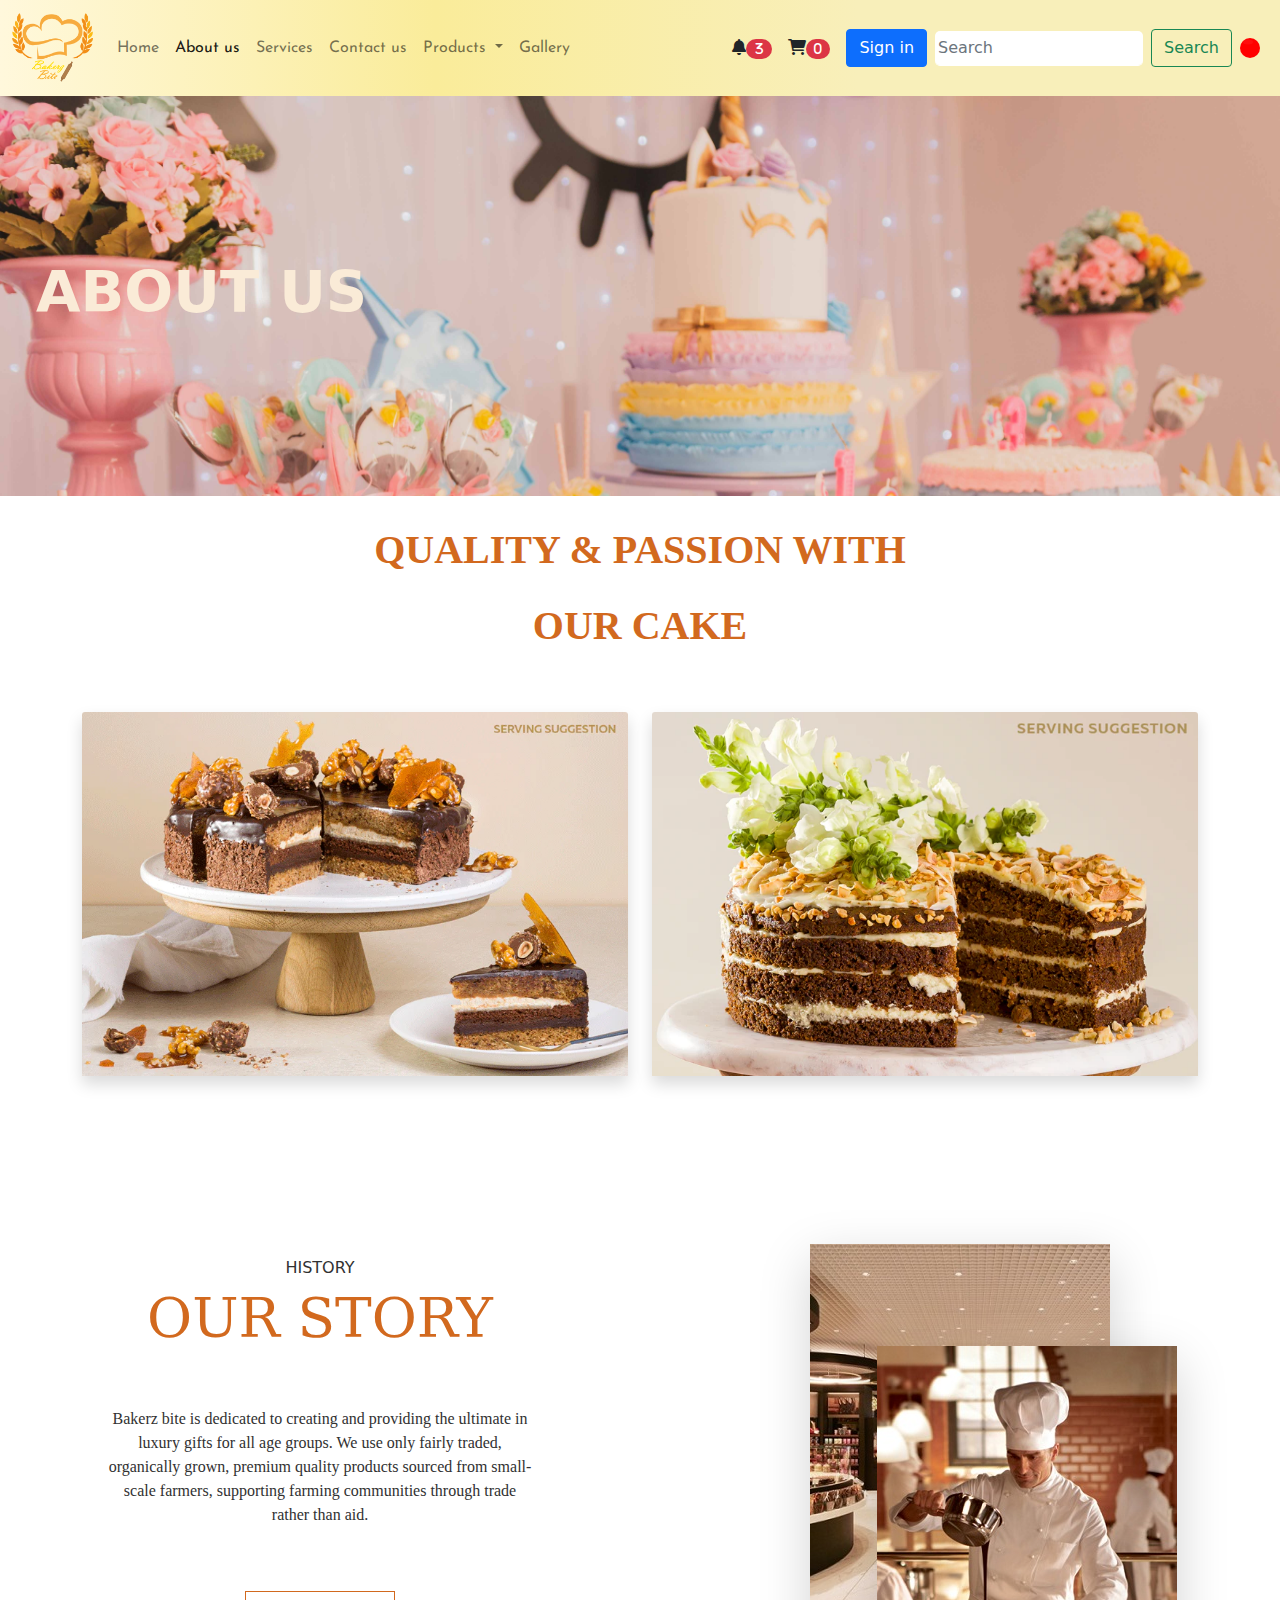
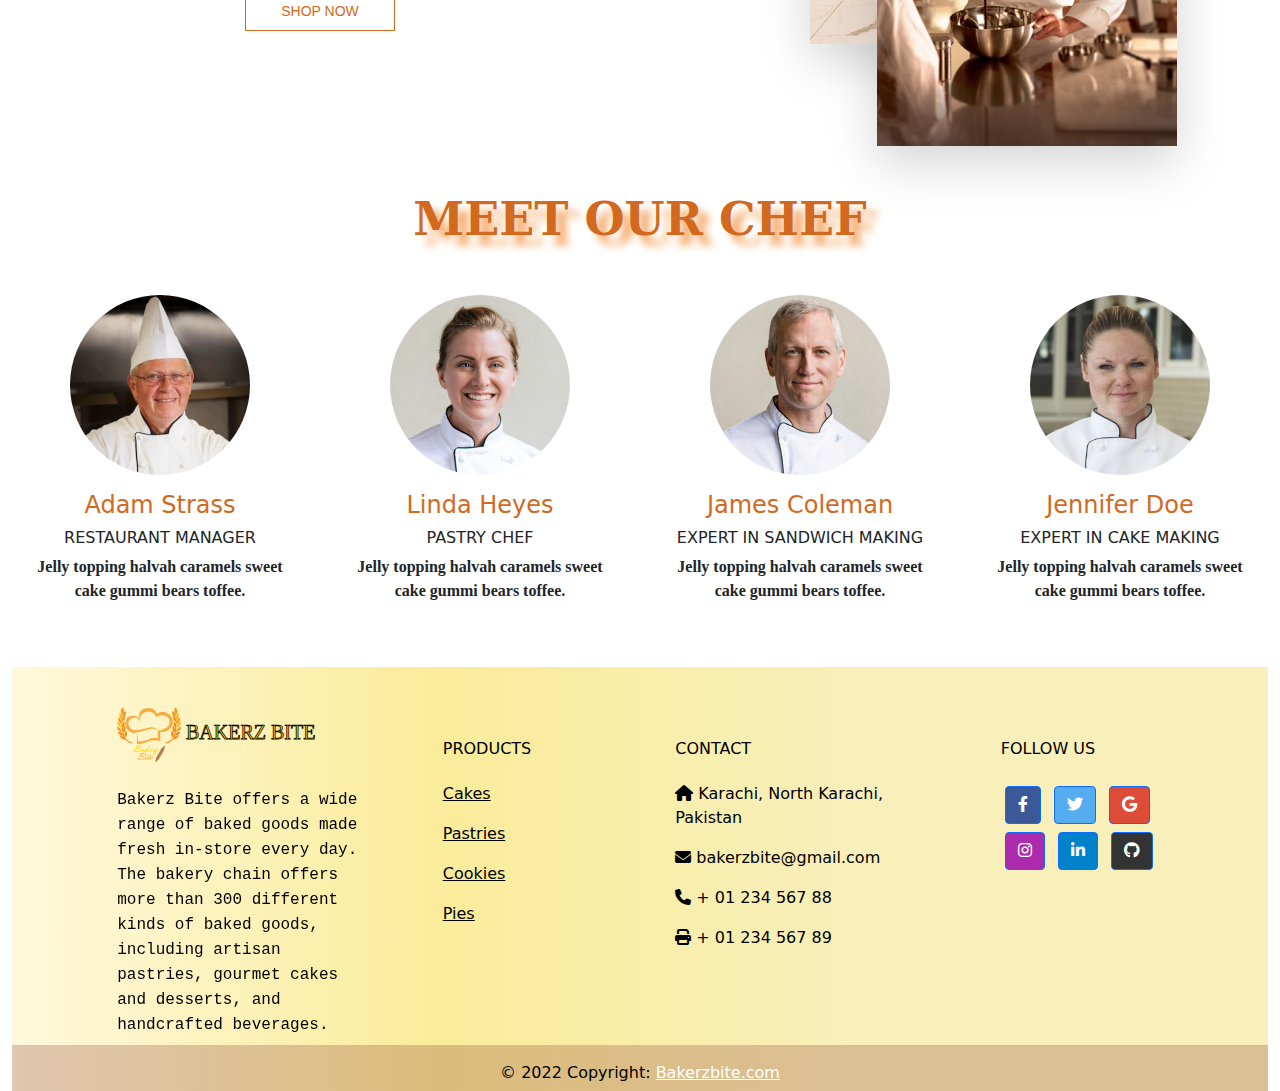
<file: about us.html>
<!doctype html>
<html>
<head>
<meta charset="utf-8">
<meta name="viewport" content="width=device-width, initial-scale=1.0">
<title>Bakerz Bite | About us</title>
     <!--Website icon-->
    <link rel="shortcut icon" href="assets/Images/Bakery logo.png">
    
	<!--This is my Bootstrap CSS File-->
	<link href="assets/Bootstrap/css/bootstrap.min.css" rel="stylesheet">
	
	<!--This is my FontAwesome CSS File-->
	<link href="assets/Font Awesome/css/all.min.css" rel="stylesheet">
	
	<!--This is my Customized CSS File-->
	<link href="assets/styles.css" rel="stylesheet">
    
    <!--This is my WOW CSS File-->
    <link href="assets/WOW/animate.css" rel="stylesheet">
    
    <link rel="preconnect" href="https://fonts.googleapis.com">
<link rel="preconnect" href="https://fonts.gstatic.com" crossorigin>
<link href="https://fonts.googleapis.com/css2?family=Josefin+Sans&display=swap" rel="stylesheet">
</head>

<body>
     <!-- Navbar -->
<nav class="navbar navbar-expand-lg navbar-light sticky-top" id="nav">
  <div class="container-fluid">
    <a class="navbar-brand" href="index.html"><img src="assets/Images/Bakery logo.png" alt="" height="70px"></a>
    <button class="navbar-toggler" type="button" data-bs-toggle="collapse" data-bs-target="#navbarSupportedContent" aria-controls="navbarSupportedContent" aria-expanded="false" aria-label="Toggle navigation">
      <span class="navbar-toggler-icon"></span>
    </button>
    <div class="collapse navbar-collapse" id="navbarSupportedContent">
      <ul class="navbar-nav me-auto mb-2 mb-lg-0">
        <li class="nav-item">
          <a class="nav-link" href="index.html">Home</a>
        </li>
        <li class="nav-item">
          <a class="nav-link active" aria-current="page" href="about us.html">About us</a>
        </li>
        <li class="nav-item">
          <a class="nav-link" href="services.html">Services</a>
        </li>
        <li class="nav-item">
          <a class="nav-link" href="contact us.html">Contact us</a>
        </li>
        <li class="nav-item dropdown">
          <a class="nav-link dropdown-toggle" href="#" id="navbarDropdown" role="button" data-bs-toggle="dropdown" aria-expanded="false">
            Products
          </a>
          <ul class="dropdown-menu" aria-labelledby="navbarDropdown">
            <li><a class="dropdown-item" href="cakes.html">Cakes</a></li>
            <li><a class="dropdown-item" href="pastries.html">Pastries</a></li>
			 <li><a class="dropdown-item" href="cookies.html">Cookies</a></li>
			 <li><a class="dropdown-item" href="pies.html">Pies</a></li>
          </ul>
        </li>
        <li class="nav-item">
          <a class="nav-link" href="gallery.html">Gallery</a>
        </li>
      </ul>
        <!-- Right elements -->
    <div class="d-flex align-items-end my-2">
        <!-- Notifications -->
      <div class="dropdown">
        <a class="text-reset me-3" href="#" id="navbarDropdownMenuLink" role="button" data-bs-toggle="dropdown" aria-expanded="false">
          <i class="fas fa-bell"><span class="badge rounded-pill badge-notification bg-danger">3</span></i>
        </a><ul class="dropdown-menu dropdown-menu-sm-start" aria-labelledby="navbarDropdownMenuLink"><li><a class="dropdown-item" href="#">Get discounts</a>
          </li>
          <li>
            <a class="dropdown-item" href="index.html#feature">Featured products</a>
          </li>
          <li>
            <a class="dropdown-item" href="contact us.html#help">Help</a>
          </li>
        </ul> 
        </div>
        <!-- Icon -->
      <a class="text-reset me-3" href="#" type="button" data-bs-toggle="offcanvas" data-bs-target="#offcanvasWithBothOptions" aria-controls="offcanvasWithBothOptions">
        <i class="fas fa-shopping-cart"><span class="badge rounded-pill badge-notification bg-danger">0</span></i>
      </a>
      </div>
        
        
      <form class="d-flex justify-content-center">
          
          <div class="modal fade" id="ModalForm" tabindex="-1" aria-labelledby="ModalFormLabel" aria-hidden="true">
    <div class="modal-dialog modal-dialog-centered">
      <div class="modal-content">
        <div class="modal-body">
            <button type="button" class="btn-close btn-close-white" data-bs-dismiss="modal" aria-label="Close"></button>
            <div class="myform bg-dark">
                <h1 class="text-center">Login Form</h1>
                <form>
                    <div class="mb-3 mt-4">
                        <label for="exampleInputEmail1" class="form-label">Email address</label>
                        <input type="email" class="form-control" id="exampleInputEmail1" aria-describedby="emailHelp">
                    </div>
                    <div class="mb-3">
                        <label for="exampleInputPassword1" class="form-label">Password</label>
                        <input type="password" class="form-control" id="exampleInputPassword1">
                    </div>
                    <button type="submit" class="btn btn-light mt-3">LOGIN</button>
                    <p class="p">Not a member? <a href="#">Signup now</a></p>
                </form>
            </div>
        </div>
      </div>
    </div>
</div>
          
          <button class="btn btn-primary me-2 my-2"  data-bs-toggle="modal" data-bs-target="#ModalForm">Sign in</button>
        <input class="form-control me-2 w-auto my-2" type="search" placeholder="Search" aria-label="Search" style="background-color: white;padding: 5px;border-radius: 5px;padding-left: 3px;">
        <button class="btn btn-outline-success my-2" type="submit">Search</button>
      </form>
        <section class="sphere m-2">
         <div class="sphere-box">
             <div class="shine"></div>
         </div>
    </section>
    </div>
  </div>
</nav>
    <!--This is the 'add to cart' offcanvas-->
    <div class="offcanvas offcanvas-end w-50" data-bs-scroll="true" tabindex="-1" id="offcanvasWithBothOptions" aria-labelledby="offcanvasWithBothOptionsLabel" style="min-width: 100px;max-width: 300px;">
  <div class="offcanvas-header">
    <h5 class="offcanvas-title" id="offcanvasWithBothOptionsLabel"><i class="fa-solid fa-cart-shopping"></i></h5>
    <button type="button" class="btn-close text-reset m-3" data-bs-dismiss="offcanvas" aria-label="Close"></button>
  </div>
        <hr>
  <div class="offcanvas-body text-center">
    <p>No products in the cart.</p>
  </div>
</div>
    <!--This is the 'add to cart' offcanvas-->
<!-- Navbar -->
   
    <!--Content section start here-->
	<div class="container-fluid cover-img d-flex align-items-center"> 
	<div class="ms-4 about-us "><h1> ABOUT US</h1> </div>
	</div>
	
	
	<div class="container-fluid our-cake">
		<div class="row mt-4">
		<div class="our-cake-heading col text-center "> <p> QUALITY &amp; PASSION WITH  </p>  </div></div>
		<div class="row">
		<div class="our-cake-heading col text-center"> <p>  OUR CAKE </p>  </div>
		</div>
		</div>
	
	<div class="container">
		<div class="row row-cols-lg-2 row-cols-md-1 row-cols-sm-1 row-cols-1 mt-3 justify-content-center">
	<div class="card my-4">
  <img src="assets/Images/Walnut Truffle.png" class="card-img-top shadow" alt="..." style="">
</div>
	<div class="card my-4">
  <img src="assets/Images/products cakes images/Swiss Carrot Cake2.png" class="card-img-top shadow" alt="...">
</div>
		</div>
		</div>
	
	
	<div class="container-fluid mb-5 mt-5">
	<div class="row row-cols-lg-2 row-cols-md-1 row-cols-sm-1 row-cols-1">
		<div class="col-lg-6 store-discription text-center"> <h6>HISTORY</h6> <h1>OUR STORY</h1> <p class="p-5 ms-5 
			me-5">Bakerz bite is dedicated to creating and providing the ultimate in luxury gifts for all age groups. We use only fairly traded, organically grown, premium quality products sourced from small-scale farmers, supporting farming communities through trade rather than aid.</p> <button id="shop-btn">SHOP NOW</button>  </div>
		
		<div class="col-lg-6 store-imge d-flex justify-content-center my-5"> 
		
			<div class="img3"><img src="assets/Images/Bakery.jpg" class="img-h position-absolute mt-5 shadow-lg img-fluid" alt="..."></div>
			<div class="img4"><img src="assets/Images/Chef.jpg" class="imge2 img-h position-relative mb-5 shadow-lg img-fluid" alt="..."></div>
		</div>
	</div>
	</div>
    
    <!--Team Section Starts Here-->
	<div class="container text-center mb-5 " id="headingcontainer">
	<div id="heading-about"><h1> MEET OUR CHEF </h1></div>
	</div>
	
	<div class="container-fluid mt-5 mb-2 ">
	<div class="row row-cols-lg-4 row-cols-md-2 row-cols-sm-2 row-cols-1">
  <div class="col border-5">
    <div class="card bg-transparent">
      <img src="assets/Images/About_TB_04.png" id="team-img" class="card-img-top img-h position-relative " alt="...">
      <div class="card-body">
        <h4 class="card-title text-center" style="color: chocolate;">Adam Strass</h4>
		  <h6 class="card-title text-center">RESTAURANT MANAGER</h6>
        <p class="card-text text-center">Jelly topping halvah caramels sweet cake gummi bears toffee.</p>
		  
      </div>
		
    </div>
  </div>
  <div class="col">
    <div class="card bg-transparent" style="height: 100%;">
       <img src="assets/Images/About_TB_01.png" id="team-img" class="card-img-top img-h" alt="...">
      <div class="card-body">
         <h4 class="card-title text-center" style="color: chocolate;">Linda Heyes</h4>
		  <h6 class="card-title text-center">PASTRY CHEF</h6>
        <p class="card-text text-center">Jelly topping halvah caramels sweet cake gummi bears toffee.</p>
      </div>
		
    </div>
  </div>
  <div class="col">
    <div class="card bg-transparent">
      <img src="assets/Images/About_TB_02.png" id="team-img" class="card-img-top img-h" alt="...">
      <div class="card-body">
          <h4 class="card-title text-center" style="color: chocolate;">James Coleman</h4>
		  <h6 class="card-title text-center">EXPERT IN SANDWICH MAKING</h6>
        <p class="card-text text-center">Jelly topping halvah caramels sweet cake gummi bears toffee.</p>
      </div>
		
    </div>
  </div>
  <div class="col">
    <div class="card bg-transparent">
      <img src="assets/Images/About_TB_03.png" id="team-img" class="card-img-top img-h" alt="...">
      <div class="card-body">
        <h4 class="card-title text-center" style="color: chocolate;">Jennifer Doe</h4>
		  <h6 class="card-title text-center">EXPERT IN CAKE MAKING</h6>
        <p class="card-text text-center">Jelly topping halvah caramels sweet cake gummi bears toffee.</p>
      </div>
		
    </div>
  </div>
</div>
		</div>
	<!--Team Section Ends Here-->
	<!--Content section ends here-->
    
     <!--Footer section starts here-->
        <!-- Remove the container if you want to extend the Footer to full width. -->
<div class="container-fluid mt-5">
  <!-- Footer -->
  <footer
          class="text-center text-lg-start text-black"
          style="background-image: linear-gradient(to left,#F8EFBA 33%,#FAEC9A 66%,cornsilk 100%);"
          >
    <!-- Grid container -->
    <div class="container p-4 pb-0">
      <!-- Section: Links -->
      <section class=" mb-2">
        <!--Grid row-->
        <div class="row">
          <!-- Grid column -->
          <div class="col-md-3 col-lg-3 col-xl-3 mx-auto mt-3">
              
            <h6 class="text-uppercase mb-4 font-weight-bold text-warning fs-5 logo" style="font-family: cursive;">
             <img src="assets/Images/Bakery logo.png" alt="" class="w-25"> Bakerz Bite
            </h6>
           <span class="type" style="--n:53">Bakerz Bite offers a wide range of baked goods made fresh in-store every day. The bakery chain offers more than 300 different kinds of baked goods, including artisan pastries, gourmet cakes and desserts, and handcrafted beverages.</span>
          </div>
          <!-- Grid column -->

          <hr class="w-100 clearfix d-md-none" />

          <!-- Grid column -->
          <div class="col-md-2 col-lg-2 col-xl-2 mx-auto mt-5">
            <h6 class="text-uppercase mb-4 font-weight-bold">Products</h6>
            <p>
              <a class="text-black" href="cakes.html" style="text-decoration: underline;">Cakes</a>
            </p>
            <p>
              <a class="text-black" href="pastries.html" style="text-decoration: underline;">Pastries</a>
            </p>
            <p>
              <a class="text-black" href="cookies.html" style="text-decoration: underline;">Cookies</a>
            </p>
            <p>
              <a class="text-black" href="pies.html" style="text-decoration: underline;">Pies</a>
            </p>
          </div>
          <!-- Grid column -->

          <hr class="w-100 clearfix d-md-none" />

          <!-- Grid column -->
          <div class="col-md-4 col-lg-3 col-xl-3 mx-auto">
            <h6 class="text-uppercase mb-4 mt-5 font-weight-bold">Contact</h6>
            <p><i class="fas fa-home mr-3"></i> Karachi, North Karachi, Pakistan</p>
            <p><i class="fas fa-envelope mr-3"></i> bakerzbite@gmail.com</p>
            <p><i class="fas fa-phone mr-3"></i> + 01 234 567 88</p>
            <p><i class="fas fa-print mr-3"></i> + 01 234 567 89</p>
          </div>
          <!-- Grid column -->

          <!-- Grid column -->
          <div class="col-md-3 col-lg-2 col-xl-2 mx-auto mt-5">
            <h6 class="text-uppercase mb-4 font-weight-bold">Follow us</h6>

            <!-- Facebook -->
            <a
               class="btn btn-primary btn-floating m-1"
               style="background-color: #3b5998"
               href="https://facebook.com/"
               target="_blank"
               role="button"
               ><i class="fab fa-facebook-f"></i
              ></a>

            <!-- Twitter -->
            <a
               class="btn btn-primary btn-floating m-1"
               style="background-color: #55acee"
               href="https://twitter.com/"
               target="_blank"
               role="button"
               ><i class="fab fa-twitter"></i
              ></a>

            <!-- Google -->
            <a
               class="btn btn-primary btn-floating m-1"
               style="background-color: #dd4b39"
               href="https://google.com/"
               target="_blank"
               role="button"
               ><i class="fab fa-google"></i
              ></a>

            <!-- Instagram -->
            <a
               class="btn btn-primary btn-floating m-1"
               style="background-color: #ac2bac"
               href="https://instagram.com/"
               target="_blank"
               role="button"
               ><i class="fab fa-instagram"></i
              ></a>

            <!-- Linkedin -->
            <a
               class="btn btn-primary btn-floating m-1"
               style="background-color: #0082ca"
               href="https://linkedin.com/"
               target="_blank"
               role="button"
               ><i class="fab fa-linkedin-in"></i
              ></a>
            <!-- Github -->
            <a
               class="btn btn-primary btn-floating m-1"
               style="background-color: #333333"
               href="https://github.com/"
               target="_blank"
               role="button"
               ><i class="fab fa-github"></i
              ></a>
          </div>
        </div>
        <!--Grid row-->
      </section>
      <!-- Section: Links -->
    </div>
    <!-- Grid container -->

    <!-- Copyright -->
    <div
         class="text-center p-3"
         style="background-color: rgba(100, 0, 0, 0.2)"
         >
      © 2022 Copyright:
      <a class="text-white" href="index.html"
         >Bakerzbite.com</a
        >
    </div>
    <!-- Copyright -->
  </footer>
  <!-- Footer -->
</div>
<!-- End of .container -->
    
    <!--Footer section ends here-->

</body>
    <!--This is my Bootstrap Javascript File-->
    <script src="assets/Bootstrap/js/bootstrap.min.js"></script>
    
    <!--This is my jQuery File-->
    <script src="assets/jquery/jquery.js"></script>
    
    <!--This is my WOW Javascript File-->
    <script src="assets/WOW/wow.min.js"></script>
    <script>
        new WOW().init();
    </script>
</html>
</file>
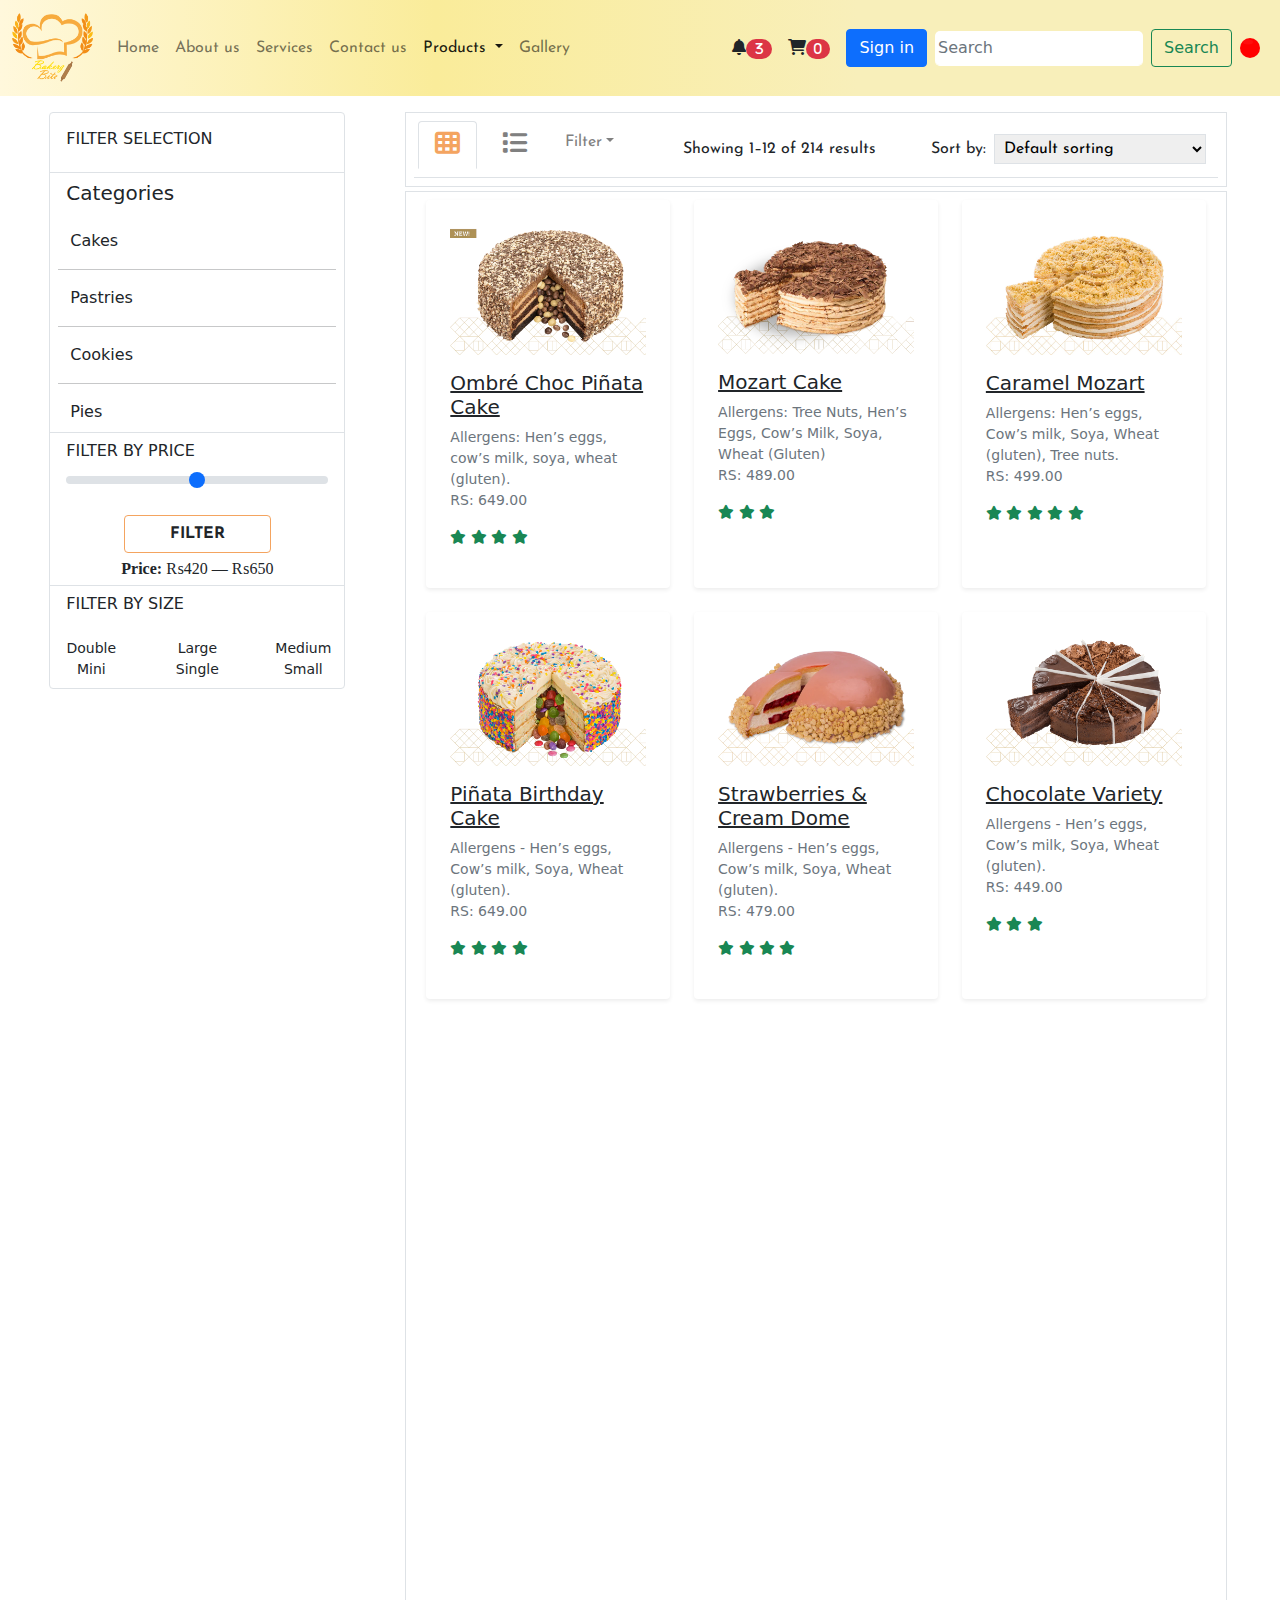
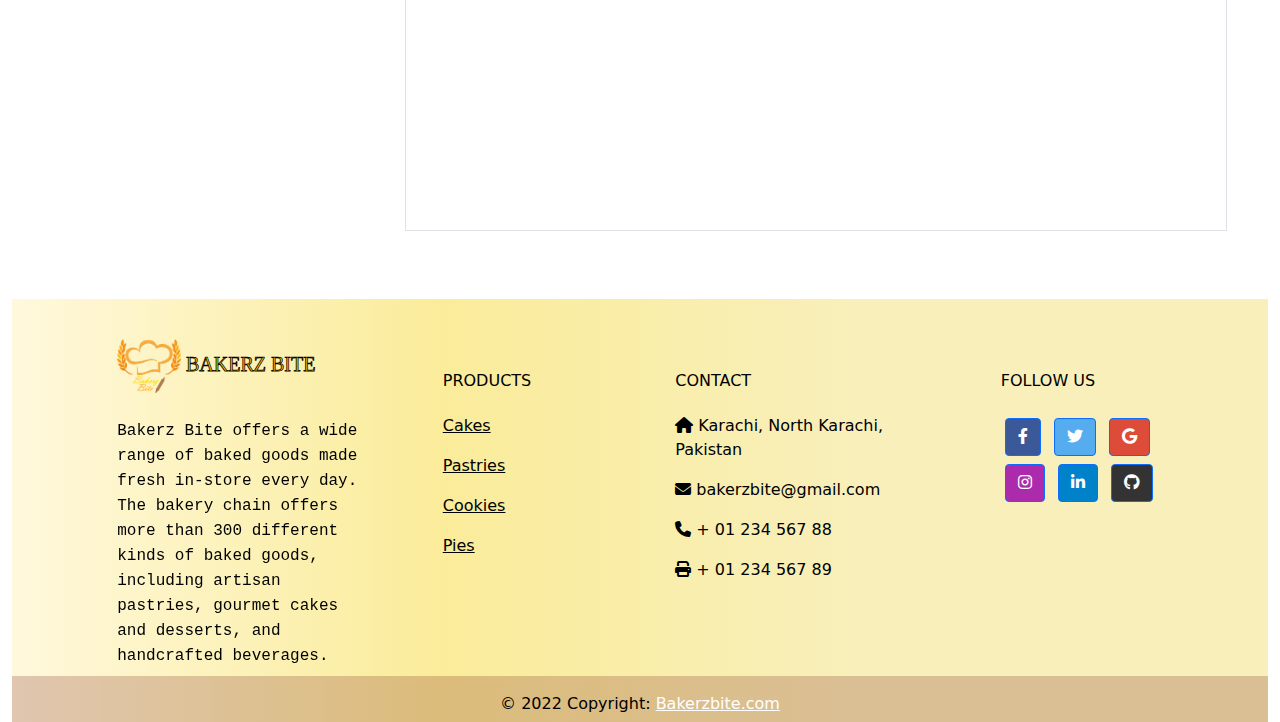
<file: cakes.html>
<!doctype html>
<html>
<head>
<meta charset="utf-8">
<meta name="viewport" content="width=device-width, initial-scale=1.0">
<title>Bakerz Bite | Cakes</title>
     <!--Website icon-->
    <link rel="shortcut icon" href="assets/Images/Bakery logo.png">
    
	<!--This is my Bootstrap CSS File-->
	<link href="assets/Bootstrap/css/bootstrap.min.css" rel="stylesheet">
	
	<!--This is my FontAwesome CSS File-->
	<link href="assets/Font Awesome/css/all.min.css" rel="stylesheet">
	
	<!--This is my Customized CSS File-->
	<link href="assets/styles.css" rel="stylesheet">
    
    <!--This is my WOW CSS File-->
    <link href="assets/WOW/animate.css" rel="stylesheet">
    
    <link rel="preconnect" href="https://fonts.googleapis.com">
<link rel="preconnect" href="https://fonts.gstatic.com" crossorigin>
<link href="https://fonts.googleapis.com/css2?family=Josefin+Sans&display=swap" rel="stylesheet">
</head>

<body>
           <!-- Navbar -->
<nav class="navbar navbar-expand-lg navbar-light sticky-top" id="nav">
  <div class="container-fluid">
    <a class="navbar-brand" href="index.html"><img src="assets/Images/Bakery logo.png" alt="" height="70px"></a>
    <button class="navbar-toggler" type="button" data-bs-toggle="collapse" data-bs-target="#navbarSupportedContent" aria-controls="navbarSupportedContent" aria-expanded="false" aria-label="Toggle navigation">
      <span class="navbar-toggler-icon"></span>
    </button>
    <div class="collapse navbar-collapse" id="navbarSupportedContent">
      <ul class="navbar-nav me-auto mb-2 mb-lg-0">
        <li class="nav-item">
          <a class="nav-link" href="index.html">Home</a>
        </li>
        <li class="nav-item">
          <a class="nav-link" href="about us.html">About us</a>
        </li>
        <li class="nav-item">
          <a class="nav-link" href="services.html">Services</a>
        </li>
        <li class="nav-item">
          <a class="nav-link" href="contact us.html">Contact us</a>
        </li>
        <li class="nav-item dropdown">
          <a class="nav-link dropdown-toggle active" href="#" id="navbarDropdown" role="button" data-bs-toggle="dropdown" aria-expanded="false">
            Products
          </a>
          <ul class="dropdown-menu" aria-labelledby="navbarDropdown">
            <li><a class="dropdown-item active" aria-current="page" href="cakes.html">Cakes</a></li>
            <li><a class="dropdown-item" href="pastries.html">Pastries</a></li>
			 <li><a class="dropdown-item" href="cookies.html">Cookies</a></li>
			 <li><a class="dropdown-item" href="pies.html">Pies</a></li>
          </ul>
        </li>
        <li class="nav-item">
          <a class="nav-link" href="gallery.html">Gallery</a>
        </li>
      </ul>
        <!-- Right elements -->
    <div class="d-flex align-items-end my-2">
        <!-- Notifications -->
      <div class="dropdown">
        <a class="text-reset me-3" href="#" id="navbarDropdownMenuLink" role="button" data-bs-toggle="dropdown" aria-expanded="false">
          <i class="fas fa-bell"><span class="badge rounded-pill badge-notification bg-danger">3</span></i>
        </a><ul class="dropdown-menu dropdown-menu-sm-start" aria-labelledby="navbarDropdownMenuLink"><li><a class="dropdown-item" href="#">Get discounts</a>
          </li>
          <li>
            <a class="dropdown-item" href="index.html#feature">Featured products</a>
          </li>
          <li>
            <a class="dropdown-item" href="contact us.html#help">Help</a>
          </li>
        </ul> 
        </div>
        <!-- Icon -->
      <a class="text-reset me-3" href="#" type="button" data-bs-toggle="offcanvas" data-bs-target="#offcanvasWithBothOptions" aria-controls="offcanvasWithBothOptions">
        <i class="fas fa-shopping-cart"><span class="badge rounded-pill badge-notification bg-danger">0</span></i>
      </a>
      </div>
        
        
      <form class="d-flex justify-content-center">
          
          <div class="modal fade" id="ModalForm" tabindex="-1" aria-labelledby="ModalFormLabel" aria-hidden="true">
    <div class="modal-dialog modal-dialog-centered">
      <div class="modal-content">
        <div class="modal-body">
            <button type="button" class="btn-close btn-close-white" data-bs-dismiss="modal" aria-label="Close"></button>
            <div class="myform bg-dark">
                <h1 class="text-center">Login Form</h1>
                <form>
                    <div class="mb-3 mt-4">
                        <label for="exampleInputEmail1" class="form-label">Email address</label>
                        <input type="email" class="form-control" id="exampleInputEmail1" aria-describedby="emailHelp">
                    </div>
                    <div class="mb-3">
                        <label for="exampleInputPassword1" class="form-label">Password</label>
                        <input type="password" class="form-control" id="exampleInputPassword1">
                    </div>
                    <button type="submit" class="btn btn-light mt-3">LOGIN</button>
                    <p class="p">Not a member? <a href="#">Signup now</a></p>
                </form>
            </div>
        </div>
      </div>
    </div>
</div>
          
          <button class="btn btn-primary me-2 my-2"  data-bs-toggle="modal" data-bs-target="#ModalForm">Sign in</button>
        <input class="form-control me-2 w-auto my-2" type="search" placeholder="Search" aria-label="Search" style="background-color: white;padding: 5px;border-radius: 5px;padding-left: 3px;">
        <button class="btn btn-outline-success my-2" type="submit">Search</button>
      </form>
        <section class="sphere m-2">
         <div class="sphere-box">
             <div class="shine"></div>
         </div>
    </section>
    </div>
  </div>
</nav>
    <!--This is the 'add to cart' offcanvas-->
    <div class="offcanvas offcanvas-end w-50" data-bs-scroll="true" tabindex="-1" id="offcanvasWithBothOptions" aria-labelledby="offcanvasWithBothOptionsLabel" style="min-width: 100px;max-width: 300px;">
  <div class="offcanvas-header">
    <h5 class="offcanvas-title" id="offcanvasWithBothOptionsLabel"><i class="fa-solid fa-cart-shopping"></i></h5>
    <button type="button" class="btn-close text-reset m-3" data-bs-dismiss="offcanvas" aria-label="Close"></button>
  </div>
        <hr>
  <div class="offcanvas-body text-center">
    <p>No products in the cart.</p>
  </div>
</div>
    <!--This is the 'add to cart' offcanvas-->
<!-- Navbar -->
    
    <!--Card section starts here-->
    <div class="container-fluid">
    <div class="row justify-content-center">
    <div class="col-lg-3 col-md-8 col-sm-12 col-12 m-3 wow fadeInUpBig" data-wow-duration="2s">
    <ul class="list-group border py-2">
  <li class="list-group-item card-head pb-3 border-bottom" style="font-weight: 700;border-bottom: none;"><h4 class="fs-6">FILTER SELECTION</h4></li>
    <h5 class="px-3 py-2">Categories</h5>
  <a href="cakes.html" class="text-decoration-none"><li class="list-group-item hover" style="border:none;"><span class="p-1">Cakes</span></li></a><hr class="m-2">
<a href="pastries.html" class="text-decoration-none"><li class="list-group-item hover" style="border:none;"><span class="p-1">Pastries</span></li></a><hr class="m-2">
  <a href="cookies.html" class="text-decoration-none"><li class="list-group-item hover" style="border:none;"><span class="p-1">Cookies</span></li></a><hr class="m-2">
  <a href="pies.html" class="text-decoration-none"><li class="list-group-item hover" style="border:none;"><span class="p-1">Pies</span></li></a>
        <li class="list-group-item card-head pb-3 border-top" style="font-weight: 700;border-bottom: none;"><h4 class="fs-6">FILTER BY PRICE</h4><input type="range" class="form-range" id="customRange1"></li>
        <button class="btn w-50 m-auto btn-up" style="border: 1px solid sandybrown;box-shadow: none !important;font-weight: bold;font-family: 'Josefin Sans', sans-serif;">FILTER</button>
        <p class="text-center my-1" style="font-family: Lato;"><strong>Price:</strong> ₨420 — ₨650</p>
<li class="list-group-item card-head pb-3 border-top" style="font-weight: 700;border-bottom: none;"><h4 class="fs-6">FILTER BY SIZE</h4></li>
        <div class="row text-center" style="font-size: 14px;">
        <div class="col-4 hover-brown">Double</div>
        <div class="col-4 hover-brown">Large</div>
        <div class="col-4 hover-brown">Medium</div>
        <div class="col-4 hover-brown">Mini</div>
        <div class="col-4 hover-brown">Single</div>
        <div class="col-4 hover-brown">Small</div>
        </div>
        </ul>
    </div>
    <div class="col-12 col-lg-8 col-md-12 col-sm-12 m-3">
    <div class="row border mx-1 wow rotateInUpRight" data-wow-duration="2s">
        <div class="col justify-content-center p-2">
            <ul class="nav nav-tabs" style="font-family: 'Josefin Sans', sans-serif;">
  <li class="nav-item mx-1">
    <a class="nav-link active" aria-current="page" href="#" style="color: sandybrown;"><i class="fa-solid fa-table-cells icons active"></i></a>
  </li>
    <li class="nav-item mx-1">
    <a class="nav-link" href="#!"><i class="fa-solid fa-list icons" style="color: gray;"></i></a>
  </li>
  <li class="nav-item dropdown">
    <a class="nav-link dropdown-toggle" data-bs-toggle="dropdown" href="#" role="button" aria-expanded="false" style="color: gray;">Filter</a>
    <ul class="dropdown-menu">
      <li><a class="dropdown-item" href="#">Action</a></li>
      <li><a class="dropdown-item" href="#">Another action</a></li>
      <li><a class="dropdown-item" href="#">Something else here</a></li></ul>
  </li>
    <li class="nav-item mx-1 d-flex align-items-center justify-content-center mx-auto">
        <p class="pt-3">Showing 1–12 of 214 results</p>
  </li>
    <li class="nav-item mx-1 d-flex align-items-center">
    <p class="pt-3">Sort by: </p>
        <select name="" id="" class="mx-2 border select">
        <option value="">Default sorting</option>
        <option value="">Sort by popularity</option>
        <option value="">Sort by average rating</option>
        <option value="">Sort by latest</option>
        <option value="">Sort by price: low to high</option>
        <option value="">Sort by price: high to low</option>
        </select>
  </li>
</ul></div>
    </div>
        <div class="row row-cols-lg-3 row-cols-md-2 row-cols-sm-2 row-cols-1 p-2 m-1 border">
        <div class="col mb-4">
      <!-- Card-->
      <div class="card rounded shadow-sm border-0 wow rotateInUpRight card-hover" style="height: 100%;" data-wow-duration="2s" id="click1">
        <div class="card-body p-4"><img src="assets/Images/products cakes images/Ombré Choc Piñata Cake.png" alt="" class="img-fluid d-block mx-auto mb-3">
          <h5> <a href="#" class="text-dark">Ombré Choc Piñata Cake</a></h5>
          <p class="small text-muted font-italic">Allergens: Hen’s eggs, cow’s milk, soya, wheat (gluten). <br>  RS: 649.00</p>
          <ul class="list-inline small">
            <li class="list-inline-item m-0"><i class="fa fa-star text-success"></i></li>
            <li class="list-inline-item m-0"><i class="fa fa-star text-success"></i></li>
            <li class="list-inline-item m-0"><i class="fa fa-star text-success"></i></li>
            <li class="list-inline-item m-0"><i class="fa fa-star text-success"></i></li>
            <li class="list-inline-item m-0"><i class="fa fa-star-o text-success"></i></li>
          </ul>
        </div>
      </div>
    </div>
    
            
    <div class="col mb-4">
      <!-- Card-->
      <div class="card rounded shadow-sm border-0 wow rotateInUpRight card-hover" style="height: 100%;" data-wow-duration="2s" id="click2">
        <div class="card-body p-4"><img src="assets/Images/products cakes images/Mozart Cake.png" alt="" class="img-fluid d-block mx-auto mb-3">
          <h5> <a href="#" class="text-dark">Mozart Cake</a></h5>
          <p class="small text-muted font-italic">Allergens: Tree Nuts, Hen’s Eggs, Cow’s Milk, Soya, Wheat (Gluten) <br> RS: 489.00</p>
          <ul class="list-inline small">
            <li class="list-inline-item m-0"><i class="fa fa-star text-success"></i></li>
            <li class="list-inline-item m-0"><i class="fa fa-star text-success"></i></li>
            <li class="list-inline-item m-0"><i class="fa fa-star text-success"></i></li>
            <li class="list-inline-item m-0"><i class="fa fa-star-o text-success"></i></li>
            <li class="list-inline-item m-0"><i class="fa fa-star-o text-success"></i></li>
          </ul>
        </div>
      </div>
    </div>

    <div class="col mb-4">
      <!-- Card-->
      <div class="card rounded shadow-sm border-0 wow rotateInUpRight card-hover" style="height: 100%;" data-wow-duration="2s" id="click3">
        <div class="card-body p-4"><img src="assets/Images/products cakes images/Caramel Mozart.png" alt="" class="img-fluid d-block mx-auto mb-3">
          <h5> <a href="#" class="text-dark">Caramel Mozart</a></h5>
          <p class="small text-muted font-italic">Allergens: Hen’s eggs, Cow’s milk, Soya, Wheat (gluten), Tree nuts. <br> RS: 499.00</p>
          <ul class="list-inline small">
            <li class="list-inline-item m-0"><i class="fa fa-star text-success"></i></li>
            <li class="list-inline-item m-0"><i class="fa fa-star text-success"></i></li>
            <li class="list-inline-item m-0"><i class="fa fa-star text-success"></i></li>
            <li class="list-inline-item m-0"><i class="fa fa-star text-success"></i></li>
            <li class="list-inline-item m-0"><i class="fa fa-star text-success"></i></li>
          </ul>
        </div>
      </div>
    </div>

    <div class="col mb-4">
      <!-- Card-->
      <div class="card rounded shadow-sm border-0 wow rotateInUpRight card-hover" style="height: 100%;" data-wow-duration="2s" id="click4">
        <div class="card-body p-4"><img src="assets/Images/products cakes images/Piñata Birthday Cake2.png" alt="" class="img-fluid d-block mx-auto mb-3">
          <h5> <a href="#" class="text-dark">Piñata Birthday Cake</a></h5>
          <p class="small text-muted font-italic">Allergens - Hen’s eggs, Cow’s milk, Soya, Wheat (gluten). <br> RS: 649.00</p>
          <ul class="list-inline small">
            <li class="list-inline-item m-0"><i class="fa fa-star text-success"></i></li>
            <li class="list-inline-item m-0"><i class="fa fa-star text-success"></i></li>
            <li class="list-inline-item m-0"><i class="fa fa-star text-success"></i></li>
            <li class="list-inline-item m-0"><i class="fa fa-star text-success"></i></li>
            <li class="list-inline-item m-0"><i class="fa fa-star-o text-success"></i></li>
          </ul>
        </div>
      </div>
    </div>
         <div class="col mb-4">
      <!-- Card-->
      <div class="card rounded shadow-sm border-0 wow rotateInUpRight card-hover" style="height: 100%;" data-wow-duration="2s" id="click5">
        <div class="card-body p-4"><img src="assets/Images/products cakes images/Strawberries & Cream Dome.png" alt="" class="img-fluid d-block mx-auto mb-3">
          <h5> <a href="#" class="text-dark">Strawberries &amp; Cream Dome</a></h5>
          <p class="small text-muted font-italic">Allergens - Hen’s eggs, Cow’s milk, Soya, Wheat (gluten). <br> RS: 479.00</p>
          <ul class="list-inline small">
            <li class="list-inline-item m-0"><i class="fa fa-star text-success"></i></li>
            <li class="list-inline-item m-0"><i class="fa fa-star text-success"></i></li>
            <li class="list-inline-item m-0"><i class="fa fa-star text-success"></i></li>
            <li class="list-inline-item m-0"><i class="fa fa-star text-success"></i></li>
            <li class="list-inline-item m-0"><i class="fa fa-star-o text-success"></i></li>
          </ul>
        </div>
      </div>
    </div>

    <div class="col mb-4">
      <!-- Card-->
      <div class="card rounded shadow-sm border-0 wow rotateInUpRight card-hover" style="height: 100%;" data-wow-duration="2s" id="click6">
        <div class="card-body p-4"><img src="assets/Images/products cakes images/Chocolate Variety.png" alt="" class="img-fluid d-block mx-auto mb-3">
          <h5> <a href="#" class="text-dark">Chocolate Variety</a></h5>
          <p class="small text-muted font-italic">Allergens - Hen’s eggs, Cow’s milk, Soya, Wheat (gluten). <br> RS: 449.00</p>
          <ul class="list-inline small">
            <li class="list-inline-item m-0"><i class="fa fa-star text-success"></i></li>
            <li class="list-inline-item m-0"><i class="fa fa-star text-success"></i></li>
            <li class="list-inline-item m-0"><i class="fa fa-star text-success"></i></li>
            <li class="list-inline-item m-0"><i class="fa fa-star-o text-success"></i></li>
            <li class="list-inline-item m-0"><i class="fa fa-star-o text-success"></i></li>
          </ul>
        </div>
      </div>
    </div>

    <div class="col mb-4">
      <!-- Card-->
      <div class="card rounded shadow-sm border-0 wow rotateInUpRight card-hover" style="height: 100%;" data-wow-duration="2s" id="click7">
        <div class="card-body p-4"><img src="assets/Images/products cakes images/Caramel Velvet.png" alt="" class="img-fluid d-block mx-auto mb-3">
          <h5> <a href="#" class="text-dark">Caramel Velvet</a></h5>
          <p class="small text-muted font-italic">Allergens: Tree Nuts, Hen’s Eggs, Cow’s Milk, Soya, Wheat (Gluten). <br>RS:499.00</p>
          <ul class="list-inline small">
            <li class="list-inline-item m-0"><i class="fa fa-star text-success"></i></li>
            <li class="list-inline-item m-0"><i class="fa fa-star text-success"></i></li>
            <li class="list-inline-item m-0"><i class="fa fa-star text-success"></i></li>
            <li class="list-inline-item m-0"><i class="fa fa-star text-success"></i></li>
            <li class="list-inline-item m-0"><i class="fa fa-star text-success"></i></li>
          </ul>
        </div>
      </div>
    </div>

    <div class="col mb-4">
      <!-- Card-->
      <div class="card rounded shadow-sm border-0 wow rotateInUpRight card-hover" style="height: 100%;" data-wow-duration="2s" id="click8">
        <div class="card-body p-4"><img src="assets/Images/products cakes images/Fudge Picasso.png" alt="" class="img-fluid d-block mx-auto mb-3">
          <h5> <a href="#" class="text-dark">Fudge Picasso</a></h5>
          <p class="small text-muted font-italic">Allergens: Hen’s Eggs, Cow’s Milk, Soya, Wheat (Gluten). <br> RS: 449.00</p>
          <ul class="list-inline small">
            <li class="list-inline-item m-0"><i class="fa fa-star text-success"></i></li>
            <li class="list-inline-item m-0"><i class="fa fa-star text-success"></i></li>
            <li class="list-inline-item m-0"><i class="fa fa-star text-success"></i></li>
            <li class="list-inline-item m-0"><i class="fa fa-star text-success"></i></li>
            <li class="list-inline-item m-0"><i class="fa fa-star-o text-success"></i></li>
          </ul>
        </div>
      </div>
    </div>
        <div class="col mb-4">
      <!-- Card-->
      <div class="card rounded shadow-sm border-0 wow rotateInUpRight card-hover" style="height: 100%;" data-wow-duration="2s" id="click9">
        <div class="card-body p-4"><img src="assets/Images/products cakes images/Walnut Truffle2.png" alt="" class="img-fluid d-block mx-auto mb-3">
          <h5> <a href="#" class="text-dark">Walnut Truffle</a></h5>
          <p class="small text-muted font-italic">Allergens: Tree Nuts, Hen’s Eggs, Cow’s Milk, Soya, Wheat (Gluten) <br> RS: 489.00</p>
          <ul class="list-inline small">
            <li class="list-inline-item m-0"><i class="fa fa-star text-success"></i></li>
            <li class="list-inline-item m-0"><i class="fa fa-star text-success"></i></li>
            <li class="list-inline-item m-0"><i class="fa fa-star text-success"></i></li>
            <li class="list-inline-item m-0"><i class="fa fa-star text-success"></i></li>
            <li class="list-inline-item m-0"><i class="fa fa-star text-success"></i></li>
          </ul>
        </div>
      </div>
    </div>

    <div class="col mb-4">
      <!-- Card-->
      <div class="card rounded shadow-sm border-0 wow rotateInUpRight card-hover" style="height: 100%;" data-wow-duration="2s" id="click10">
        <div class="card-body p-4"><img src="assets/Images/products cakes images/Swiss Carrot Cake.png" alt="" class="img-fluid d-block mx-auto mb-3">
          <h5> <a href="#" class="text-dark">Swiss Carrot Cake</a></h5>
          <p class="small text-muted font-italic">Allergens: Tree Nuts, Hen’s Eggs, Cow’s Milk, Soya, Wheat (Gluten). <br> RS: 419.00</p>
          <ul class="list-inline small">
            <li class="list-inline-item m-0"><i class="fa fa-star text-success"></i></li>
            <li class="list-inline-item m-0"><i class="fa fa-star text-success"></i></li>
            <li class="list-inline-item m-0"><i class="fa fa-star text-success"></i></li>
            <li class="list-inline-item m-0"><i class="fa fa-star text-success"></i></li>
            <li class="list-inline-item m-0"><i class="fa fa-star-o text-success"></i></li>
          </ul>
        </div>
      </div>
    </div>
            <div class="col mb-4">
      <!-- Card-->
      <div class="card rounded shadow-sm border-0 wow rotateInUpRight card-hover" style="height: 100%;" data-wow-duration="2s" id="click11">
        <div class="card-body p-4"><img src="assets/Images/products cakes images/Choc Chip Cherry Dome.png" alt="" class="img-fluid d-block mx-auto mb-3">
          <h5> <a href="#" class="text-dark">Choc Chip Cherry Dome</a></h5>
          <p class="small text-muted font-italic">Allergens: Hen’s Eggs, Cow’s Milk, Soya, Wheat (Gluten) <br> RS: 479.00</p>
          <ul class="list-inline small">
            <li class="list-inline-item m-0"><i class="fa fa-star text-success"></i></li>
            <li class="list-inline-item m-0"><i class="fa fa-star text-success"></i></li>
            <li class="list-inline-item m-0"><i class="fa fa-star text-success"></i></li>
            <li class="list-inline-item m-0"><i class="fa fa-star text-success"></i></li>
            <li class="list-inline-item m-0"><i class="fa fa-star-o text-success"></i></li>
          </ul>
        </div>
      </div>
    </div>
            <div class="col mb-4">
      <!-- Card-->
      <div class="card rounded shadow-sm border-0 wow rotateInUpRight card-hover" style="height: 100%;" data-wow-duration="2s" id="click12">
        <div class="card-body p-4"><img src="assets/Images/products cakes images/Southern Red Velvet2.png" alt="" class="img-fluid d-block mx-auto mb-3">
          <h5> <a href="#" class="text-dark">Southern Red Velvet</a></h5>
          <p class="small text-muted font-italic">Allergens: Tree Nuts, Hen’s Eggs, Cow’s Milk, Soya, Wheat (Gluten).
<br> RS: 489.00</p>
          <ul class="list-inline small">
            <li class="list-inline-item m-0"><i class="fa fa-star text-success"></i></li>
            <li class="list-inline-item m-0"><i class="fa fa-star text-success"></i></li>
            <li class="list-inline-item m-0"><i class="fa fa-star text-success"></i></li>
            <li class="list-inline-item m-0"><i class="fa fa-star text-success"></i></li>
            <li class="list-inline-item m-0"><i class="fa fa-star-o text-success"></i></li>
          </ul>
        </div>
      </div>
    </div>
        </div>
    </div>
    </div>
    </div>
    <!--Card section ends here-->
	
	<!--Popup section starts here-->
   <div id="main1" class="w-100 h-100 position-fixed top-0 left-0 overflow-auto" style="background-color: rgba(0,0,0,0.4);">
    <div id="content1" class="w-75 h-auto bg-light position-relative justify-content-center" style="left: 15%;top: 25%;bottom: 10%;">
       <button type="button" class="btn-close close" id="close1"></button>
        <div class="row p-5 justify-content-center">
        <div class="col-12 col-lg-6 col-md-6 col-sm-12 my-auto"><img src="assets/Images/products cakes images/Ombré Choc Piñata Cake2.png" class="float-start w-100 h-75 main-img-1" alt="...">
        </div>
        <div class="col-12 col-lg-6 col-md-6 col-sm-12 text-center h-auto" style="font-family: 'Josefin Sans', sans-serif;"><strong>Ombré Choc Piñata Cake</strong><br>Ombré coloured chocolate cake layered and topped with mocha fresh cream, filled with an assortment of chocolate flavoured coated shortbread and jelly candy, decorated with white and dark chocolate flavoured sprinkles.<br> Allergens: Hen’s eggs, cow’s milk, soya, wheat (gluten). <br> RS: 649.00<i class="fa-solid fa-heart ms-3 fs-4" id="heart1"></i><br>
        <button class="btn btn-success my-1" id="cart">Add to Cart &nbsp;<i class="fa-solid fa-cart-shopping"></i></button>  
        <button class="btn btn-danger my-1" id="wish1" type="button">Add to wishlist</button>
        <button class="btn btn-danger my-1" id="notwish1" type="button">Remove from wishlist</button><br>
            <div class="row d-flex justify-content-center align-items-center">
            <div class="col-lg-3 col-md-4 col-sm-4 col-5 my-3"><img src="assets/Images/products cakes images/Ombré Choc Piñata Cake.png" class="float-start w-100 h-100 img-1" alt="..."></div>
       <div class="col-lg-3 col-md-4 col-sm-4 col-5 my-3"> <img src="assets/Images/products cakes images/Ombré Choc Piñata Cake2.png" class="float-start w-100 h-100 img-2" alt="...">  </div>  </div>
        
        </div>
        </div>
       </div>
    </div>
    
    <div id="main2" class="w-100 h-100 position-fixed top-0 left-0 overflow-auto" style="background-color: rgba(0,0,0,0.4);">
    <div id="content2" class="w-75 h-auto bg-light position-relative justify-content-center" style="left: 15%;top: 25%;bottom: 10%;">
       <button type="button" class="btn-close close" id="close2"></button>
        <div class="row p-5 justify-content-center">
        <div class="col-12 col-lg-6 col-md-6 col-sm-12 my-auto"><img src="assets/Images/products cakes images/Mozart Cake2.png" class="float-start w-100 h-75 main-img-2" alt="...">
        </div>
        <div class="col-12 col-lg-6 col-md-6 col-sm-12 text-center h-auto" style="font-family: 'Josefin Sans', sans-serif;"><strong>Mozart Cake</strong><br>Layers of soft meringue and hazelnut praline cream, topped with fine dark chocolate flavoured shavings. <br>
Allergens: Tree Nuts, Hen’s Eggs, Cow’s Milk, Soya, Wheat (Gluten) <br> RS: 489.00
 <i class="fa-solid fa-heart ms-3 fs-4" id="heart2"></i><br>
        <button class="btn btn-success my-1">Add to Cart &nbsp;<i class="fa-solid fa-cart-shopping"></i></button>  
        <button class="btn btn-danger my-1" id="wish2" type="button">Add to wishlist</button>
        <button class="btn btn-danger my-1" id="notwish2" type="button">Remove from wishlist</button><br>
            <div class="row d-flex justify-content-center align-items-center">
            <div class="col-lg-3 col-md-4 col-sm-4 col-5 my-3"><img src="assets/Images/products cakes images/Mozart Cake.png" class="float-start w-100 h-100 img-3" alt="..."></div>
       <div class="col-lg-3 col-md-4 col-sm-4 col-5 my-3"> <img src="assets/Images/products cakes images/Mozart Cake2.png" class="float-start w-100 h-100 img-4" alt="...">  </div>  </div>
        
        </div>
        </div>
       </div>
    </div>
	
	<div id="main3" class="w-100 h-100 position-fixed top-0 left-0 overflow-auto" style="background-color: rgba(0,0,0,0.4);">
    <div id="content3" class="w-75 h-auto bg-light position-relative justify-content-center" style="left: 15%;top: 25%;bottom: 10%;">
       <button type="button" class="btn-close close" id="close3"></button>
        <div class="row p-5 justify-content-center">
        <div class="col-12 col-lg-6 col-md-6 col-sm-12 my-auto"><img src="assets/Images/products cakes images/Caramel Mozart2.png" class="float-start w-100 h-75 main-img-3" alt="...">
        </div>
        <div class="col-12 col-lg-6 col-md-6 col-sm-12 text-center h-auto" style="font-family: 'Josefin Sans', sans-serif;"><strong>Caramel Mozart</strong><br>Layers of soft meringue with shortbread, caramel cream and caramel swirls, topped with shortbread biscuit crumble. <br>
Allergens: Hen’s eggs, Cow’s milk, Soya, Wheat (gluten), Tree nuts. <br> RS: 499.00
 <i class="fa-solid fa-heart ms-3 fs-4" id="heart3"></i><br>
        <button class="btn btn-success my-1">Add to Cart &nbsp;<i class="fa-solid fa-cart-shopping"></i></button>  
        <button class="btn btn-danger my-1" id="wish3" type="button">Add to wishlist</button>
        <button class="btn btn-danger my-1" id="notwish3" type="button">Remove from wishlist</button><br>
            <div class="row d-flex justify-content-center align-items-center">
            <div class="col-lg-3 col-md-4 col-sm-4 col-5 my-3"><img src="assets/Images/products cakes images/Caramel Mozart.png" class="float-start w-100 h-100 img-5" alt="..."></div>
       <div class="col-lg-3 col-md-4 col-sm-4 col-5 my-3"> <img src="assets/Images/products cakes images/Caramel Mozart2.png" class="float-start w-100 h-100 img-6" alt="...">  </div>  </div>
        
        </div>
        </div>
       </div>
    </div>
    
    <div id="main4" class="w-100 h-100 position-fixed top-0 left-0 overflow-auto" style="background-color: rgba(0,0,0,0.4);">
    <div id="content4" class="w-75 h-auto bg-light position-relative justify-content-center" style="left: 15%;top: 25%;bottom: 10%;">
       <button type="button" class="btn-close close" id="close4"></button>
        <div class="row p-5 justify-content-center">
        <div class="col-12 col-lg-6 col-md-6 col-sm-12 my-auto"><img src="assets/Images/products cakes images/Piñata Birthday Cake.png" class="float-start w-100 h-75 main-img-4" alt="...">
        </div>
        <div class="col-12 col-lg-6 col-md-6 col-sm-12 text-center h-auto" style="font-family: 'Josefin Sans', sans-serif;"><strong>Piñata Birthday Cake</strong><br>Sprinkles cake layered and topped with condensed milk flavoured cream cheese frosting, filled with colourful sweet treats and decorated with rainbow confetti.<br>
Allergens - Hen’s eggs, Cow’s milk, Soya, Wheat (gluten).<br> RS: 649.00
 <i class="fa-solid fa-heart ms-3 fs-4" id="heart4"></i><br>
        <button class="btn btn-success my-1">Add to Cart &nbsp;<i class="fa-solid fa-cart-shopping"></i></button>  
        <button class="btn btn-danger my-1" id="wish4" type="button">Add to wishlist</button>
        <button class="btn btn-danger my-1" id="notwish4" type="button">Remove from wishlist</button><br>
            <div class="row d-flex justify-content-center align-items-center">
            <div class="col-lg-3 col-md-4 col-sm-4 col-5 my-3"><img src="assets/Images/products cakes images/Piñata Birthday Cake2.png" class="float-start w-100 h-100 img-7" alt="..."></div>
       <div class="col-lg-3 col-md-4 col-sm-4 col-5 my-3"> <img src="assets/Images/products cakes images/Piñata Birthday Cake.png" class="float-start w-100 h-100 img-8" alt="...">  </div>  </div>
        
        </div>
        </div>
       </div>
    </div>
    
    <div id="main5" class="w-100 h-100 position-fixed top-0 left-0 overflow-auto" style="background-color: rgba(0,0,0,0.4);">
    <div id="content5" class="w-75 h-auto bg-light position-relative justify-content-center" style="top: 25%;left: 15%;">
       <button type="button" class="btn-close close" id="close5"></button>
        <div class="row p-5 justify-content-center">
        <div class="col-12 col-lg-6 col-md-6 col-sm-12 my-auto"><img src="assets/Images/products cakes images/Strawberries & Cream Dome2.png" class="float-start w-100 h-75 main-img-5" alt="...">
        </div>
        <div class="col-12 col-lg-6 col-md-6 col-sm-12 text-center h-auto" style="font-family: 'Josefin Sans', sans-serif;"><strong>Strawberries &amp; Cream Dome</strong><br>Soft white cake with a chunky strawberry compote, buried under a vanilla-infused cream, enrobed with ruby chocolate ganache and decorated with white chocolate biscuit clusters.<br>
Allergens - Hen’s eggs, Cow’s milk, Soya, Wheat (gluten).<br> RS: 479.00
 <i class="fa-solid fa-heart ms-3 fs-4" id="heart5"></i><br>
        <button class="btn btn-success my-1">Add to Cart &nbsp;<i class="fa-solid fa-cart-shopping"></i></button>  
        <button class="btn btn-danger my-1" id="wish5" type="button">Add to wishlist</button>
        <button class="btn btn-danger my-1" id="notwish5" type="button">Remove from wishlist</button><br>
            <div class="row d-flex justify-content-center align-items-center">
            <div class="col-lg-3 col-md-4 col-sm-4 col-5 my-3"><img src="assets/Images/products cakes images/Strawberries & Cream Dome.png" class="float-start w-100 h-100 img-9" alt="..."></div>
       <div class="col-lg-3 col-md-4 col-sm-4 col-5 my-3"> <img src="assets/Images/products cakes images/Strawberries & Cream Dome2.png" class="float-start w-100 h-100 img-10" alt="...">  </div>  </div>
        
        </div>
        </div>
       </div>
    </div>
    
    <div id="main6" class="w-100 h-100 position-fixed top-0 left-0 overflow-auto" style="background-color: rgba(0,0,0,0.4);">
    <div id="content6" class="w-75 h-auto bg-light position-relative justify-content-center" style="top: 25%;left: 15%;">
       <button type="button" class="btn-close close" id="close6"></button>
        <div class="row p-5 justify-content-center">
        <div class="col-12 col-lg-6 col-md-6 col-sm-12 my-auto"><img src="assets/Images/products cakes images/Chocolate Variety2.png" class="float-start w-100 h-75 main-img-6" alt="...">
        </div>
        <div class="col-12 col-lg-6 col-md-6 col-sm-12 text-center h-auto" style="font-family: 'Josefin Sans', sans-serif;"><strong>Chocolate Variety</strong><br>Cocoa flavoured cream, layered with choc chip cookie pieces and whirls of cocoa ganache between three layers of moist chocolate cake, covered with fine chocolate flavoured shavings. B-1: A rich, dark and moist chocolate cake, coated in our luxurious B-1 sauce.<br>
Allergens - Hen’s eggs, Cow’s milk, Soya, Wheat (gluten). <br> RS: 449.00
 <i class="fa-solid fa-heart ms-3 fs-4" id="heart6"></i><br>
        <button class="btn btn-success my-1">Add to Cart &nbsp;<i class="fa-solid fa-cart-shopping"></i></button>  
        <button class="btn btn-danger my-1" id="wish6" type="button">Add to wishlist</button>
        <button class="btn btn-danger my-1" id="notwish6" type="button">Remove from wishlist</button><br>
            <div class="row d-flex justify-content-center align-items-center">
            <div class="col-lg-3 col-md-4 col-sm-4 col-5 my-3"><img src="assets/Images/products cakes images/Chocolate Variety.png" class="float-start w-100 h-100 img-11" alt="..."></div>
       <div class="col-lg-3 col-md-4 col-sm-4 col-5 my-3"> <img src="assets/Images/products cakes images/Chocolate Variety2.png" class="float-start w-100 h-100 img-12" alt="...">  </div>  </div>
        
        </div>
        </div>
       </div>
    </div>
    
    <div id="main7" class="w-100 h-100 position-fixed top-0 left-0 overflow-auto" style="background-color: rgba(0,0,0,0.4);">
    <div id="content7" class="w-75 h-auto bg-light position-relative justify-content-center" style="top: 25%;left: 15%;">
       <button type="button" class="btn-close close" id="close7"></button>
        <div class="row p-5 justify-content-center">
        <div class="col-12 col-lg-6 col-md-6 col-sm-12 my-auto"><img src="assets/Images/products cakes images/Caramel Velvet2.png" class="float-start w-100 h-75 main-img-7" alt="...">
        </div>
        <div class="col-12 col-lg-6 col-md-6 col-sm-12 text-center h-auto" style="font-family: 'Josefin Sans', sans-serif;"><strong>Caramel Velvet</strong><br>Moist and velvety caramel cake, layered with a smooth and delicious caramel cream cheese frosting with whirls of caramel between the layers, garnished with crushed tree nuts and coconut macaroons.<br>
Allergens: Tree Nuts, Hen’s Eggs, Cow’s Milk, Soya, Wheat (Gluten).<br> RS: 499.00
 <i class="fa-solid fa-heart ms-3 fs-4" id="heart7"></i><br>
        <button class="btn btn-success my-1">Add to Cart &nbsp;<i class="fa-solid fa-cart-shopping"></i></button>  
        <button class="btn btn-danger my-1" id="wish7" type="button">Add to wishlist</button>
        <button class="btn btn-danger my-1" id="notwish7" type="button">Remove from wishlist</button><br>
            <div class="row d-flex justify-content-center align-items-center">
            <div class="col-lg-3 col-md-4 col-sm-4 col-5 my-3"><img src="assets/Images/products cakes images/Caramel Velvet.png" class="float-start w-100 h-100 img-13" alt="..."></div>
       <div class="col-lg-3 col-md-4 col-sm-4 col-5 my-3"> <img src="assets/Images/products cakes images/Caramel Velvet2.png" class="float-start w-100 h-100 img-14" alt="...">  </div>  </div>
        
        </div>
        </div>
       </div>
    </div>
    
    <div id="main8" class="w-100 h-100 position-fixed top-0 left-0 overflow-auto" style="background-color: rgba(0,0,0,0.4);">
    <div id="content8" class="w-75 h-auto bg-light position-relative justify-content-center" style="top: 25%;left: 15%;">
       <button type="button" class="btn-close close" id="close8"></button>
        <div class="row p-5 justify-content-center">
        <div class="col-12 col-lg-6 col-md-6 col-sm-12 my-auto"><img src="assets/Images/products cakes images/Fudge Picasso2.png" class="float-start w-100 h-75 main-img-8" alt="...">
        </div>
        <div class="col-12 col-lg-6 col-md-6 col-sm-12 text-center h-auto" style="font-family: 'Josefin Sans', sans-serif;"><strong>Fudge Picasso</strong><br>White chocolate flavoured mousse, loaded with chunks of homemade fudge, layered between chocolate sponge cake, coated with white ganache and decorated with strokes of dark cocoa ganache by Picasso himself!<br>
Allergens: Hen’s Eggs, Cow’s Milk, Soya, Wheat (Gluten).<br> RS: 449.00
 <i class="fa-solid fa-heart ms-3 fs-4" id="heart8"></i><br>
        <button class="btn btn-success my-1">Add to Cart &nbsp;<i class="fa-solid fa-cart-shopping"></i></button>  
        <button class="btn btn-danger my-1" id="wish8" type="button">Add to wishlist</button>
        <button class="btn btn-danger my-1" id="notwish8" type="button">Remove from wishlist</button><br>
            <div class="row d-flex justify-content-center align-items-center">
            <div class="col-lg-3 col-md-4 col-sm-4 col-5 my-3"><img src="assets/Images/products cakes images/Fudge Picasso.png" class="float-start w-100 h-100 img-15" alt="..."></div>
       <div class="col-lg-3 col-md-4 col-sm-4 col-5 my-3"> <img src="assets/Images/products cakes images/Fudge Picasso2.png" class="float-start w-100 h-100 img-16" alt="...">  </div>  </div>
        
        </div>
        </div>
       </div>
    </div>
    
    <div id="main9" class="w-100 h-100 position-fixed top-0 left-0 overflow-auto" style="background-color: rgba(0,0,0,0.4);">
    <div id="content9" class="w-75 h-auto bg-light position-relative justify-content-center" style="top: 25%;left: 15%;">
       <button type="button" class="btn-close close" id="close9"></button>
        <div class="row p-5 justify-content-center">
        <div class="col-12 col-lg-6 col-md-6 col-sm-12 my-auto"><img src="assets/Images/products cakes images/Walnut Truffle.png" class="float-start w-100 h-75 main-img-9" alt="...">
        </div>
        <div class="col-12 col-lg-6 col-md-6 col-sm-12 text-center h-auto" style="font-family: 'Josefin Sans', sans-serif;"><strong>Walnut Truffle</strong><br>Walnut cake, layered with chocolate sponge, marzipan-style almond paste and mocha cream and covered with a rich dark cocoa ganache.<br>
Allergens: Tree Nuts, Hen’s Eggs, Cow’s Milk, Soya, Wheat (Gluten)<br> RS: 489.00
 <i class="fa-solid fa-heart ms-3 fs-4" id="heart9"></i><br>
        <button class="btn btn-success my-1">Add to Cart &nbsp;<i class="fa-solid fa-cart-shopping"></i></button>  
        <button class="btn btn-danger my-1" id="wish9" type="button">Add to wishlist</button>
        <button class="btn btn-danger my-1" id="notwish9" type="button">Remove from wishlist</button><br>
            <div class="row d-flex justify-content-center align-items-center">
            <div class="col-lg-3 col-md-4 col-sm-4 col-5 my-3"><img src="assets/Images/products cakes images/Walnut Truffle2.png" class="float-start w-100 h-100 img-17" alt="..."></div>
       <div class="col-lg-3 col-md-4 col-sm-4 col-5 my-3"> <img src="assets/Images/products cakes images/Walnut Truffle.png" class="float-start w-100 h-100 img-18" alt="...">  </div>  </div>
        
        </div>
        </div>
       </div>
    </div>
    
    <div id="main10" class="w-100 h-100 position-fixed top-0 left-0 overflow-auto" style="background-color: rgba(0,0,0,0.4);">
    <div id="content10" class="w-75 h-auto bg-light position-relative justify-content-center" style="top: 25%;left: 15%;">
       <button type="button" class="btn-close close" id="close10"></button>
        <div class="row p-5 justify-content-center">
        <div class="col-12 col-lg-6 col-md-6 col-sm-12 my-auto"><img src="assets/Images/products cakes images/Swiss Carrot Cake2.png" class="float-start w-100 h-75 main-img-10" alt="...">
        </div>
        <div class="col-12 col-lg-6 col-md-6 col-sm-12 text-center h-auto" style="font-family: 'Josefin Sans', sans-serif;"><strong>Swiss Carrot Cake</strong><br>Moist, rich and fruity cake made with grated carrots, seasonal tree nuts, raisins and cinnamon, layered with a decadent cream cheese and lemon frosting.<br>
Allergens: Tree Nuts, Hen’s Eggs, Cow’s Milk, Soya, Wheat (Gluten).<br> RS: 419.00
 <i class="fa-solid fa-heart ms-3 fs-4" id="heart10"></i><br>
        <button class="btn btn-success my-1">Add to Cart &nbsp;<i class="fa-solid fa-cart-shopping"></i></button>  
        <button class="btn btn-danger my-1" id="wish10" type="button">Add to wishlist</button>
        <button class="btn btn-danger my-1" id="notwish10" type="button">Remove from wishlist</button><br>
            <div class="row d-flex justify-content-center align-items-center">
            <div class="col-lg-3 col-md-4 col-sm-4 col-5 my-3"><img src="assets/Images/products cakes images/Swiss Carrot Cake.png" class="float-start w-100 h-100 img-19" alt="..."></div>
       <div class="col-lg-3 col-md-4 col-sm-4 col-5 my-3"> <img src="assets/Images/products cakes images/Swiss Carrot Cake2.png" class="float-start w-100 h-100 img-20" alt="...">  </div>  </div>
        
        </div>
        </div>
       </div>
    </div>
    
    <div id="main11" class="w-100 h-100 position-fixed top-0 left-0 overflow-auto" style="background-color: rgba(0,0,0,0.4);">
    <div id="content11" class="w-75 h-auto bg-light position-relative justify-content-center" style="top: 25%;left: 15%;">
       <button type="button" class="btn-close close" id="close11"></button>
        <div class="row p-5 justify-content-center">
        <div class="col-12 col-lg-6 col-md-6 col-sm-12 my-auto"><img src="assets/Images/products cakes images/Choc Chip Cherry Dome2.png" class="float-start w-100 h-75 main-img-11" alt="...">
        </div>
        <div class="col-12 col-lg-6 col-md-6 col-sm-12 text-center h-auto" style="font-family: 'Josefin Sans', sans-serif;"><strong>Choc Chip Cherry Dome</strong><br>Chocolate sponge cake filled with white chocolate mousse blended with dark chocolate chips, layered with soft cocoa meringue, crumb clusters and dark chocolate ganache with a cherry compote inside and on top.<br>
Allergens: Hen’s Eggs, Cow’s Milk, Soya, Wheat (Gluten)<br> RS: 479.00
 <i class="fa-solid fa-heart ms-3 fs-4" id="heart11"></i><br>
        <button class="btn btn-success my-1">Add to Cart &nbsp;<i class="fa-solid fa-cart-shopping"></i></button>  
        <button class="btn btn-danger my-1" id="wish11" type="button">Add to wishlist</button>
        <button class="btn btn-danger my-1" id="notwish11" type="button">Remove from wishlist</button><br>
            <div class="row d-flex justify-content-center align-items-center">
            <div class="col-lg-3 col-md-4 col-sm-4 col-5 my-3"><img src="assets/Images/products cakes images/Choc Chip Cherry Dome.png" class="float-start w-100 h-100 img-21" alt="..."></div>
       <div class="col-lg-3 col-md-4 col-sm-4 col-5 my-3"> <img src="assets/Images/products cakes images/Choc Chip Cherry Dome2.png" class="float-start w-100 h-100 img-22" alt="...">  </div>  </div>
        
        </div>
        </div>
       </div>
    </div>
    
    <div id="main12" class="w-100 h-100 position-fixed top-0 left-0 overflow-auto" style="background-color: rgba(0,0,0,0.4);">
    <div id="content12" class="w-75 h-auto bg-light position-relative justify-content-center" style="top: 25%;left: 15%;">
       <button type="button" class="btn-close close" id="close12"></button>
        <div class="row p-5 justify-content-center">
        <div class="col-12 col-lg-6 col-md-6 col-sm-12 my-auto"><img src="assets/Images/products cakes images/Southern Red Velvet.png" class="float-start w-100 h-75 main-img-12" alt="...">
        </div>
        <div class="col-12 col-lg-6 col-md-6 col-sm-12 text-center h-auto" style="font-family: 'Josefin Sans', sans-serif;"><strong>Southern Red Velvet</strong><br>Moist and velvety chocolate cake, layered with a smooth and delicious lemon cream cheese frosting and garnished with crushed almonds and coconut macaroons.<br>
Allergens: Tree Nuts, Hen’s Eggs, Cow’s Milk, Soya, Wheat (Gluten). <br> RS: 489.00
 <i class="fa-solid fa-heart ms-3 fs-4" id="heart12"></i><br>
        <button class="btn btn-success my-1">Add to Cart &nbsp;<i class="fa-solid fa-cart-shopping"></i></button>  
        <button class="btn btn-danger my-1" id="wish12" type="button">Add to wishlist</button>
        <button class="btn btn-danger my-1" id="notwish12" type="button">Remove from wishlist</button><br>
            <div class="row d-flex justify-content-center align-items-center">
            <div class="col-lg-3 col-md-4 col-sm-4 col-5 my-3"><img src="assets/Images/products cakes images/Southern Red Velvet2.png" class="float-start w-100 h-100 img-23" alt="..."></div>
       <div class="col-lg-3 col-md-4 col-sm-4 col-5 my-3"> <img src="assets/Images/products cakes images/Southern Red Velvet.png" class="float-start w-100 h-100 img-24" alt="...">  </div>  </div>
        
        </div>
        </div>
       </div>
    </div>
    <!--Popup section starts here-->
	
     <!--Footer section starts here-->
        <!-- Remove the container if you want to extend the Footer to full width. -->
<div class="container-fluid mt-5">
  <!-- Footer -->
  <footer
          class="text-center text-lg-start text-black"
          style="background-image: linear-gradient(to left,#F8EFBA 33%,#FAEC9A 66%,cornsilk 100%);"
          >
    <!-- Grid container -->
    <div class="container p-4 pb-0">
      <!-- Section: Links -->
      <section class=" mb-2">
        <!--Grid row-->
        <div class="row">
          <!-- Grid column -->
          <div class="col-md-3 col-lg-3 col-xl-3 mx-auto mt-3">
              
            <h6 class="text-uppercase mb-4 font-weight-bold text-warning fs-5 logo" style="font-family: cursive;">
             <img src="assets/Images/Bakery logo.png" alt="" class="w-25"> Bakerz Bite
            </h6>
           <span class="type" style="--n:53">Bakerz Bite offers a wide range of baked goods made fresh in-store every day. The bakery chain offers more than 300 different kinds of baked goods, including artisan pastries, gourmet cakes and desserts, and handcrafted beverages.</span>
          </div>
          <!-- Grid column -->

          <hr class="w-100 clearfix d-md-none" />

          <!-- Grid column -->
          <div class="col-md-2 col-lg-2 col-xl-2 mx-auto mt-5">
            <h6 class="text-uppercase mb-4 font-weight-bold">Products</h6>
            <p>
              <a class="text-black" href="cakes.html" style="text-decoration: underline;">Cakes</a>
            </p>
            <p>
              <a class="text-black" href="pastries.html" style="text-decoration: underline;">Pastries</a>
            </p>
            <p>
              <a class="text-black" href="cookies.html" style="text-decoration: underline;">Cookies</a>
            </p>
            <p>
              <a class="text-black" href="pies.html" style="text-decoration: underline;">Pies</a>
            </p>
          </div>
          <!-- Grid column -->

          <hr class="w-100 clearfix d-md-none" />

          <!-- Grid column -->
          <div class="col-md-4 col-lg-3 col-xl-3 mx-auto">
            <h6 class="text-uppercase mb-4 mt-5 font-weight-bold">Contact</h6>
            <p><i class="fas fa-home mr-3"></i> Karachi, North Karachi, Pakistan</p>
            <p><i class="fas fa-envelope mr-3"></i> bakerzbite@gmail.com</p>
            <p><i class="fas fa-phone mr-3"></i> + 01 234 567 88</p>
            <p><i class="fas fa-print mr-3"></i> + 01 234 567 89</p>
          </div>
          <!-- Grid column -->

          <!-- Grid column -->
          <div class="col-md-3 col-lg-2 col-xl-2 mx-auto mt-5">
            <h6 class="text-uppercase mb-4 font-weight-bold">Follow us</h6>

            <!-- Facebook -->
            <a
               class="btn btn-primary btn-floating m-1"
               style="background-color: #3b5998"
               href="https://facebook.com/"
               target="_blank"
               role="button"
               ><i class="fab fa-facebook-f"></i
              ></a>

            <!-- Twitter -->
            <a
               class="btn btn-primary btn-floating m-1"
               style="background-color: #55acee"
               href="https://twitter.com/"
               target="_blank"
               role="button"
               ><i class="fab fa-twitter"></i
              ></a>

            <!-- Google -->
            <a
               class="btn btn-primary btn-floating m-1"
               style="background-color: #dd4b39"
               href="https://google.com/"
               target="_blank"
               role="button"
               ><i class="fab fa-google"></i
              ></a>

            <!-- Instagram -->
            <a
               class="btn btn-primary btn-floating m-1"
               style="background-color: #ac2bac"
               href="https://instagram.com/"
               target="_blank"
               role="button"
               ><i class="fab fa-instagram"></i
              ></a>

            <!-- Linkedin -->
            <a
               class="btn btn-primary btn-floating m-1"
               style="background-color: #0082ca"
               href="https://linkedin.com/"
               target="_blank"
               role="button"
               ><i class="fab fa-linkedin-in"></i
              ></a>
            <!-- Github -->
            <a
               class="btn btn-primary btn-floating m-1"
               style="background-color: #333333"
               href="https://github.com/"
               target="_blank"
               role="button"
               ><i class="fab fa-github"></i
              ></a>
          </div>
        </div>
        <!--Grid row-->
      </section>
      <!-- Section: Links -->
    </div>
    <!-- Grid container -->

    <!-- Copyright -->
    <div
         class="text-center p-3"
         style="background-color: rgba(100, 0, 0, 0.2)"
         >
      © 2022 Copyright:
      <a class="text-white" href="index.html"
         >Bakerzbite.com</a
        >
    </div>
    <!-- Copyright -->
  </footer>
  <!-- Footer -->
</div>
<!-- End of .container -->
    
    <!--Footer section ends here-->

</body>
    <!--This is my Bootstrap Javascript File-->
    <script src="assets/Bootstrap/js/bootstrap.min.js"></script>
    
    <!--This is my jQuery File-->
    <script src="assets/jquery/jquery.js"></script>
    
    <script>
		$('#main1,#main2,#main3,#main4,#main5,#main6,#main7,#main8,#main9,#main10,#main11,#main12').hide();
        
        $(document).ready(function(){
           $('#wish1').click(function(){
              $('#heart1').css({
                 color:'red' 
              });
           });
        });
        $(document).ready(function(){
           $('#close1').click(function(){
              $('#main1').hide(); 
           }); 
        });
    $(document).ready(function(){
       $('#click1').click(function(){
           $('#main1').show();
       });
    });
		
	$(document).ready(function(){
           $('#wish2').click(function(){
              $('#heart2').css({
                 color:'red' 
              });
           });
        });
        $(document).ready(function(){
           $('#close2').click(function(){
              $('#main2').hide(); 
           }); 
        });
    $(document).ready(function(){
       $('#click2').click(function(){
           $('#main2').show();
       });
    });
		
	$(document).ready(function(){
           $('#wish3').click(function(){
              $('#heart3').css({
                 color:'red' 
              });
           });
        });
        $(document).ready(function(){
           $('#close3').click(function(){
              $('#main3').hide(); 
           }); 
        });
    $(document).ready(function(){
       $('#click3').click(function(){
           $('#main3').show();
       });
    });
        
    $(document).ready(function(){
           $('#wish4').click(function(){
              $('#heart4').css({
                 color:'red' 
              });
           });
        });
        
        $(document).ready(function(){
           $('#close4').click(function(){
              $('#main4').hide(); 
           }); 
        });
        
    $(document).ready(function(){
       $('#click4').click(function(){
           $('#main4').show();
       });
    });
        
    $(document).ready(function(){
           $('#wish5').click(function(){
              $('#heart5').css({
                 color:'red' 
              });
           });
        });
        
        $(document).ready(function(){
           $('#close5').click(function(){
              $('#main5').hide(); 
           }); 
        });
        
    $(document).ready(function(){
       $('#click5').click(function(){
           $('#main5').show();
       });
    });
        
    $(document).ready(function(){
           $('#wish6').click(function(){
              $('#heart6').css({
                 color:'red' 
              });
           });
        });
        
        $(document).ready(function(){
           $('#close6').click(function(){
              $('#main6').hide(); 
           }); 
        });
        
    $(document).ready(function(){
       $('#click6').click(function(){
           $('#main6').show();
       });
    });
        
    $(document).ready(function(){
           $('#wish7').click(function(){
              $('#heart7').css({
                 color:'red' 
              });
           });
        });
        
        $(document).ready(function(){
           $('#close7').click(function(){
              $('#main7').hide(); 
           }); 
        });
        
    $(document).ready(function(){
       $('#click7').click(function(){
           $('#main7').show();
       });
    });
        
    $(document).ready(function(){
           $('#wish8').click(function(){
              $('#heart8').css({
                 color:'red' 
              });
           });
        });
        
        $(document).ready(function(){
           $('#close8').click(function(){
              $('#main8').hide(); 
           }); 
        });
        
    $(document).ready(function(){
       $('#click8').click(function(){
           $('#main8').show();
       });
    });
        
    $(document).ready(function(){
           $('#wish9').click(function(){
              $('#heart9').css({
                 color:'red' 
              });
           });
        });
        
        $(document).ready(function(){
           $('#close9').click(function(){
              $('#main9').hide(); 
           }); 
        });
        
    $(document).ready(function(){
       $('#click9').click(function(){
           $('#main9').show();
       });
    });
        
    $(document).ready(function(){
           $('#wish10').click(function(){
              $('#heart10').css({
                 color:'red' 
              });
           });
        });
        
        $(document).ready(function(){
           $('#close10').click(function(){
              $('#main10').hide(); 
           }); 
        });
        
    $(document).ready(function(){
       $('#click10').click(function(){
           $('#main10').show();
       });
    });
    
    $(document).ready(function(){
           $('#wish11').click(function(){
              $('#heart11').css({
                 color:'red' 
              });
           });
        });        
        $(document).ready(function(){
           $('#close11').click(function(){
              $('#main11').hide(); 
           }); 
        });
    $(document).ready(function(){
       $('#click11').click(function(){
           $('#main11').show();
       });
    });
        
    $(document).ready(function(){
           $('#wish12').click(function(){
              $('#heart12').css({
                 color:'red' 
              });
           });
        });
        $(document).ready(function(){
           $('#close12').click(function(){
              $('#main12').hide(); 
           }); 
        });
    $(document).ready(function(){
       $('#click12').click(function(){
           $('#main12').show();
       });
    });
        
    $(document).ready(function(){
       $('#notwish1').click(function(){
          $('#heart1').css({
             color:'black' 
          }); 
       }); 
    });
    $(document).ready(function(){
       $('#notwish2').click(function(){
          $('#heart2').css({
             color:'black' 
          }); 
       }); 
    });
    $(document).ready(function(){
       $('#notwish3').click(function(){
          $('#heart3').css({
             color:'black' 
          }); 
       }); 
    });
    $(document).ready(function(){
       $('#notwish4').click(function(){
          $('#heart4').css({
             color:'black' 
          }); 
       }); 
    });
    $(document).ready(function(){
       $('#notwish5').click(function(){
          $('#heart5').css({
             color:'black' 
          }); 
       }); 
    });
    $(document).ready(function(){
       $('#notwish6').click(function(){
          $('#heart6').css({
             color:'black' 
          }); 
       }); 
    });
    $(document).ready(function(){
       $('#notwish7').click(function(){
          $('#heart7').css({
             color:'black' 
          }); 
       }); 
    });
    $(document).ready(function(){
       $('#notwish8').click(function(){
          $('#heart8').css({
             color:'black' 
          }); 
       }); 
    });
    $(document).ready(function(){
       $('#notwish9').click(function(){
          $('#heart9').css({
             color:'black' 
          }); 
       }); 
    });
    $(document).ready(function(){
       $('#notwish10').click(function(){
          $('#heart10').css({
             color:'black' 
          }); 
       }); 
    });
    $(document).ready(function(){
       $('#notwish11').click(function(){
          $('#heart11').css({
             color:'black' 
          }); 
       }); 
    });
    $(document).ready(function(){
       $('#notwish12').click(function(){
          $('#heart12').css({
             color:'black' 
          }); 
       }); 
    });
        
    $(document).ready(function(){
    $(".img-1").click(function(){
        $('.main-img-1').attr("src", "assets/Images/products cakes images/Ombré Choc Piñata Cake.png");
    });    
});
    $(document).ready(function(){
    $(".img-2").click(function(){
        $('.main-img-1').attr("src", "assets/Images/products cakes images/Ombré Choc Piñata Cake2.png");
    });    
});
        
    $(document).ready(function(){
    $(".img-3").click(function(){
        $('.main-img-2').attr("src", "assets/Images/products cakes images/Mozart Cake.png");
    });    
});
    $(document).ready(function(){
    $(".img-4").click(function(){
        $('.main-img-2').attr("src", "assets/Images/products cakes images/Mozart Cake2.png");
    });    
});
        
    $(document).ready(function(){
    $(".img-5").click(function(){
        $('.main-img-3').attr("src", "assets/Images/products cakes images/Caramel Mozart.png");
    });    
});
    $(document).ready(function(){
    $(".img-6").click(function(){
        $('.main-img-3').attr("src", "assets/Images/products cakes images/Caramel Mozart2.png");
    });    
});
        
    $(document).ready(function(){
    $(".img-7").click(function(){
        $('.main-img-4').attr("src", "assets/Images/products cakes images/Piñata Birthday Cake2.png");
    });    
});
    $(document).ready(function(){
    $(".img-8").click(function(){
        $('.main-img-4').attr("src", "assets/Images/products cakes images/Piñata Birthday Cake.png");
    });    
});
        
    $(document).ready(function(){
    $(".img-9").click(function(){
        $('.main-img-5').attr("src", "assets/Images/products cakes images/Strawberries & Cream Dome.png");
    });    
});
    $(document).ready(function(){
    $(".img-10").click(function(){
        $('.main-img-5').attr("src", "assets/Images/products cakes images/Strawberries & Cream Dome2.png");
    });    
});
        
    $(document).ready(function(){
    $(".img-11").click(function(){
        $('.main-img-6').attr("src", "assets/Images/products cakes images/Chocolate Variety.png");
    });    
});
    $(document).ready(function(){
    $(".img-12").click(function(){
        $('.main-img-6').attr("src", "assets/Images/products cakes images/Chocolate Variety2.png");
    });    
});
        
    $(document).ready(function(){
    $(".img-13").click(function(){
        $('.main-img-7').attr("src", "assets/Images/products cakes images/Caramel Velvet.png");
    });    
});
    $(document).ready(function(){
    $(".img-14").click(function(){
        $('.main-img-7').attr("src", "assets/Images/products cakes images/Caramel Velvet2.png");
    });    
});
        
    $(document).ready(function(){
    $(".img-15").click(function(){
        $('.main-img-8').attr("src", "assets/Images/products cakes images/Fudge Picasso.png");
    });    
});
    $(document).ready(function(){
    $(".img-16").click(function(){
        $('.main-img-8').attr("src", "assets/Images/products cakes images/Fudge Picasso2.png");
    });    
});
        
    $(document).ready(function(){
    $(".img-17").click(function(){
        $('.main-img-9').attr("src", "assets/Images/products cakes images/Walnut Truffle2.png");
    });    
});
    $(document).ready(function(){
    $(".img-18").click(function(){
        $('.main-img-9').attr("src", "assets/Images/products cakes images/Walnut Truffle.png");
    });    
});
        
    $(document).ready(function(){
    $(".img-19").click(function(){
        $('.main-img-10').attr("src", "assets/Images/products cakes images/Swiss Carrot Cake.png");
    });    
});
    $(document).ready(function(){
    $(".img-20").click(function(){
        $('.main-img-10').attr("src", "assets/Images/products cakes images/Swiss Carrot Cake2.png");
    });    
});
        
    $(document).ready(function(){
    $(".img-21").click(function(){
        $('.main-img-11').attr("src", "assets/Images/products cakes images/Choc Chip Cherry Dome.png");
    });    
});
    $(document).ready(function(){
    $(".img-22").click(function(){
        $('.main-img-11').attr("src", "assets/Images/products cakes images/Choc Chip Cherry Dome2.png");
    });    
});
        
    $(document).ready(function(){
    $(".img-23").click(function(){
        $('.main-img-12').attr("src", "assets/Images/products cakes images/Southern Red Velvet2.png");
    });    
});
    $(document).ready(function(){
    $(".img-24").click(function(){
        $('.main-img-12').attr("src", "assets/Images/products cakes images/Southern Red Velvet.png");
    });    
});
    </script>
    
    <!--This is my WOW Javascript File-->
    <script src="assets/WOW/wow.min.js"></script>
    <script>
        new WOW().init();
    </script>
</html>
</file>
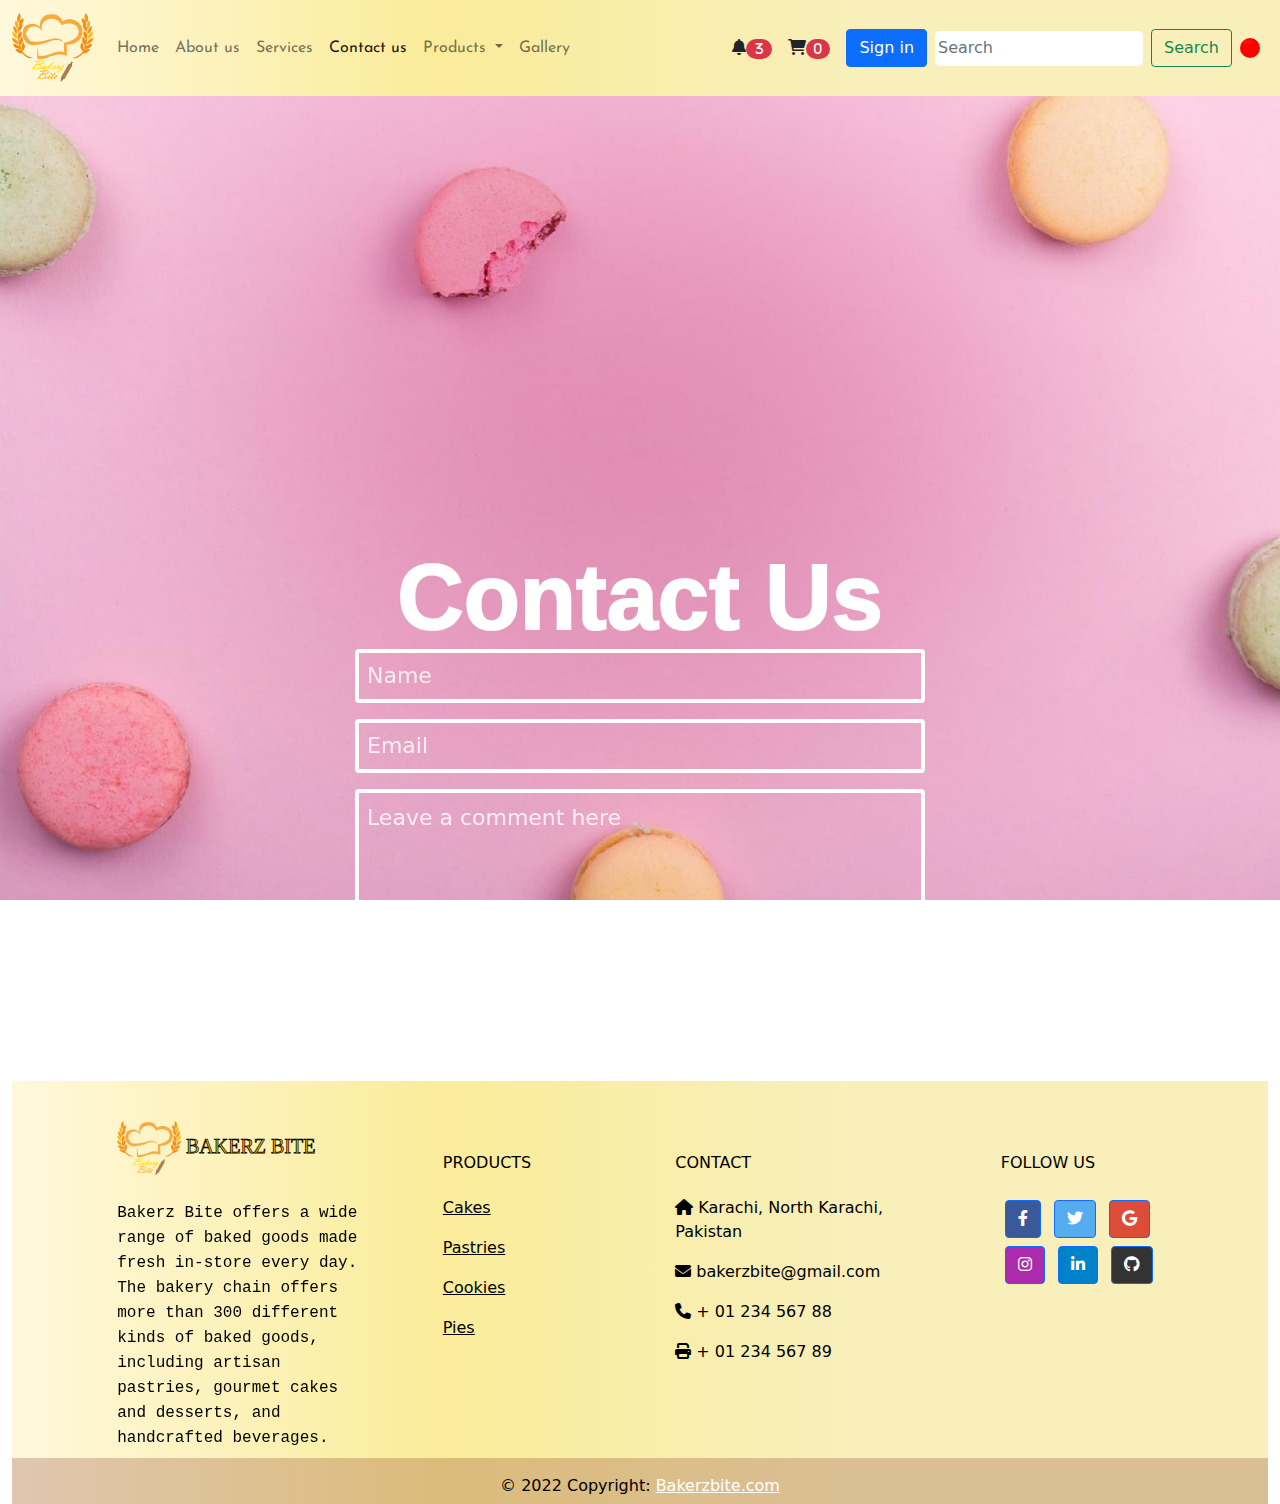
<file: contact us.html>
<!doctype html>
<html>
<head>
<meta charset="utf-8">
<meta name="viewport" content="width=device-width, initial-scale=1.0">
<title>Bakerz Bite | Contact us</title>
     <!--Website icon-->
    <link rel="shortcut icon" href="assets/Images/Bakery logo.png">
    
	<!--This is my Bootstrap CSS File-->
	<link href="assets/Bootstrap/css/bootstrap.min.css" rel="stylesheet">
	
	<!--This is my FontAwesome CSS File-->
	<link href="assets/Font Awesome/css/all.min.css" rel="stylesheet">
	
	<!--This is my Customized CSS File-->
	<link href="assets/styles.css" rel="stylesheet">
    
    <!--This is my WOW CSS File-->
    <link href="assets/WOW/animate.css" rel="stylesheet">
    
    <link rel="preconnect" href="https://fonts.googleapis.com">
<link rel="preconnect" href="https://fonts.gstatic.com" crossorigin>
<link href="https://fonts.googleapis.com/css2?family=Josefin+Sans&display=swap" rel="stylesheet">
</head>

<body class="body">
           <!-- Navbar -->
<nav class="navbar navbar-expand-lg navbar-light sticky-top" id="nav">
  <div class="container-fluid">
    <a class="navbar-brand" href="index.html"><img src="assets/Images/Bakery logo.png" alt="" height="70px"></a>
    <button class="navbar-toggler" type="button" data-bs-toggle="collapse" data-bs-target="#navbarSupportedContent" aria-controls="navbarSupportedContent" aria-expanded="false" aria-label="Toggle navigation">
      <span class="navbar-toggler-icon"></span>
    </button>
    <div class="collapse navbar-collapse" id="navbarSupportedContent">
      <ul class="navbar-nav me-auto mb-2 mb-lg-0">
        <li class="nav-item">
          <a class="nav-link" href="index.html">Home</a>
        </li>
        <li class="nav-item">
          <a class="nav-link" href="about us.html">About us</a>
        </li>
        <li class="nav-item">
          <a class="nav-link" href="services.html">Services</a>
        </li>
        <li class="nav-item">
          <a class="nav-link active" aria-current="page" href="contact us.html">Contact us</a>
        </li>
        <li class="nav-item dropdown">
          <a class="nav-link dropdown-toggle" href="#" id="navbarDropdown" role="button" data-bs-toggle="dropdown" aria-expanded="false">
            Products
          </a>
          <ul class="dropdown-menu" aria-labelledby="navbarDropdown">
            <li><a class="dropdown-item" href="cakes.html">Cakes</a></li>
            <li><a class="dropdown-item" href="pastries.html">Pastries</a></li>
			 <li><a class="dropdown-item" href="cookies.html">Cookies</a></li>
			 <li><a class="dropdown-item" href="pies.html">Pies</a></li>
          </ul>
        </li>
        <li class="nav-item">
          <a class="nav-link" href="gallery.html">Gallery</a>
        </li>
      </ul>
        <!-- Right elements -->
    <div class="d-flex align-items-end my-2">
        <!-- Notifications -->
      <div class="dropdown">
        <a class="text-reset me-3" href="#" id="navbarDropdownMenuLink" role="button" data-bs-toggle="dropdown" aria-expanded="false">
          <i class="fas fa-bell"><span class="badge rounded-pill badge-notification bg-danger">3</span></i>
        </a><ul class="dropdown-menu dropdown-menu-sm-start" aria-labelledby="navbarDropdownMenuLink"><li><a class="dropdown-item" href="#">Get discounts</a>
          </li>
          <li>
            <a class="dropdown-item" href="index.html#feature">Featured products</a>
          </li>
          <li>
            <a class="dropdown-item" href="#help">Help</a>
          </li>
        </ul> 
        </div>
        <!-- Icon -->
      <a class="text-reset me-3" href="#" type="button" data-bs-toggle="offcanvas" data-bs-target="#offcanvasWithBothOptions" aria-controls="offcanvasWithBothOptions">
        <i class="fas fa-shopping-cart"><span class="badge rounded-pill badge-notification bg-danger">0</span></i>
      </a>
      </div>
        
        
      <form class="d-flex justify-content-center">
          
          <div class="modal fade" id="ModalForm" tabindex="-1" aria-labelledby="ModalFormLabel" aria-hidden="true">
    <div class="modal-dialog modal-dialog-centered">
      <div class="modal-content">
        <div class="modal-body">
            <button type="button" class="btn-close btn-close-white" data-bs-dismiss="modal" aria-label="Close"></button>
            <div class="myform bg-dark">
                <h1 class="text-center">Login Form</h1>
                <form>
                    <div class="mb-3 mt-4">
                        <label for="exampleInputEmail1" class="form-label">Email address</label>
                        <input type="email" class="form-control" id="exampleInputEmail1" aria-describedby="emailHelp">
                    </div>
                    <div class="mb-3">
                        <label for="exampleInputPassword1" class="form-label">Password</label>
                        <input type="password" class="form-control" id="exampleInputPassword1">
                    </div>
                    <button type="submit" class="btn btn-light mt-3">LOGIN</button>
                    <p class="p">Not a member? <a href="#">Signup now</a></p>
                </form>
            </div>
        </div>
      </div>
    </div>
</div>
          
          <button class="btn btn-primary me-2 my-2"  data-bs-toggle="modal" data-bs-target="#ModalForm">Sign in</button>
        <input class="form-control me-2 w-auto my-2" type="search" placeholder="Search" aria-label="Search" style="background-color: white;padding: 5px;border-radius: 5px;padding-left: 3px;">
        <button class="btn btn-outline-success my-2" type="submit">Search</button>
      </form>
        <section class="sphere m-2">
         <div class="sphere-box">
             <div class="shine"></div>
         </div>
    </section>
    </div>
  </div>
</nav>
    <!--This is the 'add to cart' offcanvas-->
    <div class="offcanvas offcanvas-end w-50" data-bs-scroll="true" tabindex="-1" id="offcanvasWithBothOptions" aria-labelledby="offcanvasWithBothOptionsLabel" style="min-width: 100px;max-width: 300px;">
  <div class="offcanvas-header">
    <h5 class="offcanvas-title" id="offcanvasWithBothOptionsLabel"><i class="fa-solid fa-cart-shopping"></i></h5>
    <button type="button" class="btn-close text-reset m-3" data-bs-dismiss="offcanvas" aria-label="Close"></button>
  </div>
        <hr>
  <div class="offcanvas-body text-center">
    <p>No products in the cart.</p>
  </div>
</div>
    <!--This is the 'add to cart' offcanvas-->
<!-- Navbar -->
    
     
    <!--Google map section starts here-->
    <div class="container-fluid">
    <iframe src="https://www.google.com/maps/embed?pb=!1m18!1m12!1m3!1d1022.2104077931838!2d67.06350251819966!3d24.98187362392033!2m3!1f0!2f0!3f0!3m2!1i1024!2i768!4f13.1!3m3!1m2!1s0x3eb340e42f379555%3A0x917c5a40b72005d4!2sSada%20Bahar%20Bakery!5e0!3m2!1sen!2s!4v1668362263780!5m2!1sen!2s" width="100%" height="450" style="border:0;" allowfullscreen="" loading="lazy" referrerpolicy="no-referrer-when-downgrade"></iframe>
    </div>
    <!--Google map section ends here-->
    
    <!--Form section starts here-->
    <div class="container my-5" id="help">
    <div class="row text-center text-light fs-1 position-relative d-flex justify-content-center align-items-center my-5 wow bounceInRight" style="font-family: Oswald,sans-serif;font-stretch: ultra-condensed;font-weight: bolder;"><h1 class="position-absolute first_h1">Contact Us</h1><h1 class="position-absolute second_h1">Contact Us</h1></div>
        <div class="row row-cols-1 justify-content-center my-3">
        <input class="form-control form-control-lg w-50 form p-2 wow bounceInLeft" type="text" placeholder="Name" aria-label=".form-control-lg example"></div>
        <div class="row row-cols-1 justify-content-center my-3">
        <input class="form-control form-control-lg w-50 form p-2 wow bounceInRight" type="text" placeholder="Email" aria-label=".form-control-lg example"></div>
        <div class="row row-cols-1 justify-content-center my-3">
        <textarea class="form-control form-control-lg w-50 form p-2 form wow bounceInLeft" placeholder="Leave a comment here" style="height: 180px"></textarea>
        </div>
        <div class="row row-cols-1 justify-content-center my-3">
        <button type="button" class="btn btn-light p-2 wow bounceInUp" id="btn" style="width: 110px;color: sandybrown !important;letter-spacing: 1px;
    font-size: 1.25rem;font-family: Oswald,sans-serif;font-weight: bolder;font-stretch: ultra-condensed;">SUBMIT</button>
        </div>
    </div>  
    <!--Form section ends here-->
    
    
     <!--Footer section starts here-->
        <!-- Remove the container if you want to extend the Footer to full width. -->
<div class="container-fluid mt-5">
  <!-- Footer -->
  <footer
          class="text-center text-lg-start text-black"
          style="background-image: linear-gradient(to left,#F8EFBA 33%,#FAEC9A 66%,cornsilk 100%);"
          >
    <!-- Grid container -->
    <div class="container p-4 pb-0">
      <!-- Section: Links -->
      <section class=" mb-2">
        <!--Grid row-->
        <div class="row">
          <!-- Grid column -->
          <div class="col-md-3 col-lg-3 col-xl-3 mx-auto mt-3">
              
            <h6 class="text-uppercase mb-4 font-weight-bold text-warning fs-5 logo" style="font-family: cursive;">
             <img src="assets/Images/Bakery logo.png" alt="" class="w-25"> Bakerz Bite
            </h6>
           <span class="type" style="--n:53">Bakerz Bite offers a wide range of baked goods made fresh in-store every day. The bakery chain offers more than 300 different kinds of baked goods, including artisan pastries, gourmet cakes and desserts, and handcrafted beverages.</span>
          </div>
          <!-- Grid column -->

          <hr class="w-100 clearfix d-md-none" />

          <!-- Grid column -->
          <div class="col-md-2 col-lg-2 col-xl-2 mx-auto mt-5">
            <h6 class="text-uppercase mb-4 font-weight-bold">Products</h6>
            <p>
              <a class="text-black" href="cakes.html" style="text-decoration: underline;">Cakes</a>
            </p>
            <p>
              <a class="text-black" href="pastries.html" style="text-decoration: underline;">Pastries</a>
            </p>
            <p>
              <a class="text-black" href="cookies.html" style="text-decoration: underline;">Cookies</a>
            </p>
            <p>
              <a class="text-black" href="pies.html" style="text-decoration: underline;">Pies</a>
            </p>
          </div>
          <!-- Grid column -->

          <hr class="w-100 clearfix d-md-none" />

          <!-- Grid column -->
          <div class="col-md-4 col-lg-3 col-xl-3 mx-auto">
            <h6 class="text-uppercase mb-4 mt-5 font-weight-bold">Contact</h6>
            <p><i class="fas fa-home mr-3"></i> Karachi, North Karachi, Pakistan</p>
            <p><i class="fas fa-envelope mr-3"></i> bakerzbite@gmail.com</p>
            <p><i class="fas fa-phone mr-3"></i> + 01 234 567 88</p>
            <p><i class="fas fa-print mr-3"></i> + 01 234 567 89</p>
          </div>
          <!-- Grid column -->

          <!-- Grid column -->
          <div class="col-md-3 col-lg-2 col-xl-2 mx-auto mt-5">
            <h6 class="text-uppercase mb-4 font-weight-bold">Follow us</h6>

            <!-- Facebook -->
            <a
               class="btn btn-primary btn-floating m-1"
               style="background-color: #3b5998"
               href="https://facebook.com/"
               target="_blank"
               role="button"
               ><i class="fab fa-facebook-f"></i
              ></a>

            <!-- Twitter -->
            <a
               class="btn btn-primary btn-floating m-1"
               style="background-color: #55acee"
               href="https://twitter.com/"
               target="_blank"
               role="button"
               ><i class="fab fa-twitter"></i
              ></a>

            <!-- Google -->
            <a
               class="btn btn-primary btn-floating m-1"
               style="background-color: #dd4b39"
               href="https://google.com/"
               target="_blank"
               role="button"
               ><i class="fab fa-google"></i
              ></a>

            <!-- Instagram -->
            <a
               class="btn btn-primary btn-floating m-1"
               style="background-color: #ac2bac"
               href="https://instagram.com/"
               target="_blank"
               role="button"
               ><i class="fab fa-instagram"></i
              ></a>

            <!-- Linkedin -->
            <a
               class="btn btn-primary btn-floating m-1"
               style="background-color: #0082ca"
               href="https://linkedin.com/"
               target="_blank"
               role="button"
               ><i class="fab fa-linkedin-in"></i
              ></a>
            <!-- Github -->
            <a
               class="btn btn-primary btn-floating m-1"
               style="background-color: #333333"
               href="https://github.com/"
               target="_blank"
               role="button"
               ><i class="fab fa-github"></i
              ></a>
          </div>
        </div>
        <!--Grid row-->
      </section>
      <!-- Section: Links -->
    </div>
    <!-- Grid container -->

    <!-- Copyright -->
    <div
         class="text-center p-3"
         style="background-color: rgba(100, 0, 0, 0.2)"
         >
      © 2022 Copyright:
      <a class="text-white" href="index.html"
         >Bakerzbite.com</a
        >
    </div>
    <!-- Copyright -->
  </footer>
  <!-- Footer -->
</div>
<!-- End of .container -->
    
    <!--Footer section ends here-->

</body>
    <!--This is my Bootstrap Javascript File-->
    <script src="assets/Bootstrap/js/bootstrap.min.js"></script>
    
    <!--This is my jQuery File-->
    <script src="assets/jquery/jquery.js"></script>
    
    <!--This is my WOW Javascript File-->
    <script src="assets/WOW/wow.min.js"></script>
    <script>
        new WOW().init();
    </script>
</html>
</file>
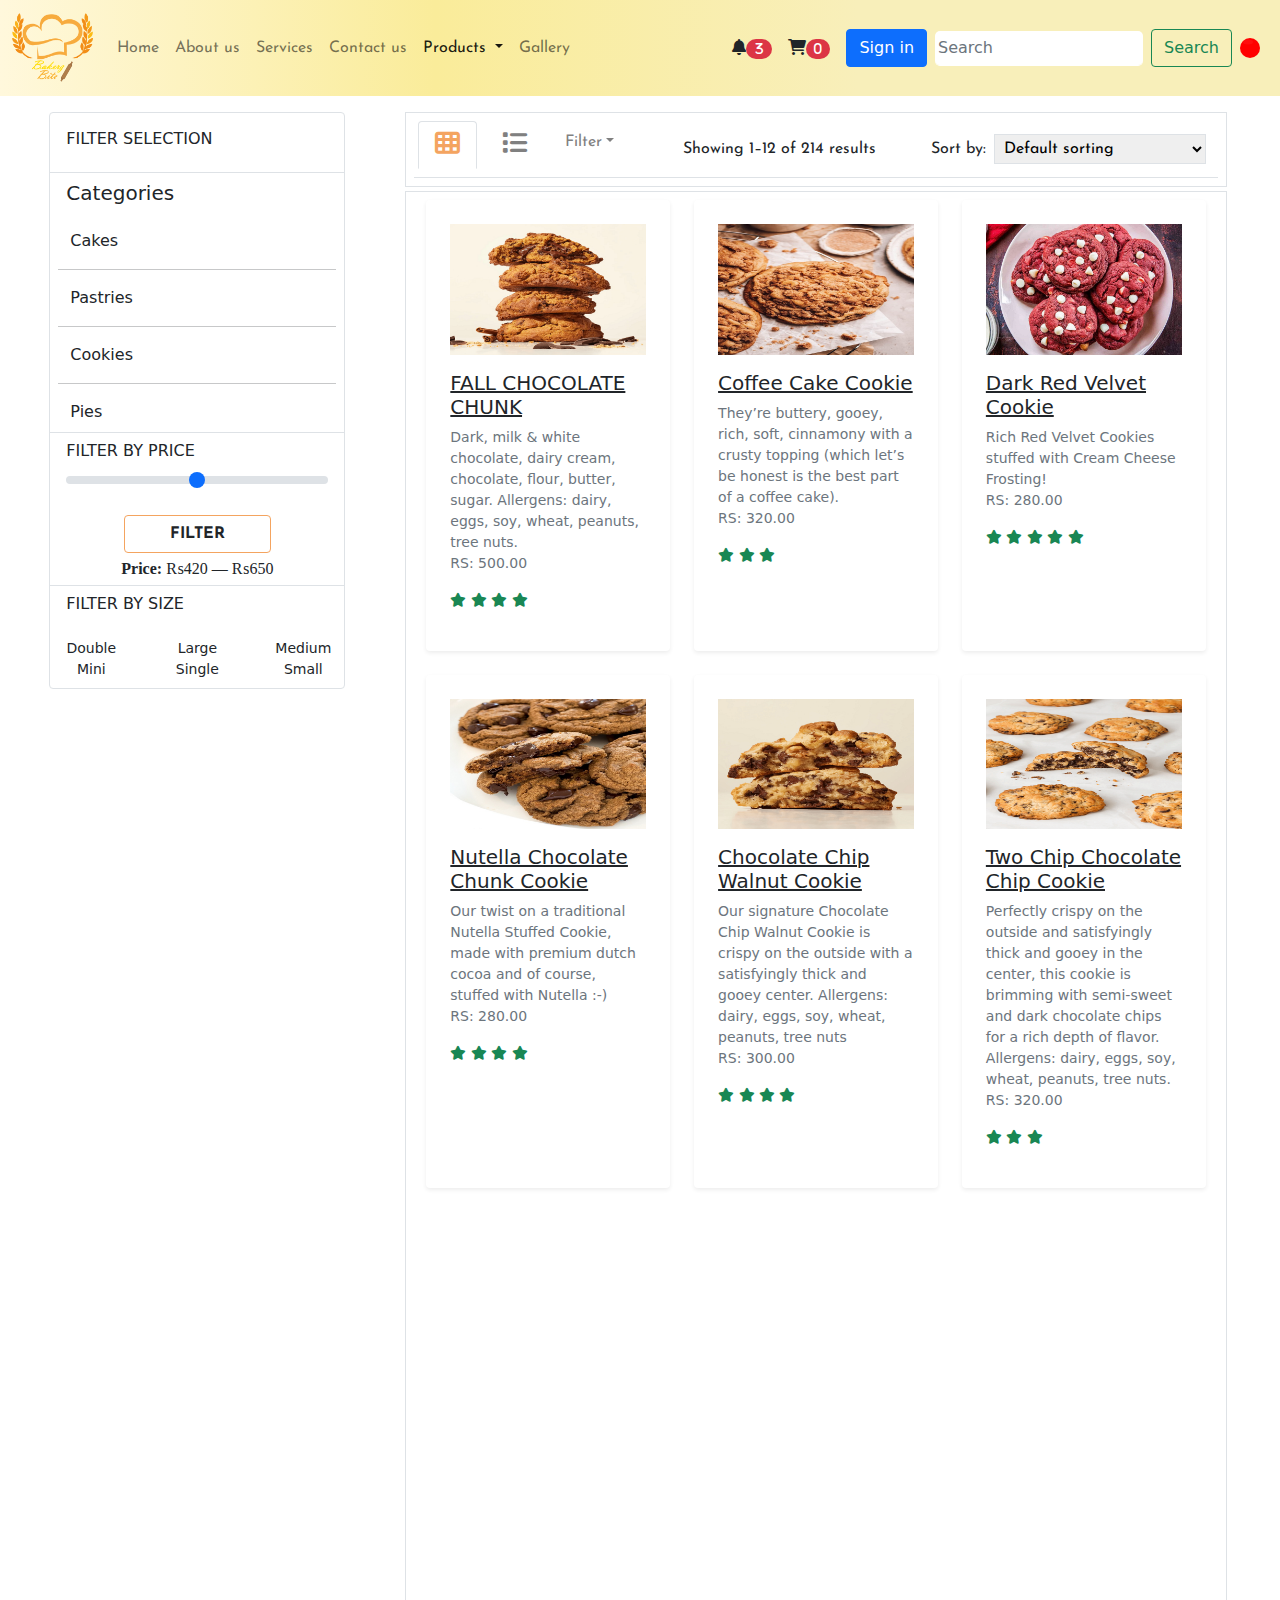
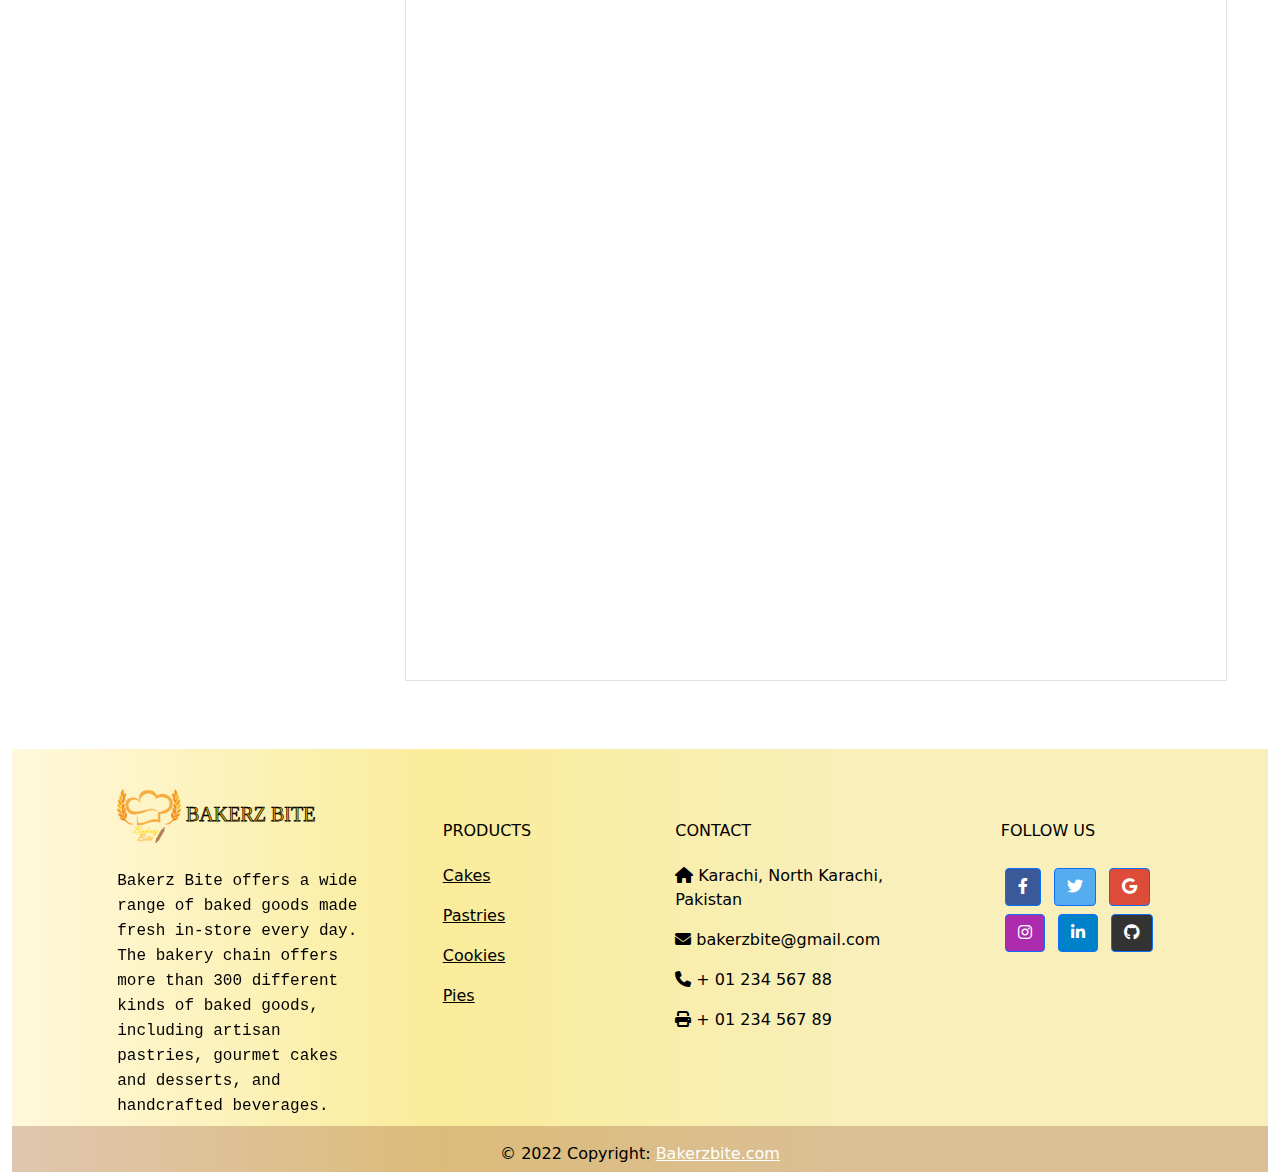
<file: cookies.html>
<!doctype html>
<html>
<head>
<meta charset="utf-8">
<meta name="viewport" content="width=device-width, initial-scale=1.0">
<title>Bakerz Bite | Cookies</title>
     <!--Website icon-->
    <link rel="shortcut icon" href="assets/Images/Bakery logo.png">
    
	<!--This is my Bootstrap CSS File-->
	<link href="assets/Bootstrap/css/bootstrap.min.css" rel="stylesheet">
	
	<!--This is my FontAwesome CSS File-->
	<link href="assets/Font Awesome/css/all.min.css" rel="stylesheet">
	
	<!--This is my Customized CSS File-->
	<link href="assets/styles.css" rel="stylesheet">
    
    <!--This is my WOW CSS File-->
    <link href="assets/WOW/animate.css" rel="stylesheet">
    
    <link rel="preconnect" href="https://fonts.googleapis.com">
<link rel="preconnect" href="https://fonts.gstatic.com" crossorigin>
<link href="https://fonts.googleapis.com/css2?family=Josefin+Sans&display=swap" rel="stylesheet">
</head>

<body>
           <!-- Navbar -->
<nav class="navbar navbar-expand-lg navbar-light sticky-top" id="nav">
  <div class="container-fluid">
    <a class="navbar-brand" href="index.html"><img src="assets/Images/Bakery logo.png" alt="" height="70px"></a>
    <button class="navbar-toggler" type="button" data-bs-toggle="collapse" data-bs-target="#navbarSupportedContent" aria-controls="navbarSupportedContent" aria-expanded="false" aria-label="Toggle navigation">
      <span class="navbar-toggler-icon"></span>
    </button>
    <div class="collapse navbar-collapse" id="navbarSupportedContent">
      <ul class="navbar-nav me-auto mb-2 mb-lg-0">
        <li class="nav-item">
          <a class="nav-link" href="index.html">Home</a>
        </li>
        <li class="nav-item">
          <a class="nav-link" href="about us.html">About us</a>
        </li>
        <li class="nav-item">
          <a class="nav-link" href="services.html">Services</a>
        </li>
        <li class="nav-item">
          <a class="nav-link" href="contact us.html">Contact us</a>
        </li>
        <li class="nav-item dropdown">
          <a class="nav-link dropdown-toggle active" href="#" id="navbarDropdown" role="button" data-bs-toggle="dropdown" aria-expanded="false">
            Products
          </a>
          <ul class="dropdown-menu" aria-labelledby="navbarDropdown">
            <li><a class="dropdown-item" href="cakes.html">Cakes</a></li>
            <li><a class="dropdown-item" href="pastries.html">Pastries</a></li>
			 <li><a class="dropdown-item active" aria-current="page" href="cookies.html">Cookies</a></li>
			 <li><a class="dropdown-item" href="pies.html">Pies</a></li>
          </ul>
        </li>
        <li class="nav-item">
          <a class="nav-link" href="gallery.html">Gallery</a>
        </li>
      </ul>
        <!-- Right elements -->
    <div class="d-flex align-items-end my-2">
        <!-- Notifications -->
      <div class="dropdown">
        <a class="text-reset me-3" href="#" id="navbarDropdownMenuLink" role="button" data-bs-toggle="dropdown" aria-expanded="false">
          <i class="fas fa-bell"><span class="badge rounded-pill badge-notification bg-danger">3</span></i>
        </a><ul class="dropdown-menu dropdown-menu-sm-start" aria-labelledby="navbarDropdownMenuLink"><li><a class="dropdown-item" href="#">Get discounts</a>
          </li>
          <li>
            <a class="dropdown-item" href="index.html#feature">Featured products</a>
          </li>
          <li>
            <a class="dropdown-item" href="contact us.html#help">Help</a>
          </li>
        </ul> 
        </div>
        <!-- Icon -->
      <a class="text-reset me-3" href="#" type="button" data-bs-toggle="offcanvas" data-bs-target="#offcanvasWithBothOptions" aria-controls="offcanvasWithBothOptions">
        <i class="fas fa-shopping-cart"><span class="badge rounded-pill badge-notification bg-danger">0</span></i>
      </a>
      </div>
        
        
      <form class="d-flex justify-content-center">
          
          <div class="modal fade" id="ModalForm" tabindex="-1" aria-labelledby="ModalFormLabel" aria-hidden="true">
    <div class="modal-dialog modal-dialog-centered">
      <div class="modal-content">
        <div class="modal-body">
            <button type="button" class="btn-close btn-close-white" data-bs-dismiss="modal" aria-label="Close"></button>
            <div class="myform bg-dark">
                <h1 class="text-center">Login Form</h1>
                <form>
                    <div class="mb-3 mt-4">
                        <label for="exampleInputEmail1" class="form-label">Email address</label>
                        <input type="email" class="form-control" id="exampleInputEmail1" aria-describedby="emailHelp">
                    </div>
                    <div class="mb-3">
                        <label for="exampleInputPassword1" class="form-label">Password</label>
                        <input type="password" class="form-control" id="exampleInputPassword1">
                    </div>
                    <button type="submit" class="btn btn-light mt-3">LOGIN</button>
                    <p class="p">Not a member? <a href="#">Signup now</a></p>
                </form>
            </div>
        </div>
      </div>
    </div>
</div>
          
          <button class="btn btn-primary me-2 my-2"  data-bs-toggle="modal" data-bs-target="#ModalForm">Sign in</button>
        <input class="form-control me-2 w-auto my-2" type="search" placeholder="Search" aria-label="Search" style="background-color: white;padding: 5px;border-radius: 5px;padding-left: 3px;">
        <button class="btn btn-outline-success my-2" type="submit">Search</button>
      </form>
        <section class="sphere m-2">
         <div class="sphere-box">
             <div class="shine"></div>
         </div>
    </section>
    </div>
  </div>
</nav>
    <!--This is the 'add to cart' offcanvas-->
    <div class="offcanvas offcanvas-end w-50" data-bs-scroll="true" tabindex="-1" id="offcanvasWithBothOptions" aria-labelledby="offcanvasWithBothOptionsLabel" style="min-width: 100px;max-width: 300px;">
  <div class="offcanvas-header">
    <h5 class="offcanvas-title" id="offcanvasWithBothOptionsLabel"><i class="fa-solid fa-cart-shopping"></i></h5>
    <button type="button" class="btn-close text-reset m-3" data-bs-dismiss="offcanvas" aria-label="Close"></button>
  </div>
        <hr>
  <div class="offcanvas-body text-center">
    <p>No products in the cart.</p>
  </div>
</div>
    <!--This is the 'add to cart' offcanvas-->
<!-- Navbar -->
    
         <!--Card section starts here-->
    <div class="container-fluid">
    <div class="row justify-content-center">
    <div class="col-lg-3 col-md-8 col-sm-12 col-12 m-3 wow fadeInUpBig" data-wow-duration="2s">
    <ul class="list-group border py-2">
  <li class="list-group-item card-head pb-3 border-bottom" style="font-weight: 700;border-bottom: none;"><h4 class="fs-6">FILTER SELECTION</h4></li>
    <h5 class="px-3 py-2">Categories</h5>
  <a href="cakes.html" class="text-decoration-none"><li class="list-group-item hover" style="border:none;"><span class="p-1">Cakes</span></li></a><hr class="m-2">
<a href="pastries.html" class="text-decoration-none"><li class="list-group-item hover" style="border:none;"><span class="p-1">Pastries</span></li></a><hr class="m-2">
  <a href="cookies.html" class="text-decoration-none"><li class="list-group-item hover" style="border:none;"><span class="p-1">Cookies</span></li></a><hr class="m-2">
  <a href="pies.html" class="text-decoration-none"><li class="list-group-item hover" style="border:none;"><span class="p-1">Pies</span></li></a>
        <li class="list-group-item card-head pb-3 border-top" style="font-weight: 700;border-bottom: none;"><h4 class="fs-6">FILTER BY PRICE</h4><input type="range" class="form-range" id="customRange1"></li>
        <button class="btn w-50 m-auto btn-up" style="border: 1px solid sandybrown;box-shadow: none !important;font-weight: bold;font-family: 'Josefin Sans', sans-serif;">FILTER</button>
        <p class="text-center my-1" style="font-family: Lato;"><strong>Price:</strong> ₨420 — ₨650</p>
<li class="list-group-item card-head pb-3 border-top" style="font-weight: 700;border-bottom: none;"><h4 class="fs-6">FILTER BY SIZE</h4></li>
        <div class="row text-center" style="font-size: 14px;">
        <div class="col-4 hover-brown">Double</div>
        <div class="col-4 hover-brown">Large</div>
        <div class="col-4 hover-brown">Medium</div>
        <div class="col-4 hover-brown">Mini</div>
        <div class="col-4 hover-brown">Single</div>
        <div class="col-4 hover-brown">Small</div>
        </div>
        </ul>
    </div>
    <div class="col-12 col-lg-8 col-md-12 col-sm-12 m-3">
    <div class="row border mx-1 wow rotateInUpRight" data-wow-duration="2s">
        <div class="col justify-content-center p-2">
            <ul class="nav nav-tabs" style="font-family: 'Josefin Sans', sans-serif;">
  <li class="nav-item mx-1">
    <a class="nav-link active" aria-current="page" href="#" style="color: sandybrown;"><i class="fa-solid fa-table-cells icons active"></i></a>
  </li>
    <li class="nav-item mx-1">
    <a class="nav-link" href="#!"><i class="fa-solid fa-list icons" style="color: gray;"></i></a>
  </li>
  <li class="nav-item dropdown">
    <a class="nav-link dropdown-toggle" data-bs-toggle="dropdown" href="#" role="button" aria-expanded="false" style="color: gray;">Filter</a>
    <ul class="dropdown-menu">
      <li><a class="dropdown-item" href="#">Action</a></li>
      <li><a class="dropdown-item" href="#">Another action</a></li>
      <li><a class="dropdown-item" href="#">Something else here</a></li></ul>
  </li>
    <li class="nav-item mx-1 d-flex align-items-center justify-content-center mx-auto">
        <p class="pt-3">Showing 1–12 of 214 results</p>
  </li>
    <li class="nav-item mx-1 d-flex align-items-center">
    <p class="pt-3">Sort by: </p>
        <select name="" id="" class="mx-2 border select">
        <option value="">Default sorting</option>
        <option value="">Sort by popularity</option>
        <option value="">Sort by average rating</option>
        <option value="">Sort by latest</option>
        <option value="">Sort by price: low to high</option>
        <option value="">Sort by price: high to low</option>
        </select>
  </li>
</ul></div>
    </div>
        <div class="row row-cols-lg-3 row-cols-md-2 row-cols-sm-2 row-cols-1 p-2 m-1 border">
        <div class="col mb-4">
      <!-- Card-->
      <div class="card rounded shadow-sm border-0 wow rotateInUpRight card-hover" style="height: 100%;" data-wow-duration="2s" id="click1">
        <div class="card-body p-4"><img src="assets/Images/products cookies images/FALL CHOCOLATE CHUNK.png" alt="" class="img-fluid d-block mx-auto mb-3">
          <h5> <a href="#" class="text-dark">FALL CHOCOLATE CHUNK</a></h5>
          <p class="small text-muted font-italic">Dark, milk &amp; white chocolate, dairy cream, chocolate, flour, butter, sugar. Allergens: dairy, eggs, soy, wheat, peanuts, tree nuts.<br>  RS: 500.00</p>
          <ul class="list-inline small">
            <li class="list-inline-item m-0"><i class="fa fa-star text-success"></i></li>
            <li class="list-inline-item m-0"><i class="fa fa-star text-success"></i></li>
            <li class="list-inline-item m-0"><i class="fa fa-star text-success"></i></li>
            <li class="list-inline-item m-0"><i class="fa fa-star text-success"></i></li>
            <li class="list-inline-item m-0"><i class="fa fa-star-o text-success"></i></li>
          </ul>
        </div>
      </div>
    </div>

    <div class="col mb-4">
      <!-- Card-->
      <div class="card rounded shadow-sm border-0 wow rotateInUpRight card-hover" style="height: 100%;" data-wow-duration="2s" id="click2">
        <div class="card-body p-4"><img src="assets/Images/products cookies images/Coffee Cake Cookie.jpg" alt="" class="img-fluid d-block mx-auto mb-3">
          <h5> <a href="#" class="text-dark">Coffee Cake Cookie</a></h5>
          <p class="small text-muted font-italic">They’re buttery, gooey, rich, soft, cinnamony with a crusty topping (which let’s be honest is the best part of a coffee cake).<br>RS: 320.00</p>
          <ul class="list-inline small">
            <li class="list-inline-item m-0"><i class="fa fa-star text-success"></i></li>
            <li class="list-inline-item m-0"><i class="fa fa-star text-success"></i></li>
            <li class="list-inline-item m-0"><i class="fa fa-star text-success"></i></li>
            <li class="list-inline-item m-0"><i class="fa fa-star-o text-success"></i></li>
            <li class="list-inline-item m-0"><i class="fa fa-star-o text-success"></i></li>
          </ul>
        </div>
      </div>
    </div>

    <div class="col mb-4">
      <!-- Card-->
      <div class="card rounded shadow-sm border-0 wow rotateInUpRight card-hover" style="height: 100%;" data-wow-duration="2s" id="click3">
        <div class="card-body p-4"><img src="assets/Images/products cookies images/Dark Red Velvet Cookie.jpg" alt="" class="img-fluid d-block mx-auto mb-3">
          <h5> <a href="#" class="text-dark">Dark Red Velvet Cookie</a></h5>
          <p class="small text-muted font-italic">Rich Red Velvet Cookies stuffed with Cream Cheese Frosting!<br>RS: 280.00</p>
          <ul class="list-inline small">
            <li class="list-inline-item m-0"><i class="fa fa-star text-success"></i></li>
            <li class="list-inline-item m-0"><i class="fa fa-star text-success"></i></li>
            <li class="list-inline-item m-0"><i class="fa fa-star text-success"></i></li>
            <li class="list-inline-item m-0"><i class="fa fa-star text-success"></i></li>
            <li class="list-inline-item m-0"><i class="fa fa-star text-success"></i></li>
          </ul>
        </div>
      </div>
    </div>

    <div class="col mb-4">
      <!-- Card-->
      <div class="card rounded shadow-sm border-0 wow rotateInUpRight card-hover" style="height: 100%;" data-wow-duration="2s" id="click4">
        <div class="card-body p-4"><img src="assets/Images/products cookies images/Nutella Chocolate Chunk Cookie2.jpg" alt="" class="img-fluid d-block mx-auto mb-3">
          <h5> <a href="#" class="text-dark">Nutella Chocolate Chunk Cookie</a></h5>
          <p class="small text-muted font-italic">Our twist on a traditional Nutella Stuffed Cookie, made with premium dutch cocoa and of course, stuffed with Nutella :-)  <br>RS: 280.00</p>
          <ul class="list-inline small">
            <li class="list-inline-item m-0"><i class="fa fa-star text-success"></i></li>
            <li class="list-inline-item m-0"><i class="fa fa-star text-success"></i></li>
            <li class="list-inline-item m-0"><i class="fa fa-star text-success"></i></li>
            <li class="list-inline-item m-0"><i class="fa fa-star text-success"></i></li>
            <li class="list-inline-item m-0"><i class="fa fa-star-o text-success"></i></li>
          </ul>
        </div>
      </div>
    </div>
         <div class="col mb-4">
      <!-- Card-->
      <div class="card rounded shadow-sm border-0 wow rotateInUpRight card-hover" style="height: 100%;" data-wow-duration="2s" id="click5">
        <div class="card-body p-4"><img src="assets/Images/products cookies images/Chocolate Chip Walnut.png" alt="" class="img-fluid d-block mx-auto mb-3">
          <h5> <a href="#" class="text-dark">Chocolate Chip Walnut Cookie</a></h5>
          <p class="small text-muted font-italic">Our signature Chocolate Chip Walnut Cookie is crispy on the outside with a satisfyingly thick and gooey center. Allergens: dairy, eggs, soy, wheat, peanuts, tree nuts<br>RS: 300.00</p>
          <ul class="list-inline small">
            <li class="list-inline-item m-0"><i class="fa fa-star text-success"></i></li>
            <li class="list-inline-item m-0"><i class="fa fa-star text-success"></i></li>
            <li class="list-inline-item m-0"><i class="fa fa-star text-success"></i></li>
            <li class="list-inline-item m-0"><i class="fa fa-star text-success"></i></li>
            <li class="list-inline-item m-0"><i class="fa fa-star-o text-success"></i></li>
          </ul>
        </div>
      </div>
    </div>

    <div class="col mb-4">
      <!-- Card-->
      <div class="card rounded shadow-sm border-0 wow rotateInUpRight card-hover" style="height: 100%;" data-wow-duration="2s" id="click6">
        <div class="card-body p-4"><img src="assets/Images/products cookies images/Two Chip Chocolate Chip.png" alt="" class="img-fluid d-block mx-auto mb-3">
          <h5> <a href="#" class="text-dark">Two Chip Chocolate Chip Cookie</a></h5>
          <p class="small text-muted font-italic">Perfectly crispy on the outside and satisfyingly thick and gooey in the center, this cookie is brimming with semi-sweet and dark chocolate chips for a rich depth of flavor. Allergens: dairy, eggs, soy, wheat, peanuts, tree nuts.<br>RS: 320.00</p>
          <ul class="list-inline small">
            <li class="list-inline-item m-0"><i class="fa fa-star text-success"></i></li>
            <li class="list-inline-item m-0"><i class="fa fa-star text-success"></i></li>
            <li class="list-inline-item m-0"><i class="fa fa-star text-success"></i></li>
            <li class="list-inline-item m-0"><i class="fa fa-star-o text-success"></i></li>
            <li class="list-inline-item m-0"><i class="fa fa-star-o text-success"></i></li>
          </ul>
        </div>
      </div>
    </div>

    <div class="col mb-4">
      <!-- Card-->
      <div class="card rounded shadow-sm border-0 wow rotateInUpRight card-hover" style="height: 100%;" data-wow-duration="2s" id="click7">
        <div class="card-body p-4"><img src="assets/Images/products cookies images/Dark Chocolate Peppermint2.png" alt="" class="img-fluid d-block mx-auto mb-3">
          <h5> <a href="#" class="text-dark">Dark Chocolate Peppermint Cookie</a></h5>
          <p class="small text-muted font-italic">This luxe cookie has a dark and rich chocolate dough peppered with soft red and white peppermint chips that is sure to satisfy. Allergens: dairy, eggs, soy, wheat, peanuts, tree nuts.<br>RS: 280.00</p>
          <ul class="list-inline small">
            <li class="list-inline-item m-0"><i class="fa fa-star text-success"></i></li>
            <li class="list-inline-item m-0"><i class="fa fa-star text-success"></i></li>
            <li class="list-inline-item m-0"><i class="fa fa-star text-success"></i></li>
            <li class="list-inline-item m-0"><i class="fa fa-star text-success"></i></li>
            <li class="list-inline-item m-0"><i class="fa fa-star text-success"></i></li>
          </ul>
        </div>
      </div>
    </div>

    <div class="col mb-4">
      <!-- Card-->
      <div class="card rounded shadow-sm border-0 wow rotateInUpRight card-hover" style="height: 100%;" data-wow-duration="2s" id="click8">
        <div class="card-body p-4"><img src="assets/Images/products cookies images/Dark Chocolate Chip Cookie2.png" alt="" class="img-fluid d-block mx-auto mb-3">
          <h5> <a href="#" class="text-dark">Dark Chocolate Chip Cookie</a></h5>
          <p class="small text-muted font-italic">Crafted with extra dark French cocoa and semisweet chocolate chips, these cookies are sure to satisfy even the biggest chocoholic. Allergens: dairy, eggs, soy, wheat, peanuts, tree nuts<br>RS: 355.00</p>
          <ul class="list-inline small">
            <li class="list-inline-item m-0"><i class="fa fa-star text-success"></i></li>
            <li class="list-inline-item m-0"><i class="fa fa-star text-success"></i></li>
            <li class="list-inline-item m-0"><i class="fa fa-star text-success"></i></li>
            <li class="list-inline-item m-0"><i class="fa fa-star text-success"></i></li>
            <li class="list-inline-item m-0"><i class="fa fa-star-o text-success"></i></li>
          </ul>
        </div>
      </div>
    </div>
        <div class="col mb-4">
      <!-- Card-->
      <div class="card rounded shadow-sm border-0 wow rotateInUpRight card-hover" style="height: 100%;" data-wow-duration="2s" id="click9">
        <div class="card-body p-4"><img src="assets/Images/products cookies images/Dark Chocolate Peanut Butter Chip Cookie.png" alt="" class="img-fluid d-block mx-auto mb-3">
          <h5> <a href="#" class="text-dark">Dark Chocolate Peanut Butter Chip Cookie</a></h5>
          <p class="small text-muted font-italic">Dark chocolate cookie dough is packed with soft, smooth peanut butter chips to create the perfect cookie confection. Allergens: dairy, eggs, soy, wheat, peanuts, tree nuts<br>RS: 520.00</p>
          <ul class="list-inline small">
            <li class="list-inline-item m-0"><i class="fa fa-star text-success"></i></li>
            <li class="list-inline-item m-0"><i class="fa fa-star text-success"></i></li>
            <li class="list-inline-item m-0"><i class="fa fa-star text-success"></i></li>
            <li class="list-inline-item m-0"><i class="fa fa-star text-success"></i></li>
            <li class="list-inline-item m-0"><i class="fa fa-star text-success"></i></li>
          </ul>
        </div>
      </div>
    </div>

    <div class="col mb-4">
      <!-- Card-->
      <div class="card rounded shadow-sm border-0 wow rotateInUpRight card-hover" style="height: 100%;" data-wow-duration="2s" id="click10">
        <div class="card-body p-4"><img src="assets/Images/products cookies images/Oreo Chocolate Chunk Cookie.jpg" alt="" class="img-fluid d-block mx-auto mb-3">
          <h5> <a href="#" class="text-dark">Oreo Chocolate Chunk Cookie</a></h5>
          <p class="small text-muted font-italic">Crunchy Oreo bits with our vanilla batter cookie and Belgian chocolate chunks! Allergens: Gluten, dairy<br>RS: 280.00</p>
          <ul class="list-inline small">
            <li class="list-inline-item m-0"><i class="fa fa-star text-success"></i></li>
            <li class="list-inline-item m-0"><i class="fa fa-star text-success"></i></li>
            <li class="list-inline-item m-0"><i class="fa fa-star text-success"></i></li>
            <li class="list-inline-item m-0"><i class="fa fa-star text-success"></i></li>
            <li class="list-inline-item m-0"><i class="fa fa-star-o text-success"></i></li>
          </ul>
        </div>
      </div>
    </div>
            <div class="col mb-4">
      <!-- Card-->
      <div class="card rounded shadow-sm border-0 wow rotateInUpRight card-hover" style="height: 100%;" data-wow-duration="2s" id="click11">
        <div class="card-body p-4"><img src="assets/Images/products cookies images/Signature Chocolate Chunk Cookie2.jpg" alt="" class="img-fluid d-block mx-auto mb-3">
          <h5> <a href="#" class="text-dark">Signature Chocolate Chunk Cookie</a></h5>
          <p class="small text-muted font-italic">The cookie that started it all for us! 3 kinds of Chocolate and pure butter in a vanilla batter. A Classic Choc Chunk Cookie. Allergens: Gluten, dairy, eggs, chocolate contains soya <br>RS: 250.00</p>
          <ul class="list-inline small">
            <li class="list-inline-item m-0"><i class="fa fa-star text-success"></i></li>
            <li class="list-inline-item m-0"><i class="fa fa-star text-success"></i></li>
            <li class="list-inline-item m-0"><i class="fa fa-star text-success"></i></li>
            <li class="list-inline-item m-0"><i class="fa fa-star text-success"></i></li>
            <li class="list-inline-item m-0"><i class="fa fa-star-o text-success"></i></li>
          </ul>
        </div>
      </div>
    </div>
            <div class="col mb-4">
      <!-- Card-->
      <div class="card rounded shadow-sm border-0 wow rotateInUpRight card-hover" style="height: 100%;" data-wow-duration="2s" id="click12">
        <div class="card-body p-4"><img src="assets/Images/products cookies images/Chewy Confetti Cookie.jpg" alt="" class="img-fluid d-block mx-auto mb-3">
          <h5> <a href="#" class="text-dark">Chewy Confetti Cookie</a></h5>
          <p class="small text-muted font-italic">Vanilla batter with confetti (sprinkles) and white chocolate. Allergens: Gluten, dairy, chocolate contains soya <br> RS: 180.00</p>
          <ul class="list-inline small">
            <li class="list-inline-item m-0"><i class="fa fa-star text-success"></i></li>
            <li class="list-inline-item m-0"><i class="fa fa-star text-success"></i></li>
            <li class="list-inline-item m-0"><i class="fa fa-star text-success"></i></li>
            <li class="list-inline-item m-0"><i class="fa fa-star text-success"></i></li>
            <li class="list-inline-item m-0"><i class="fa fa-star-o text-success"></i></li>
          </ul>
        </div>
      </div>
    </div>
        </div>
    </div>
    </div>
    </div>
    <!--Card section ends here-->
      
	<!--Popup section starts here-->
   <div id="main1" class="w-100 h-100 position-fixed top-0 left-0 overflow-auto" style="background-color: rgba(0,0,0,0.4);">
    <div id="content1" class="w-75 h-auto bg-light position-relative justify-content-center" style="left: 15%;top: 25%;bottom: 10%;">
       <button type="button" class="btn-close close" id="close1"></button>
        <div class="row p-5 justify-content-center">
        <div class="col-12 col-lg-6 col-md-6 col-sm-12 my-auto"><img src="assets/Images/products cookies images/FALL CHOCOLATE CHUNK2.png" class="float-start w-100 h-75 main-img-1" alt="...">
        </div>
        <div class="col-12 col-lg-6 col-md-6 col-sm-12 text-center h-auto" style="font-family: 'Josefin Sans', sans-serif;"><strong>Fall Chocolate Chunk Cookie</strong><br>When it comes to fall spices, we’re here for timely, deep flavors of ginger, nutmeg, clove, cinnamon and molasses — because pumpkin isn't the only fall flavor to love. This rich, seasonal cookie is sure to delight thanks to nuanced flavors freckled with melty Valrhona chocolate. It’s crispy, it’s ooey-gooey, and it’s only here for the season, so don’t sleep on this one.<br>Allergens: dairy, eggs, soy, wheat, peanuts, tree nuts.<br> Rs: 500.00<i class="fa-solid fa-heart ms-3 fs-4" id="heart1"></i><br>
        <button class="btn btn-success my-1">Add to Cart &nbsp;<i class="fa-solid fa-cart-shopping"></i></button>  
        <button class="btn btn-danger my-1" id="wish1" type="button1">Add to wishlist</button>
        <button class="btn btn-danger my-1" id="notwish1" type="button1">Remove from wishlist</button><br>
            <div class="row d-flex justify-content-center align-items-center">
            <div class="col-lg-3 col-md-4 col-sm-4 col-5 my-3"><img src="assets/Images/products cookies images/FALL CHOCOLATE CHUNK.png" class="float-start w-100 h-100 img-1" alt="..."></div>
       <div class="col-lg-3 col-md-4 col-sm-4 col-5 my-3"> <img src="assets/Images/products cookies images/FALL CHOCOLATE CHUNK2.png" class="float-start w-100 h-100 img-2" alt="...">  </div>  </div>
        
        </div>
        </div>
       </div>
    </div>
    
    <div id="main2" class="w-100 h-100 position-fixed top-0 left-0 overflow-auto" style="background-color: rgba(0,0,0,0.4);">
    <div id="content2" class="w-75 h-auto bg-light position-relative justify-content-center" style="left: 15%;top: 25%;bottom: 10%;">
       <button type="button" class="btn-close close" id="close2"></button>
        <div class="row p-5 justify-content-center">
        <div class="col-12 col-lg-6 col-md-6 col-sm-12 my-auto"><img src="assets/Images/products cookies images/Coffee Cake Cookie2.png" class="float-start w-100 h-75 main-img-2" alt="...">
        </div>
        <div class="col-12 col-lg-6 col-md-6 col-sm-12 text-center h-auto" style="font-family: 'Josefin Sans', sans-serif;"><strong>Coffee Cake Cookie</strong><br>They’re buttery, gooey, rich, soft, cinnamony with a crusty topping (which let’s be honest is the best part of a coffee cake).<br>
Allergens: Dairy, eggs, chocolate contains soya<br> Rs: 320.00
 <i class="fa-solid fa-heart ms-3 fs-4" id="heart2"></i><br>
        <button class="btn btn-success my-1">Add to Cart &nbsp;<i class="fa-solid fa-cart-shopping"></i></button>  
        <button class="btn btn-danger my-1" id="wish2" type="button">Add to wishlist</button>
        <button class="btn btn-danger my-1" id="notwish2" type="button">Remove from wishlist</button><br>
            <div class="row d-flex justify-content-center align-items-center">
            <div class="col-lg-3 col-md-4 col-sm-4 col-5 my-3"><img src="assets/Images/products cookies images/Coffee Cake Cookie.jpg" class="float-start w-100 h-100 img-3" alt="..."></div>
       <div class="col-lg-3 col-md-4 col-sm-4 col-5 my-3"> <img src="assets/Images/products cookies images/Coffee Cake Cookie2.png" class="float-start w-100 h-100 img-4" alt="...">  </div>  </div>
        
        </div>
        </div>
       </div>
    </div>
	
	<div id="main3" class="w-100 h-100 position-fixed top-0 left-0 overflow-auto" style="background-color: rgba(0,0,0,0.4);">
    <div id="content3" class="w-75 h-auto bg-light position-relative justify-content-center" style="left: 15%;top: 25%;bottom: 10%;">
       <button type="button" class="btn-close close" id="close3"></button>
        <div class="row p-5 justify-content-center">
        <div class="col-12 col-lg-6 col-md-6 col-sm-12 my-auto"><img src="assets/Images/products cookies images/Dark Red Velvet Cookie2.jpg" class="float-start w-100 h-75 main-img-3" alt="...">
        </div>
        <div class="col-12 col-lg-6 col-md-6 col-sm-12 text-center h-auto" style="font-family: 'Josefin Sans', sans-serif;"><strong>Dark Red Velvet Cookie</strong><br>Rich Red Velvet Cookies stuffed with Cream Cheese Frosting! Red velvet cookies are chewy with a slight hint of cocoa and pools of melty white chocolate chunks. They're perfect for Valentine's Day, or really any day!<br>
Allergens: Gluten, eggs, dairy, nuts<br> Rs: 280.00
 <i class="fa-solid fa-heart ms-3 fs-4" id="heart3"></i><br>
        <button class="btn btn-success my-1">Add to Cart &nbsp;<i class="fa-solid fa-cart-shopping"></i></button>  
        <button class="btn btn-danger my-1" id="wish3" type="button">Add to wishlist</button>
        <button class="btn btn-danger my-1" id="notwish3" type="button">Remove from wishlist</button><br>
            <div class="row d-flex justify-content-center align-items-center">
            <div class="col-lg-3 col-md-4 col-sm-4 col-5 my-3"><img src="assets/Images/products cookies images/Dark Red Velvet Cookie.jpg" class="float-start w-100 h-100 img-5" alt="..."></div>
       <div class="col-lg-3 col-md-4 col-sm-4 col-5 my-3"> <img src="assets/Images/products cookies images/Dark Red Velvet Cookie2.jpg" class="float-start w-100 h-100 img-6" alt="...">  </div>  </div>
        
        </div>
        </div>
       </div>
    </div>
    
    <div id="main4" class="w-100 h-100 position-fixed top-0 left-0 overflow-auto" style="background-color: rgba(0,0,0,0.4);">
    <div id="content4" class="w-75 h-auto bg-light position-relative justify-content-center" style="left: 15%;top: 25%;bottom: 10%;">
       <button type="button" class="btn-close close" id="close4"></button>
        <div class="row p-5 justify-content-center">
        <div class="col-12 col-lg-6 col-md-6 col-sm-12 my-auto"><img src="assets/Images/products cookies images/Nutella Chocolate Chunk Cookie.jpg" class="float-start w-100 h-75 main-img-4" alt="...">
        </div>
        <div class="col-12 col-lg-6 col-md-6 col-sm-12 text-center h-auto" style="font-family: 'Josefin Sans', sans-serif;"><strong>Nutella Chocolate Chunk Cookie</strong><br>Our twist on a traditional Nutella Stuffed Cookie, made with premium dutch cocoa and of course, stuffed with Nutella :-&#41;. Authentic soft &amp; gooey cookie with 100% imported chocolate chunks!<br>
Allergens: Dairy, gluten<br> Rs: 155.00
 <i class="fa-solid fa-heart ms-3 fs-4" id="heart4"></i><br>
        <button class="btn btn-success my-1">Add to Cart &nbsp;<i class="fa-solid fa-cart-shopping"></i></button>  
        <button class="btn btn-danger my-1" id="wish4" type="button">Add to wishlist</button>
        <button class="btn btn-danger my-1" id="notwish4" type="button">Remove from wishlist</button><br>
            <div class="row d-flex justify-content-center align-items-center">
            <div class="col-lg-3 col-md-4 col-sm-4 col-5 my-3"><img src="assets/Images/products cookies images/Nutella Chocolate Chunk Cookie2.jpg" class="float-start w-100 h-100 img-7" alt="..."></div>
       <div class="col-lg-3 col-md-4 col-sm-4 col-5 my-3"> <img src="assets/Images/products cookies images/Nutella Chocolate Chunk Cookie.jpg" class="float-start w-100 h-100 img-8" alt="...">  </div>  </div>
        
        </div>
        </div>
       </div>
    </div>
    
    <div id="main5" class="w-100 h-100 position-fixed top-0 left-0 overflow-auto" style="background-color: rgba(0,0,0,0.4);">
    <div id="content5" class="w-75 h-auto bg-light position-relative justify-content-center" style="top: 25%;left: 15%;">
       <button type="button" class="btn-close close" id="close5"></button>
        <div class="row p-5 justify-content-center">
        <div class="col-12 col-lg-6 col-md-6 col-sm-12 my-auto"><img src="assets/Images/products cookies images/Chocolate Chip Walnut2.png" class="float-start w-100 h-75 main-img-5" alt="...">
        </div>
        <div class="col-12 col-lg-6 col-md-6 col-sm-12 text-center h-auto" style="font-family: 'Josefin Sans', sans-serif;"><strong>Chocolate Chip Walnut Cookie</strong><br>The cookie that started it all! Our signature Chocolate Chip Walnut Cookie is crispy on the outside with a satisfyingly thick and gooey center. Every bite is packed with semi-sweet chocolate chips and chunks of walnuts. Each gift box contains either four, eight or twelve 6-ounce cookies, packed in beautiful cellophane bags with hand-tied blue ribbons.<br>
Allergens: dairy, eggs, soy, wheat, peanuts, tree nuts<br> Rs: 300.00
 <i class="fa-solid fa-heart ms-3 fs-4" id="heart5"></i><br>
        <button class="btn btn-success my-1">Add to Cart &nbsp;<i class="fa-solid fa-cart-shopping"></i></button>  
        <button class="btn btn-danger my-1" id="wish5" type="button">Add to wishlist</button>
        <button class="btn btn-danger my-1" id="notwish5" type="button">Remove from wishlist</button><br>
            <div class="row d-flex justify-content-center align-items-center">
            <div class="col-lg-3 col-md-4 col-sm-4 col-5 my-3"><img src="assets/Images/products cookies images/Chocolate Chip Walnut.png" class="float-start w-100 h-100 img-9" alt="..."></div>
       <div class="col-lg-3 col-md-4 col-sm-4 col-5 my-3"> <img src="assets/Images/products cookies images/Chocolate Chip Walnut2.png" class="float-start w-100 h-100 img-10" alt="...">  </div>  </div>
        
        </div>
        </div>
       </div>
    </div>
    
    <div id="main6" class="w-100 h-100 position-fixed top-0 left-0 overflow-auto" style="background-color: rgba(0,0,0,0.4);">
    <div id="content6" class="w-75 h-auto bg-light position-relative justify-content-center" style="top: 25%;left: 15%;">
       <button type="button" class="btn-close close" id="close6"></button>
        <div class="row p-5 justify-content-center">
        <div class="col-12 col-lg-6 col-md-6 col-sm-12 my-auto"><img src="assets/Images/products cookies images/Two Chip Chocolate Chip2.png" class="float-start w-100 h-75 main-img-6" alt="...">
        </div>
        <div class="col-12 col-lg-6 col-md-6 col-sm-12 text-center h-auto" style="font-family: 'Josefin Sans', sans-serif;"><strong>Two Chip Chocolate Chip Cookie</strong><br>Introducing Two Chip Chocolate Chip – our decadent take on a classic chocolate chip cookie made without nuts. Perfectly crispy on the outside and satisfyingly thick and gooey in the center, this cookie is brimming with semi-sweet and dark chocolate chips for a rich depth of flavor. Each gift box contains either four, eight or twelve 6-ounce cookies, packed in beautiful cellophane bags with hand-tied blue ribbons.<br>
Allergens: dairy, eggs, soy, wheat, peanuts, tree nuts<br> Rs: 320.00
 <i class="fa-solid fa-heart ms-3 fs-4" id="heart6"></i><br>
        <button class="btn btn-success my-1">Add to Cart &nbsp;<i class="fa-solid fa-cart-shopping"></i></button>  
        <button class="btn btn-danger my-1" id="wish6" type="button">Add to wishlist</button>
        <button class="btn btn-danger my-1" id="notwish6" type="button">Remove from wishlist</button><br>
            <div class="row d-flex justify-content-center align-items-center">
            <div class="col-lg-3 col-md-4 col-sm-4 col-5 my-3"><img src="assets/Images/products cookies images/Two Chip Chocolate Chip.png" class="float-start w-100 h-100 img-11" alt="..."></div>
       <div class="col-lg-3 col-md-4 col-sm-4 col-5 my-3"> <img src="assets/Images/products cookies images/Two Chip Chocolate Chip2.png" class="float-start w-100 h-100 img-12" alt="...">  </div>  </div>
        
        </div>
        </div>
       </div>
    </div>
    
    <div id="main7" class="w-100 h-100 position-fixed top-0 left-0 overflow-auto" style="background-color: rgba(0,0,0,0.4);">
    <div id="content7" class="w-75 h-auto bg-light position-relative justify-content-center" style="top: 25%;left: 15%;">
       <button type="button" class="btn-close close" id="close7"></button>
        <div class="row p-5 justify-content-center">
        <div class="col-12 col-lg-6 col-md-6 col-sm-12 my-auto"><img src="assets/Images/products cookies images/Dark Chocolate Peppermint.png" class="float-start w-100 h-75 main-img-7" alt="...">
        </div>
        <div class="col-12 col-lg-6 col-md-6 col-sm-12 text-center h-auto" style="font-family: 'Josefin Sans', sans-serif;"><strong>Dark Chocolate Peppermint Cookie</strong><br>Tis the season, and we’re not holding back. This luxe cookie has a dark and rich chocolate dough peppered with soft red and white peppermint chips that is sure to satisfy. Crispy on the outside and gooey on the inside, every bite packs a warming, holiday tingle. Bring it to the ice rink, indulge on the couch in your holiday jammies and share as a sweet gift — wherever you enjoy it, you’ll be transported to a winter wonderland.<br>
Allergens: dairy, eggs, soy, wheat, peanuts, tree nuts<br> Rs: 280.00
 <i class="fa-solid fa-heart ms-3 fs-4" id="heart7"></i><br>
        <button class="btn btn-success my-1">Add to Cart &nbsp;<i class="fa-solid fa-cart-shopping"></i></button>  
        <button class="btn btn-danger my-1" id="wish7" type="button">Add to wishlist</button>
        <button class="btn btn-danger my-1" id="notwish7" type="button">Remove from wishlist</button><br>
            <div class="row d-flex justify-content-center align-items-center">
            <div class="col-lg-3 col-md-4 col-sm-4 col-5 my-3"><img src="assets/Images/products cookies images/Dark Chocolate Peppermint2.png" class="float-start w-100 h-100 img-13" alt="..."></div>
       <div class="col-lg-3 col-md-4 col-sm-4 col-5 my-3"> <img src="assets/Images/products cookies images/Dark Chocolate Peppermint.png" class="float-start w-100 h-100 img-14" alt="...">  </div>  </div>
        
        </div>
        </div>
       </div>
    </div>
    
    <div id="main8" class="w-100 h-100 position-fixed top-0 left-0 overflow-auto" style="background-color: rgba(0,0,0,0.4);">
    <div id="content8" class="w-75 h-auto bg-light position-relative justify-content-center" style="top: 25%;left: 15%;">
       <button type="button" class="btn-close close" id="close8"></button>
        <div class="row p-5 justify-content-center">
        <div class="col-12 col-lg-6 col-md-6 col-sm-12 my-auto"><img src="assets/Images/products cookies images/Dark Chocolate Chip Cookie.png" class="float-start w-100 h-75 main-img-8" alt="...">
        </div>
        <div class="col-12 col-lg-6 col-md-6 col-sm-12 text-center h-auto" style="font-family: 'Josefin Sans', sans-serif;"><strong>Dark Chocolate Chip Cookie</strong><br>The ultimate chocolate cookie: dense, chewy and dangerously rich. Crafted with extra dark French cocoa and semisweet chocolate chips, these cookies are sure to satisfy even the biggest chocoholic. Each gift box contains either four, eight or twelve 6-ounce cookies, packed in beautiful cellophane bags with hand-tied blue ribbons.<br>
Allergens: dairy, eggs, soy, wheat, peanuts, tree nuts<br> Rs: 355.00
 <i class="fa-solid fa-heart ms-3 fs-4" id="heart8"></i><br>
        <button class="btn btn-success my-1">Add to Cart &nbsp;<i class="fa-solid fa-cart-shopping"></i></button>  
        <button class="btn btn-danger my-1" id="wish8" type="button">Add to wishlist</button>
        <button class="btn btn-danger my-1" id="notwish8" type="button">Remove from wishlist</button><br>
            <div class="row d-flex justify-content-center align-items-center">
            <div class="col-lg-3 col-md-4 col-sm-4 col-5 my-3"><img src="assets/Images/products cookies images/Dark Chocolate Chip Cookie2.png" class="float-start w-100 h-100 img-15" alt="..."></div>
            <div class="col-lg-3 col-md-4 col-sm-4 col-5 my-3"><img src="assets/Images/products cookies images/Dark Chocolate Chip Cookie.png" class="float-start w-100 h-100 img-16" alt="..."></div></div>
        
        </div>
        </div>
       </div>
    </div>
    
    <div id="main9" class="w-100 h-100 position-fixed top-0 left-0 overflow-auto" style="background-color: rgba(0,0,0,0.4);">
    <div id="content9" class="w-75 h-auto bg-light position-relative justify-content-center" style="top: 25%;left: 15%;">
       <button type="button" class="btn-close close" id="close9"></button>
        <div class="row p-5 justify-content-center">
        <div class="col-12 col-lg-6 col-md-6 col-sm-12 my-auto"><img src="assets/Images/products cookies images/Dark Chocolate Peanut Butter Chip Cookie2.png" class="float-start w-100 h-75 main-img-9" alt="...">
        </div>
        <div class="col-12 col-lg-6 col-md-6 col-sm-12 text-center h-auto" style="font-family: 'Josefin Sans', sans-serif;"><strong>Dark Chocolate Peanut Butter Chip Cookie</strong><br>Sweet, savory and perfectly balanced, these cookies satisfy cravings for peanut butter and chocolate lovers. Dark chocolate cookie dough is packed with soft, smooth peanut butter chips to create the perfect cookie confection. Each gift box contains either four, eight or twelve 6-ounce cookies, packed in beautiful cellophane bags with hand-tied blue ribbons.<br>
Allergens: dairy, eggs, soy, wheat, peanuts, tree nuts<br> Rs: 520.00
 <i class="fa-solid fa-heart ms-3 fs-4" id="heart9"></i><br>
        <button class="btn btn-success my-1">Add to Cart &nbsp;<i class="fa-solid fa-cart-shopping"></i></button>  
        <button class="btn btn-danger my-1" id="wish9" type="button">Add to wishlist</button>
        <button class="btn btn-danger my-1" id="notwish9" type="button">Remove from wishlist</button><br>
            <div class="row d-flex justify-content-center align-items-center">
            <div class="col-lg-3 col-md-4 col-sm-4 col-5 my-3"><img src="assets/Images/products cookies images/Dark Chocolate Peanut Butter Chip Cookie.png" class="float-start w-100 h-100 img-17" alt="..."></div>
            <div class="col-lg-3 col-md-4 col-sm-4 col-5 my-3"><img src="assets/Images/products cookies images/Dark Chocolate Peanut Butter Chip Cookie2.png" class="float-start w-100 h-100 img-18" alt="..."></div></div>
        
        </div>
        </div>
       </div>
    </div>
    
    <div id="main10" class="w-100 h-100 position-fixed top-0 left-0 overflow-auto" style="background-color: rgba(0,0,0,0.4);">
    <div id="content10" class="w-75 h-auto bg-light position-relative justify-content-center" style="top: 25%;left: 15%;">
       <button type="button" class="btn-close close" id="close10"></button>
        <div class="row p-5 justify-content-center">
        <div class="col-12 col-lg-6 col-md-6 col-sm-12 my-auto"><img src="assets/Images/products cookies images/Oreo Chocolate Chunk Cookie2.jpg" class="float-start w-100 h-100 main-img-10" alt="...">
        </div>
        <div class="col-12 col-lg-6 col-md-6 col-sm-12 text-center h-auto" style="font-family: 'Josefin Sans', sans-serif;"><strong>Oreo Chocolate Chunk Cookie</strong><br>Crunchy Oreo bits with our vanilla batter cookie and Belgian chocolate chunks! <br>Allergens: Gluten, dairy <br> Rs: 280.00
 <i class="fa-solid fa-heart ms-3 fs-4" id="heart10"></i><br>
        <button class="btn btn-success my-1">Add to Cart &nbsp;<i class="fa-solid fa-cart-shopping"></i></button>  
        <button class="btn btn-danger my-1" id="wish10" type="button">Add to wishlist</button>
        <button class="btn btn-danger my-1" id="notwish10" type="button">Remove from wishlist</button><br>
            <div class="row d-flex justify-content-center align-items-center">
            <div class="col-lg-3 col-md-4 col-sm-4 col-5 my-3"><img src="assets/Images/products cookies images/Oreo Chocolate Chunk Cookie.jpg" class="float-start w-100 h-100 img-19" alt="..."></div>
       <div class="col-lg-3 col-md-4 col-sm-4 col-5 my-3"> <img src="assets/Images/products cookies images/Oreo Chocolate Chunk Cookie2.jpg" class="float-start w-100 h-100 img-20" alt="...">  </div>  </div>
        
        </div>
        </div>
       </div>
    </div>
    
    <div id="main11" class="w-100 h-100 position-fixed top-0 left-0 overflow-auto" style="background-color: rgba(0,0,0,0.4);">
    <div id="content11" class="w-75 h-auto bg-light position-relative justify-content-center" style="top: 25%;left: 15%;">
       <button type="button" class="btn-close close" id="close11"></button>
        <div class="row p-5 justify-content-center">
        <div class="col-12 col-lg-6 col-md-6 col-sm-12 my-auto"><img src="assets/Images/products cookies images/Signature Chocolate Chunk Cookie2.jpg" class="float-start w-100 h-75 main-img-11" alt="...">
        </div>
        <div class="col-12 col-lg-6 col-md-6 col-sm-12 text-center h-auto" style="font-family: 'Josefin Sans', sans-serif;"><strong>Signature Chocolate Chunk Cookie</strong><br>The cookie that started it all for us! 3 kinds of Chocolate and pure butter in a vanilla batter. A Classic Choc Chunk Cookie.<br>
Allergens: Gluten, dairy, eggs, chocolate contains soya<br> Rs: 520.00
 <i class="fa-solid fa-heart ms-3 fs-4" id="heart11"></i><br>
        <button class="btn btn-success my-1">Add to Cart &nbsp;<i class="fa-solid fa-cart-shopping"></i></button>  
        <button class="btn btn-danger my-1" id="wish11" type="button">Add to wishlist</button>
        <button class="btn btn-danger my-1" id="notwish11" type="button">Remove from wishlist</button><br>
            <div class="row d-flex justify-content-center align-items-center">
            <div class="col-lg-3 col-md-4 col-sm-4 col-5 my-3"><img src="assets/Images/products cookies images/Signature Chocolate Chunk Cookie.jpg" class="float-start w-100 h-100 img-21" alt="..."></div>
       <div class="col-lg-3 col-md-4 col-sm-4 col-5 my-3"> <img src="assets/Images/products cookies images/Signature Chocolate Chunk Cookie2.jpg" class="float-start w-100 h-100 img-22" alt="...">  </div>  </div>
        
        </div>
        </div>
       </div>
    </div>
    
    <div id="main12" class="w-100 h-100 position-fixed top-0 left-0 overflow-auto" style="background-color: rgba(0,0,0,0.4);">
    <div id="content12" class="w-75 h-auto bg-light position-relative justify-content-center" style="top: 25%;left: 15%;">
       <button type="button" class="btn-close close" id="close12"></button>
        <div class="row p-5 justify-content-center">
        <div class="col-12 col-lg-6 col-md-6 col-sm-12 my-auto"><img src="assets/Images/products cookies images/Chewy Confetti Cookie2.jpg" class="float-start w-100 h-75 main-img-12" alt="...">
        </div>
        <div class="col-12 col-lg-6 col-md-6 col-sm-12 text-center h-auto" style="font-family: 'Josefin Sans', sans-serif;"><strong>Chewy Confetti Cookie</strong><br>Vanilla batter with confetti (sprinkles) and white chocolate.<br>
Allergens: Gluten, dairy, eggs, chocolate contains soya<br> RS: 180.00
 <i class="fa-solid fa-heart ms-3 fs-4" id="heart12"></i><br>
        <button class="btn btn-success my-1">Add to Cart &nbsp;<i class="fa-solid fa-cart-shopping"></i></button>  
        <button class="btn btn-danger my-1" id="wish12" type="button">Add to wishlist</button>
        <button class="btn btn-danger my-1" id="notwish12" type="button">Remove from wishlist</button><br>
            <div class="row d-flex justify-content-center align-items-center">
            <div class="col-lg-3 col-md-4 col-sm-4 col-5 my-3"><img src="assets/Images/products cookies images/Chewy Confetti Cookie.jpg" class="float-start w-100 h-100 img-23" alt="..."></div>
       <div class="col-lg-3 col-md-4 col-sm-4 col-5 my-3"> <img src="assets/Images/products cookies images/Chewy Confetti Cookie2.jpg" class="float-start w-100 h-100 img-24" alt="...">  </div>  </div>
        
        </div>
        </div>
       </div>
    </div>
    <!--Popup section starts here-->
 <!--Footer section starts here-->
        <!-- Remove the container if you want to extend the Footer to full width. -->
<div class="container-fluid mt-5">
  <!-- Footer -->
  <footer
          class="text-center text-lg-start text-black"
          style="background-image: linear-gradient(to left,#F8EFBA 33%,#FAEC9A 66%,cornsilk 100%);"
          >
    <!-- Grid container -->
    <div class="container p-4 pb-0">
      <!-- Section: Links -->
      <section class=" mb-2">
        <!--Grid row-->
        <div class="row">
          <!-- Grid column -->
          <div class="col-md-3 col-lg-3 col-xl-3 mx-auto mt-3">
              
            <h6 class="text-uppercase mb-4 font-weight-bold text-warning fs-5 logo" style="font-family: cursive;">
             <img src="assets/Images/Bakery logo.png" alt="" class="w-25"> Bakerz Bite
            </h6>
           <span class="type" style="--n:53">Bakerz Bite offers a wide range of baked goods made fresh in-store every day. The bakery chain offers more than 300 different kinds of baked goods, including artisan pastries, gourmet cakes and desserts, and handcrafted beverages.</span>
          </div>
          <!-- Grid column -->

          <hr class="w-100 clearfix d-md-none" />

          <!-- Grid column -->
          <div class="col-md-2 col-lg-2 col-xl-2 mx-auto mt-5">
            <h6 class="text-uppercase mb-4 font-weight-bold">Products</h6>
            <p>
              <a class="text-black" href="cakes.html" style="text-decoration: underline;">Cakes</a>
            </p>
            <p>
              <a class="text-black" href="pastries.html" style="text-decoration: underline;">Pastries</a>
            </p>
            <p>
              <a class="text-black" href="cookies.html" style="text-decoration: underline;">Cookies</a>
            </p>
            <p>
              <a class="text-black" href="pies.html" style="text-decoration: underline;">Pies</a>
            </p>
          </div>
          <!-- Grid column -->

          <hr class="w-100 clearfix d-md-none" />

          <!-- Grid column -->
          <div class="col-md-4 col-lg-3 col-xl-3 mx-auto">
            <h6 class="text-uppercase mb-4 mt-5 font-weight-bold">Contact</h6>
            <p><i class="fas fa-home mr-3"></i> Karachi, North Karachi, Pakistan</p>
            <p><i class="fas fa-envelope mr-3"></i> bakerzbite@gmail.com</p>
            <p><i class="fas fa-phone mr-3"></i> + 01 234 567 88</p>
            <p><i class="fas fa-print mr-3"></i> + 01 234 567 89</p>
          </div>
          <!-- Grid column -->

          <!-- Grid column -->
          <div class="col-md-3 col-lg-2 col-xl-2 mx-auto mt-5">
            <h6 class="text-uppercase mb-4 font-weight-bold">Follow us</h6>

            <!-- Facebook -->
            <a
               class="btn btn-primary btn-floating m-1"
               style="background-color: #3b5998"
               href="https://facebook.com/"
               target="_blank"
               role="button"
               ><i class="fab fa-facebook-f"></i
              ></a>

            <!-- Twitter -->
            <a
               class="btn btn-primary btn-floating m-1"
               style="background-color: #55acee"
               href="https://twitter.com/"
               target="_blank"
               role="button"
               ><i class="fab fa-twitter"></i
              ></a>

            <!-- Google -->
            <a
               class="btn btn-primary btn-floating m-1"
               style="background-color: #dd4b39"
               href="https://google.com/"
               target="_blank"
               role="button"
               ><i class="fab fa-google"></i
              ></a>

            <!-- Instagram -->
            <a
               class="btn btn-primary btn-floating m-1"
               style="background-color: #ac2bac"
               href="https://instagram.com/"
               target="_blank"
               role="button"
               ><i class="fab fa-instagram"></i
              ></a>

            <!-- Linkedin -->
            <a
               class="btn btn-primary btn-floating m-1"
               style="background-color: #0082ca"
               href="https://linkedin.com/"
               target="_blank"
               role="button"
               ><i class="fab fa-linkedin-in"></i
              ></a>
            <!-- Github -->
            <a
               class="btn btn-primary btn-floating m-1"
               style="background-color: #333333"
               href="https://github.com/"
               target="_blank"
               role="button"
               ><i class="fab fa-github"></i
              ></a>
          </div>
        </div>
        <!--Grid row-->
      </section>
      <!-- Section: Links -->
    </div>
    <!-- Grid container -->

    <!-- Copyright -->
    <div
         class="text-center p-3"
         style="background-color: rgba(100, 0, 0, 0.2)"
         >
      © 2022 Copyright:
      <a class="text-white" href="index.html"
         >Bakerzbite.com</a
        >
    </div>
    <!-- Copyright -->
  </footer>
  <!-- Footer -->
</div>
<!-- End of .container -->
    
    <!--Footer section ends here-->

</body>
    <!--This is my Bootstrap Javascript File-->
    <script src="assets/Bootstrap/js/bootstrap.min.js"></script>
    
    <!--This is my jQuery File-->
    <script src="assets/jquery/jquery.js"></script>
    
    <script>
		$('#main1,#main2,#main3,#main4,#main5,#main6,#main7,#main8,#main9,#main10,#main11,#main12').hide();
        
        $(document).ready(function(){
           $('#wish1').click(function(){
              $('#heart1').css({
                 color:'red' 
              });
           });
        });
        $(document).ready(function(){
           $('#close1').click(function(){
              $('#main1').hide(); 
           }); 
        });
    $(document).ready(function(){
       $('#click1').click(function(){
           $('#main1').show();
       });
    });
		
	$(document).ready(function(){
           $('#wish2').click(function(){
              $('#heart2').css({
                 color:'red' 
              });
           });
        });
        $(document).ready(function(){
           $('#close2').click(function(){
              $('#main2').hide(); 
           }); 
        });
    $(document).ready(function(){
       $('#click2').click(function(){
           $('#main2').show();
       });
    });
		
	$(document).ready(function(){
           $('#wish3').click(function(){
              $('#heart3').css({
                 color:'red' 
              });
           });
        });
        $(document).ready(function(){
           $('#close3').click(function(){
              $('#main3').hide(); 
           }); 
        });
    $(document).ready(function(){
       $('#click3').click(function(){
           $('#main3').show();
       });
    });
        
    $(document).ready(function(){
           $('#wish4').click(function(){
              $('#heart4').css({
                 color:'red' 
              });
           });
        });
        
        $(document).ready(function(){
           $('#close4').click(function(){
              $('#main4').hide(); 
           }); 
        });
        
    $(document).ready(function(){
       $('#click4').click(function(){
           $('#main4').show();
       });
    });
        
    $(document).ready(function(){
           $('#wish5').click(function(){
              $('#heart5').css({
                 color:'red' 
              });
           });
        });
        
        $(document).ready(function(){
           $('#close5').click(function(){
              $('#main5').hide(); 
           }); 
        });
        
    $(document).ready(function(){
       $('#click5').click(function(){
           $('#main5').show();
       });
    });
        
    $(document).ready(function(){
           $('#wish6').click(function(){
              $('#heart6').css({
                 color:'red' 
              });
           });
        });
        
        $(document).ready(function(){
           $('#close6').click(function(){
              $('#main6').hide(); 
           }); 
        });
        
    $(document).ready(function(){
       $('#click6').click(function(){
           $('#main6').show();
       });
    });
        
    $(document).ready(function(){
           $('#wish7').click(function(){
              $('#heart7').css({
                 color:'red' 
              });
           });
        });
        
        $(document).ready(function(){
           $('#close7').click(function(){
              $('#main7').hide(); 
           }); 
        });
        
    $(document).ready(function(){
       $('#click7').click(function(){
           $('#main7').show();
       });
    });
        
    $(document).ready(function(){
           $('#wish8').click(function(){
              $('#heart8').css({
                 color:'red' 
              });
           });
        });
        
        $(document).ready(function(){
           $('#close8').click(function(){
              $('#main8').hide(); 
           }); 
        });
        
    $(document).ready(function(){
       $('#click8').click(function(){
           $('#main8').show();
       });
    });
        
    $(document).ready(function(){
           $('#wish9').click(function(){
              $('#heart9').css({
                 color:'red' 
              });
           });
        });
        
        $(document).ready(function(){
           $('#close9').click(function(){
              $('#main9').hide(); 
           }); 
        });
        
    $(document).ready(function(){
       $('#click9').click(function(){
           $('#main9').show();
       });
    });
        
    $(document).ready(function(){
           $('#wish10').click(function(){
              $('#heart10').css({
                 color:'red' 
              });
           });
        });
        
        $(document).ready(function(){
           $('#close10').click(function(){
              $('#main10').hide(); 
           }); 
        });
        
    $(document).ready(function(){
       $('#click10').click(function(){
           $('#main10').show();
       });
    });
    
    $(document).ready(function(){
           $('#wish11').click(function(){
              $('#heart11').css({
                 color:'red' 
              });
           });
        });
        
        $(document).ready(function(){
           $('#close11').click(function(){
              $('#main11').hide(); 
           }); 
        });
        
    $(document).ready(function(){
       $('#click11').click(function(){
           $('#main11').show();
       });
    });
        
    $(document).ready(function(){
           $('#wish12').click(function(){
              $('#heart12').css({
                 color:'red' 
              });
           });
        });
        
        $(document).ready(function(){
           $('#close12').click(function(){
              $('#main12').hide(); 
           }); 
        });
        
    $(document).ready(function(){
       $('#click12').click(function(){
           $('#main12').show();
       });
    });
        
    $(document).ready(function(){
       $('#notwish1').click(function(){
          $('#heart1').css({
             color:'black' 
          }); 
       }); 
    });
    $(document).ready(function(){
       $('#notwish2').click(function(){
          $('#heart2').css({
             color:'black' 
          }); 
       }); 
    });
    $(document).ready(function(){
       $('#notwish3').click(function(){
          $('#heart3').css({
             color:'black' 
          }); 
       }); 
    });
    $(document).ready(function(){
       $('#notwish4').click(function(){
          $('#heart4').css({
             color:'black' 
          }); 
       }); 
    });
    $(document).ready(function(){
       $('#notwish5').click(function(){
          $('#heart5').css({
             color:'black' 
          }); 
       }); 
    });
    $(document).ready(function(){
       $('#notwish6').click(function(){
          $('#heart6').css({
             color:'black' 
          }); 
       }); 
    });
    $(document).ready(function(){
       $('#notwish7').click(function(){
          $('#heart7').css({
             color:'black' 
          }); 
       }); 
    });
    $(document).ready(function(){
       $('#notwish8').click(function(){
          $('#heart8').css({
             color:'black' 
          }); 
       }); 
    });
    $(document).ready(function(){
       $('#notwish9').click(function(){
          $('#heart9').css({
             color:'black' 
          }); 
       }); 
    });
    $(document).ready(function(){
       $('#notwish10').click(function(){
          $('#heart10').css({
             color:'black' 
          }); 
       }); 
    });
    $(document).ready(function(){
       $('#notwish11').click(function(){
          $('#heart11').css({
             color:'black' 
          }); 
       }); 
    });
    $(document).ready(function(){
       $('#notwish12').click(function(){
          $('#heart12').css({
             color:'black' 
          }); 
       }); 
    });
        
      $(document).ready(function(){
    $(".img-1").click(function(){
        $('.main-img-1').attr("src", "assets/Images/products cookies images/Fall Chocolate Chunk.png");
    });    
});
    $(document).ready(function(){
    $(".img-2").click(function(){
        $('.main-img-1').attr("src", "assets/Images/products cookies images/Fall Chocolate Chunk2.png");
    });    
});
        
    $(document).ready(function(){
    $(".img-3").click(function(){
        $('.main-img-2').attr("src", "assets/Images/products cookies images/Coffee Cake Cookie.jpg");
    });    
});
    $(document).ready(function(){
    $(".img-4").click(function(){
        $('.main-img-2').attr("src", "assets/Images/products cookies images/Coffee Cake Cookie2.png");
    });    
});
        
    $(document).ready(function(){
    $(".img-5").click(function(){
        $('.main-img-3').attr("src", "assets/Images/products cookies images/Dark Red Velvet Cookie.jpg");
    });    
});
    $(document).ready(function(){
    $(".img-6").click(function(){
        $('.main-img-3').attr("src", "assets/Images/products cookies images/Dark Red Velvet Cookie2.jpg");
    });    
});
        
    $(document).ready(function(){
    $(".img-7").click(function(){
        $('.main-img-4').attr("src", "assets/Images/products cookies images/Nutella Chocolate Chunk Cookie2.jpg");
    });    
});
    $(document).ready(function(){
    $(".img-8").click(function(){
        $('.main-img-4').attr("src", "assets/Images/products cookies images/Nutella Chocolate Chunk Cookie.jpg");
    });    
});
        
    $(document).ready(function(){
    $(".img-9").click(function(){
        $('.main-img-5').attr("src", "assets/Images/products cookies images/Chocolate Chip Walnut.png");
    });    
});
    $(document).ready(function(){
    $(".img-10").click(function(){
        $('.main-img-5').attr("src", "assets/Images/products cookies images/Chocolate Chip Walnut2.png");
    });    
});
        
    $(document).ready(function(){
    $(".img-11").click(function(){
        $('.main-img-6').attr("src", "assets/Images/products cookies images/Two Chip Chocolate Chip.png");
    });    
});
    $(document).ready(function(){
    $(".img-12").click(function(){
        $('.main-img-6').attr("src", "assets/Images/products cookies images/Two Chip Chocolate Chip2.png");
    });    
});
        
    $(document).ready(function(){
    $(".img-13").click(function(){
        $('.main-img-7').attr("src", "assets/Images/products cookies images/Dark Chocolate Peppermint2.png");
    });    
});
    $(document).ready(function(){
    $(".img-14").click(function(){
        $('.main-img-7').attr("src", "assets/Images/products cookies images/Dark Chocolate Peppermint.png");
    });    
});
        
    $(document).ready(function(){
    $(".img-15").click(function(){
        $('.main-img-8').attr("src", "assets/Images/products cookies images/Dark Chocolate Chip Cookie2.png");
    });    
});
    $(document).ready(function(){
    $(".img-16").click(function(){
        $('.main-img-8').attr("src", "assets/Images/products cookies images/Dark Chocolate Chip Cookie.png");
    });    
});
        
    $(document).ready(function(){
    $(".img-17").click(function(){
        $('.main-img-9').attr("src", "assets/Images/products cookies images/Dark Chocolate Peanut Butter Chip Cookie.png");
    });    
});
    $(document).ready(function(){
    $(".img-18").click(function(){
        $('.main-img-9').attr("src", "assets/Images/products cookies images/Dark Chocolate Peanut Butter Chip Cookie2.png");
    });    
});
        
    $(document).ready(function(){
    $(".img-19").click(function(){
        $('.main-img-10').attr("src", "assets/Images/products cookies images/Oreo Chocolate Chunk Cookie.jpg");
    });    
});
    $(document).ready(function(){
    $(".img-20").click(function(){
        $('.main-img-10').attr("src", "assets/Images/products cookies images/Oreo Chocolate Chunk Cookie2.jpg");
    });    
});
        
    $(document).ready(function(){
    $(".img-21").click(function(){
        $('.main-img-11').attr("src", "assets/Images/products cookies images/Signature Chocolate Chunk Cookie.jpg");
    });    
});
    $(document).ready(function(){
    $(".img-22").click(function(){
        $('.main-img-11').attr("src", "assets/Images/products cookies images/Signature Chocolate Chunk Cookie2.jpg");
    });    
});
        
    $(document).ready(function(){
    $(".img-23").click(function(){
        $('.main-img-12').attr("src", "assets/Images/products cookies images/Chewy Confetti Cookie.jpg");
    });    
});
    $(document).ready(function(){
    $(".img-24").click(function(){
        $('.main-img-12').attr("src", "assets/Images/products cookies images/Chewy Confetti Cookie2.jpg");
    });    
});
    </script>
    
    <!--This is my WOW Javascript File-->
    <script src="assets/WOW/wow.min.js"></script>
    <script>
        new WOW().init();
    </script>
</html>
</file>
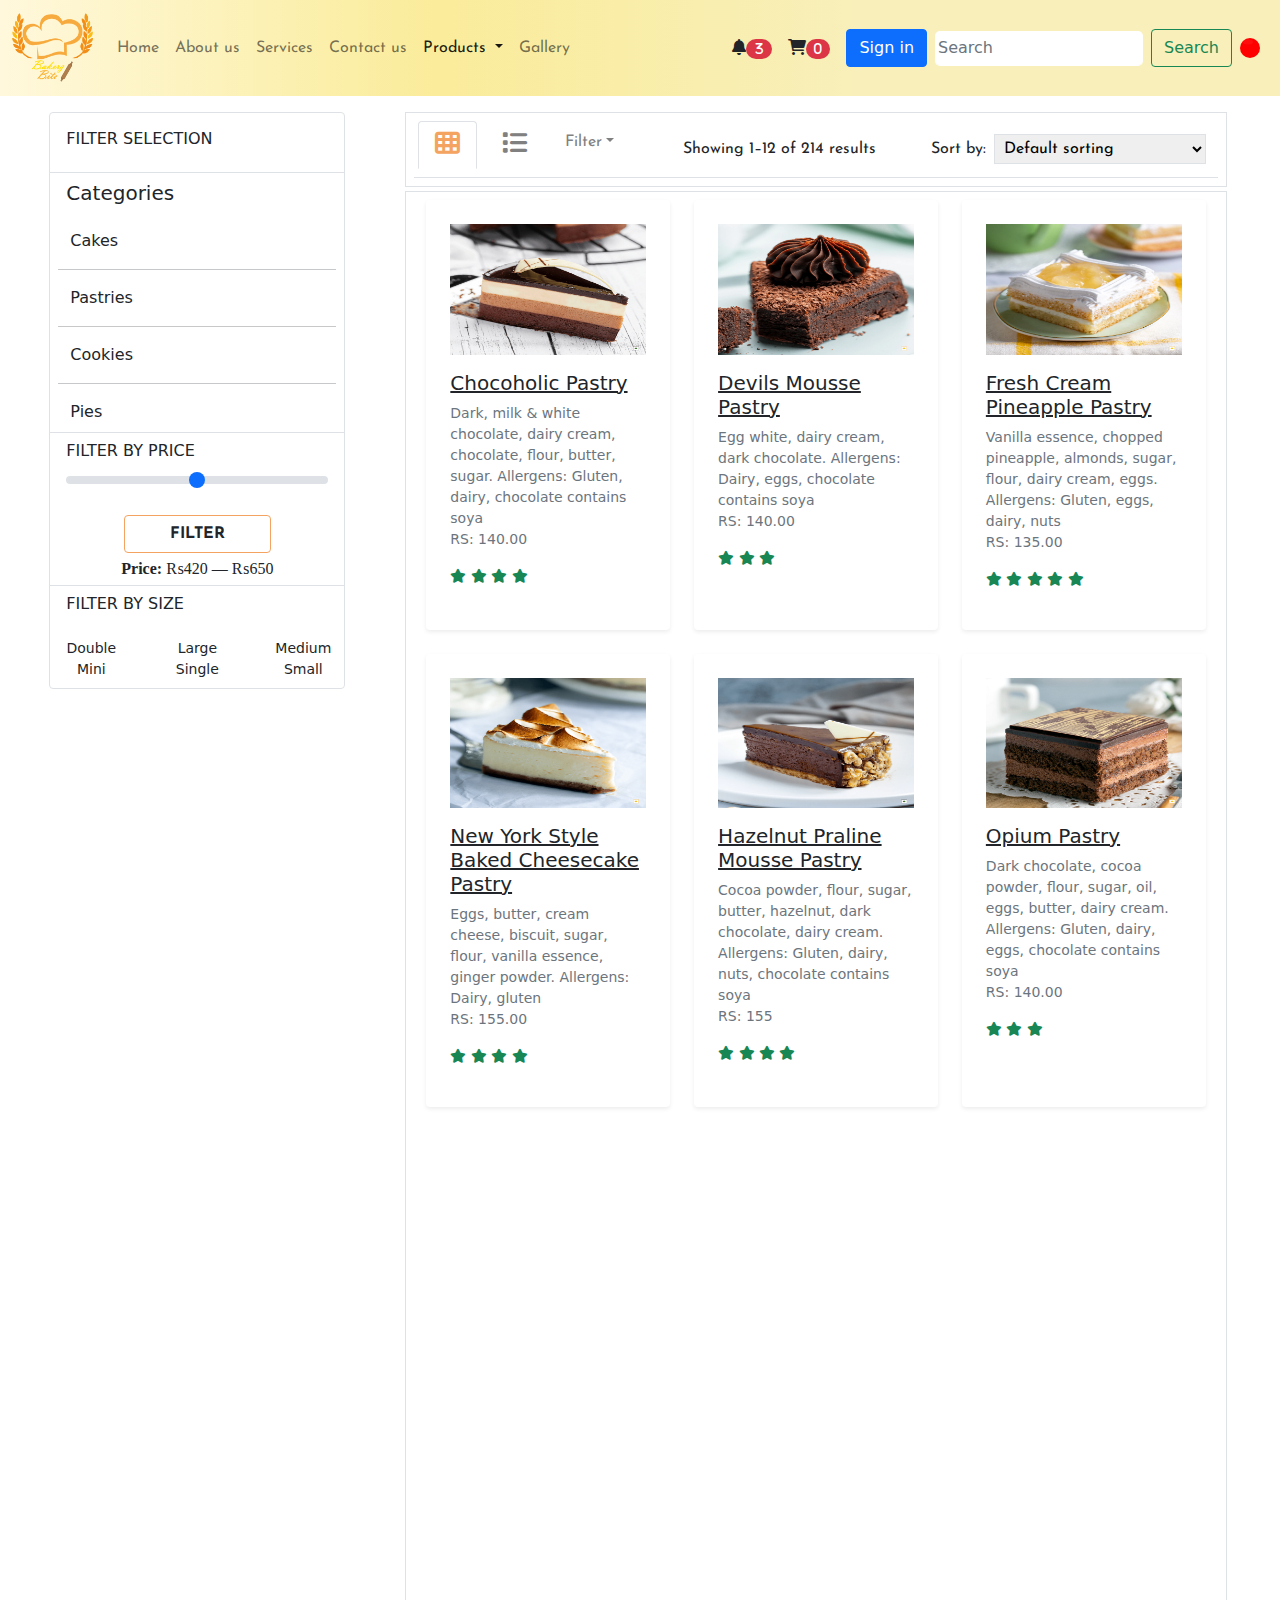
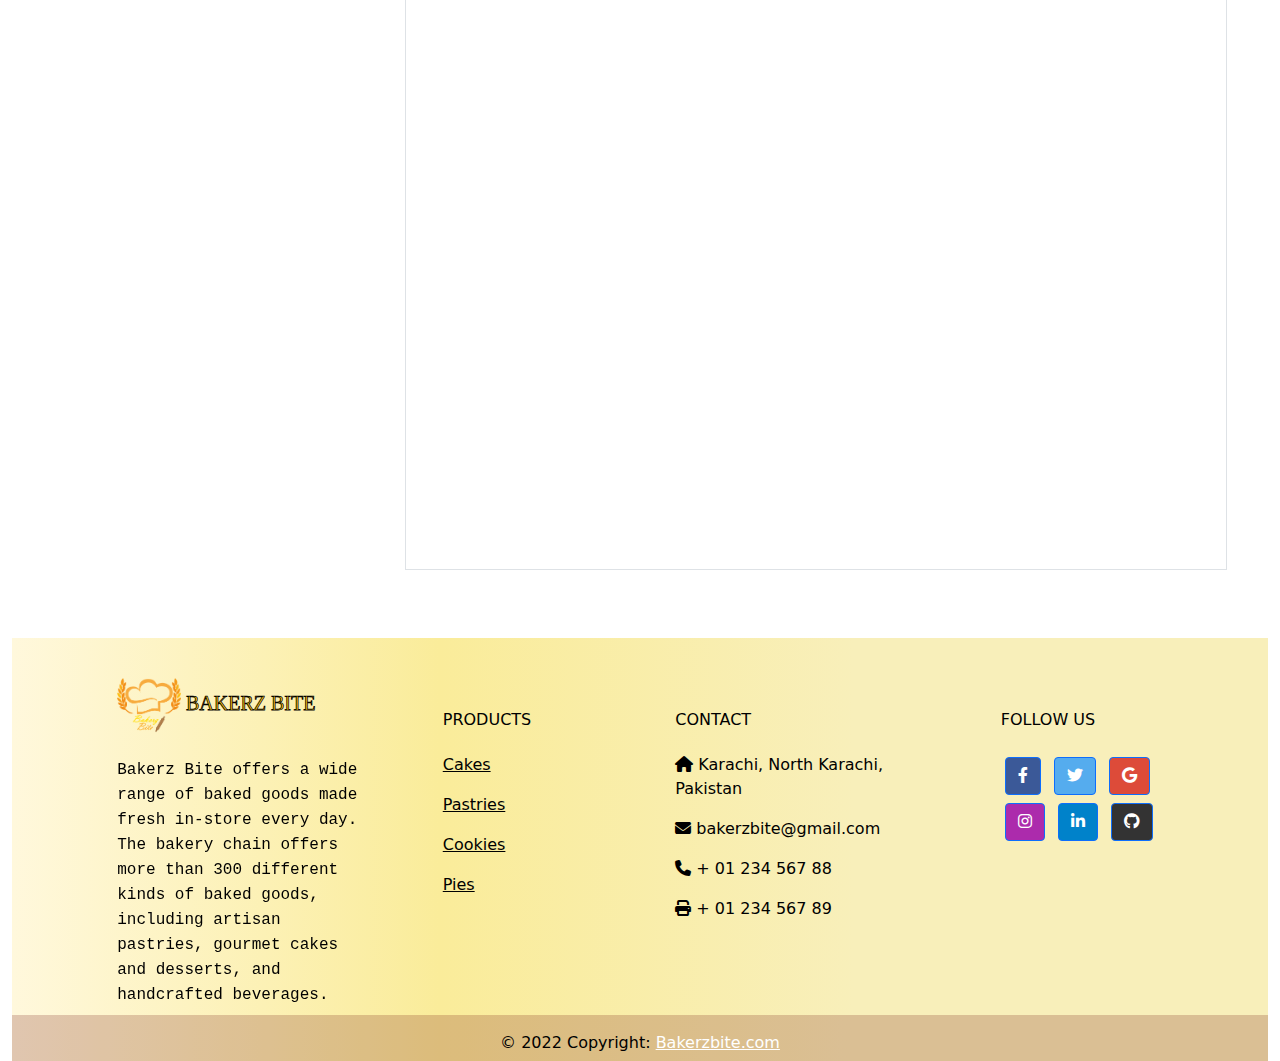
<file: pastries.html>
<!doctype html>
<html>
<head>
<meta charset="utf-8">
<meta name="viewport" content="width=device-width, initial-scale=1.0">
<title>Bakerz Bite | Pastries</title>
     <!--Website icon-->
    <link rel="shortcut icon" href="assets/Images/Bakery logo2.png">
    
	<!--This is my Bootstrap CSS File-->
	<link href="assets/Bootstrap/css/bootstrap.min.css" rel="stylesheet">
	
	<!--This is my FontAwesome CSS File-->
	<link href="assets/Font Awesome/css/all.min.css" rel="stylesheet">
	
	<!--This is my Customized CSS File-->
	<link href="assets/styles.css" rel="stylesheet">
    
    <!--This is my WOW CSS File-->
    <link href="assets/WOW/animate.css" rel="stylesheet">
    
    <link rel="preconnect" href="https://fonts.googleapis.com">
<link rel="preconnect" href="https://fonts.gstatic.com" crossorigin>
<link href="https://fonts.googleapis.com/css2?family=Josefin+Sans&display=swap" rel="stylesheet">
</head>

<body>
           <!-- Navbar -->
<nav class="navbar navbar-expand-lg navbar-light sticky-top" id="nav">
  <div class="container-fluid">
    <a class="navbar-brand" href="index.html"><img src="assets/Images/Bakery logo.png" alt="" height="70px"></a>
    <button class="navbar-toggler" type="button" data-bs-toggle="collapse" data-bs-target="#navbarSupportedContent" aria-controls="navbarSupportedContent" aria-expanded="false" aria-label="Toggle navigation">
      <span class="navbar-toggler-icon"></span>
    </button>
    <div class="collapse navbar-collapse" id="navbarSupportedContent">
      <ul class="navbar-nav me-auto mb-2 mb-lg-0">
        <li class="nav-item">
          <a class="nav-link" href="index.html">Home</a>
        </li>
        <li class="nav-item">
          <a class="nav-link" href="about us.html">About us</a>
        </li>
        <li class="nav-item">
          <a class="nav-link" href="services.html">Services</a>
        </li>
        <li class="nav-item">
          <a class="nav-link" href="contact us.html">Contact us</a>
        </li>
        <li class="nav-item dropdown">
          <a class="nav-link dropdown-toggle active" href="#" id="navbarDropdown" role="button" data-bs-toggle="dropdown" aria-expanded="false">
            Products
          </a>
          <ul class="dropdown-menu" aria-labelledby="navbarDropdown">
            <li><a class="dropdown-item" href="cakes.html">Cakes</a></li>
            <li><a class="dropdown-item active" aria-current="page" href="pastries.html">Pastries</a></li>
			 <li><a class="dropdown-item" href="cookies.html">Cookies</a></li>
			 <li><a class="dropdown-item" href="pies.html">Pies</a></li>
          </ul>
        </li>
        <li class="nav-item">
          <a class="nav-link" href="gallery.html">Gallery</a>
        </li>
      </ul>
        <!-- Right elements -->
    <div class="d-flex align-items-end my-2">
        <!-- Notifications -->
      <div class="dropdown">
        <a class="text-reset me-3" href="#" id="navbarDropdownMenuLink" role="button" data-bs-toggle="dropdown" aria-expanded="false">
          <i class="fas fa-bell"><span class="badge rounded-pill badge-notification bg-danger">3</span></i>
        </a><ul class="dropdown-menu dropdown-menu-sm-start" aria-labelledby="navbarDropdownMenuLink"><li><a class="dropdown-item" href="#">Get discounts</a>
          </li>
          <li>
            <a class="dropdown-item" href="index.html#feature">Featured products</a>
          </li>
          <li>
            <a class="dropdown-item" href="contact us.html#help">Help</a>
          </li>
        </ul> 
        </div>
        <!-- Icon -->
      <a class="text-reset me-3" href="#" type="button" data-bs-toggle="offcanvas" data-bs-target="#offcanvasWithBothOptions" aria-controls="offcanvasWithBothOptions">
        <i class="fas fa-shopping-cart"><span class="badge rounded-pill badge-notification bg-danger">0</span></i>
      </a>
      </div>
        
        
      <form class="d-flex justify-content-center">
          
          <div class="modal fade" id="ModalForm" tabindex="-1" aria-labelledby="ModalFormLabel" aria-hidden="true">
    <div class="modal-dialog modal-dialog-centered">
      <div class="modal-content">
        <div class="modal-body">
            <button type="button" class="btn-close btn-close-white" data-bs-dismiss="modal" aria-label="Close"></button>
            <div class="myform bg-dark">
                <h1 class="text-center">Login Form</h1>
                <form>
                    <div class="mb-3 mt-4">
                        <label for="exampleInputEmail1" class="form-label">Email address</label>
                        <input type="email" class="form-control" id="exampleInputEmail1" aria-describedby="emailHelp">
                    </div>
                    <div class="mb-3">
                        <label for="exampleInputPassword1" class="form-label">Password</label>
                        <input type="password" class="form-control" id="exampleInputPassword1">
                    </div>
                    <button type="submit" class="btn btn-light mt-3">LOGIN</button>
                    <p class="p">Not a member? <a href="#">Signup now</a></p>
                </form>
            </div>
        </div>
      </div>
    </div>
</div>
          
          <button class="btn btn-primary me-2 my-2"  data-bs-toggle="modal" data-bs-target="#ModalForm">Sign in</button>
        <input class="form-control me-2 w-auto my-2" type="search" placeholder="Search" aria-label="Search" style="background-color: white;padding: 5px;border-radius: 5px;padding-left: 3px;">
        <button class="btn btn-outline-success my-2" type="submit">Search</button>
      </form>
        <section class="sphere m-2">
         <div class="sphere-box">
             <div class="shine"></div>
         </div>
    </section>
    </div>
  </div>
</nav>
    <!--This is the 'add to cart' offcanvas-->
    <div class="offcanvas offcanvas-end w-50" data-bs-scroll="true" tabindex="-1" id="offcanvasWithBothOptions" aria-labelledby="offcanvasWithBothOptionsLabel" style="min-width: 100px;max-width: 300px;">
  <div class="offcanvas-header">
    <h5 class="offcanvas-title" id="offcanvasWithBothOptionsLabel"><i class="fa-solid fa-cart-shopping"></i></h5>
    <button type="button" class="btn-close text-reset m-3" data-bs-dismiss="offcanvas" aria-label="Close"></button>
  </div>
        <hr>
  <div class="offcanvas-body text-center">
    <p>No products in the cart.</p>
  </div>
</div>
    <!--This is the 'add to cart' offcanvas-->
<!-- Navbar -->
    
     <!--Card section starts here-->
    <div class="container-fluid">
    <div class="row justify-content-center">
    <div class="col-lg-3 col-md-8 col-sm-12 col-12 m-3 wow fadeInUpBig" data-wow-duration="2s">
    <ul class="list-group border py-2">
  <li class="list-group-item card-head pb-3 border-bottom" style="font-weight: 700;border-bottom: none;"><h4 class="fs-6">FILTER SELECTION</h4></li>
    <h5 class="px-3 py-2">Categories</h5>
  <a href="cakes.html" class="text-decoration-none"><li class="list-group-item hover" style="border:none;"><span class="p-1">Cakes</span></li></a><hr class="m-2">
<a href="pastries.html" class="text-decoration-none"><li class="list-group-item hover" style="border:none;"><span class="p-1">Pastries</span></li></a><hr class="m-2">
  <a href="cookies.html" class="text-decoration-none"><li class="list-group-item hover" style="border:none;"><span class="p-1">Cookies</span></li></a><hr class="m-2">
  <a href="pies.html" class="text-decoration-none"><li class="list-group-item hover" style="border:none;"><span class="p-1">Pies</span></li></a>
        <li class="list-group-item card-head pb-3 border-top" style="font-weight: 700;border-bottom: none;"><h4 class="fs-6">FILTER BY PRICE</h4><input type="range" class="form-range" id="customRange1"></li>
        <button class="btn w-50 m-auto btn-up" style="border: 1px solid sandybrown;box-shadow: none !important;font-weight: bold;font-family: 'Josefin Sans', sans-serif;">FILTER</button>
        <p class="text-center my-1" style="font-family: Lato;"><strong>Price:</strong> ₨420 — ₨650</p>
<li class="list-group-item card-head pb-3 border-top" style="font-weight: 700;border-bottom: none;"><h4 class="fs-6">FILTER BY SIZE</h4></li>
        <div class="row text-center" style="font-size: 14px;">
        <div class="col-4 hover-brown">Double</div>
        <div class="col-4 hover-brown">Large</div>
        <div class="col-4 hover-brown">Medium</div>
        <div class="col-4 hover-brown">Mini</div>
        <div class="col-4 hover-brown">Single</div>
        <div class="col-4 hover-brown">Small</div>
        </div>
        </ul>
    </div>
    <div class="col-12 col-lg-8 col-md-12 col-sm-12 m-3">
    <div class="row border mx-1 wow rotateInUpRight" data-wow-duration="2s">
        <div class="col justify-content-center p-2">
            <ul class="nav nav-tabs" style="font-family: 'Josefin Sans', sans-serif;">
  <li class="nav-item mx-1">
    <a class="nav-link active" aria-current="page" href="#" style="color: sandybrown;"><i class="fa-solid fa-table-cells icons active"></i></a>
  </li>
    <li class="nav-item mx-1">
    <a class="nav-link" href="#!"><i class="fa-solid fa-list icons" style="color: gray;"></i></a>
  </li>
  <li class="nav-item dropdown">
    <a class="nav-link dropdown-toggle" data-bs-toggle="dropdown" href="#" role="button" aria-expanded="false" style="color: gray;">Filter</a>
    <ul class="dropdown-menu">
      <li><a class="dropdown-item" href="#">Action</a></li>
      <li><a class="dropdown-item" href="#">Another action</a></li>
      <li><a class="dropdown-item" href="#">Something else here</a></li></ul>
  </li>
    <li class="nav-item mx-1 d-flex align-items-center justify-content-center mx-auto">
        <p class="pt-3">Showing 1–12 of 214 results</p>
  </li>
    <li class="nav-item mx-1 d-flex align-items-center">
    <p class="pt-3">Sort by: </p>
        <select name="" id="" class="mx-2 border select">
        <option value="">Default sorting</option>
        <option value="">Sort by popularity</option>
        <option value="">Sort by average rating</option>
        <option value="">Sort by latest</option>
        <option value="">Sort by price: low to high</option>
        <option value="">Sort by price: high to low</option>
        </select>
  </li>
</ul></div>
    </div>
        <div class="row row-cols-lg-3 row-cols-md-2 row-cols-sm-2 row-cols-1 p-2 m-1 border">
        <div class="col mb-4">
      <!-- Card-->
      <div class="card rounded shadow-sm border-0 wow rotateInUpRight card-hover" style="height: 100%;" data-wow-duration="2s" id="click1">
        <div class="card-body p-4"><img src="assets/Images/products pastry images/Chocoholic Pastry.png" alt="" class="img-fluid d-block mx-auto mb-3">
          <h5> <a href="#" class="text-dark">Chocoholic Pastry</a></h5>
          <p class="small text-muted font-italic">Dark, milk &amp; white chocolate, dairy cream, chocolate, flour, butter, sugar. Allergens: Gluten, dairy, chocolate contains soya<br>  RS: 140.00</p>
          <ul class="list-inline small">
            <li class="list-inline-item m-0"><i class="fa fa-star text-success"></i></li>
            <li class="list-inline-item m-0"><i class="fa fa-star text-success"></i></li>
            <li class="list-inline-item m-0"><i class="fa fa-star text-success"></i></li>
            <li class="list-inline-item m-0"><i class="fa fa-star text-success"></i></li>
            <li class="list-inline-item m-0"><i class="fa fa-star-o text-success"></i></li>
          </ul>
        </div>
      </div>
    </div>

    <div class="col mb-4">
      <!-- Card-->
      <div class="card rounded shadow-sm border-0 wow rotateInUpRight card-hover" style="height: 100%;" data-wow-duration="2s" id="click2">
        <div class="card-body p-4"><img src="assets/Images/products pastry images/Devils Mousse Pastry2.png" alt="" class="img-fluid d-block mx-auto mb-3">
          <h5> <a href="#" class="text-dark">Devils Mousse Pastry</a></h5>
          <p class="small text-muted font-italic">Egg white, dairy cream, dark chocolate.
Allergens: Dairy, eggs, chocolate contains soya <br>RS: 140.00</p>
          <ul class="list-inline small">
            <li class="list-inline-item m-0"><i class="fa fa-star text-success"></i></li>
            <li class="list-inline-item m-0"><i class="fa fa-star text-success"></i></li>
            <li class="list-inline-item m-0"><i class="fa fa-star text-success"></i></li>
            <li class="list-inline-item m-0"><i class="fa fa-star-o text-success"></i></li>
            <li class="list-inline-item m-0"><i class="fa fa-star-o text-success"></i></li>
          </ul>
        </div>
      </div>
    </div>

    <div class="col mb-4">
      <!-- Card-->
      <div class="card rounded shadow-sm border-0 wow rotateInUpRight card-hover" style="height: 100%;" data-wow-duration="2s" id="click3">
        <div class="card-body p-4"><img src="assets/Images/products pastry images/Fresh Cream Pineapple Pastry.png" alt="" class="img-fluid d-block mx-auto mb-3">
          <h5> <a href="#" class="text-dark">Fresh Cream Pineapple Pastry</a></h5>
          <p class="small text-muted font-italic">Vanilla essence, chopped pineapple, almonds, sugar, flour, dairy cream, eggs. Allergens: Gluten, eggs, dairy, nuts<br>RS: 135.00</p>
          <ul class="list-inline small">
            <li class="list-inline-item m-0"><i class="fa fa-star text-success"></i></li>
            <li class="list-inline-item m-0"><i class="fa fa-star text-success"></i></li>
            <li class="list-inline-item m-0"><i class="fa fa-star text-success"></i></li>
            <li class="list-inline-item m-0"><i class="fa fa-star text-success"></i></li>
            <li class="list-inline-item m-0"><i class="fa fa-star text-success"></i></li>
          </ul>
        </div>
      </div>
    </div>

    <div class="col mb-4">
      <!-- Card-->
      <div class="card rounded shadow-sm border-0 wow rotateInUpRight card-hover" style="height: 100%;" data-wow-duration="2s" id="click4">
        <div class="card-body p-4"><img src="assets/Images/products pastry images/New York Style Baked Cheesecake Pastry.png" alt="" class="img-fluid d-block mx-auto mb-3">
          <h5> <a href="#" class="text-dark">New York Style Baked Cheesecake Pastry</a></h5>
          <p class="small text-muted font-italic">Eggs, butter, cream cheese, biscuit, sugar, flour, vanilla essence, ginger powder. Allergens: Dairy, gluten<br>RS: 155.00</p>
          <ul class="list-inline small">
            <li class="list-inline-item m-0"><i class="fa fa-star text-success"></i></li>
            <li class="list-inline-item m-0"><i class="fa fa-star text-success"></i></li>
            <li class="list-inline-item m-0"><i class="fa fa-star text-success"></i></li>
            <li class="list-inline-item m-0"><i class="fa fa-star text-success"></i></li>
            <li class="list-inline-item m-0"><i class="fa fa-star-o text-success"></i></li>
          </ul>
        </div>
      </div>
    </div>
         <div class="col mb-4">
      <!-- Card-->
      <div class="card rounded shadow-sm border-0 wow rotateInUpRight card-hover" style="height: 100%;" data-wow-duration="2s" id="click5">
        <div class="card-body p-4"><img src="assets/Images/products pastry images/Hazelnut Praline Mousse Pastry.png" alt="" class="img-fluid d-block mx-auto mb-3">
          <h5> <a href="#" class="text-dark">Hazelnut Praline Mousse Pastry</a></h5>
          <p class="small text-muted font-italic">Cocoa powder, flour, sugar, butter, hazelnut, dark chocolate, dairy cream. Allergens: Gluten, dairy, nuts, chocolate contains soya<br>RS: 155</p>
          <ul class="list-inline small">
            <li class="list-inline-item m-0"><i class="fa fa-star text-success"></i></li>
            <li class="list-inline-item m-0"><i class="fa fa-star text-success"></i></li>
            <li class="list-inline-item m-0"><i class="fa fa-star text-success"></i></li>
            <li class="list-inline-item m-0"><i class="fa fa-star text-success"></i></li>
            <li class="list-inline-item m-0"><i class="fa fa-star-o text-success"></i></li>
          </ul>
        </div>
      </div>
    </div>

    <div class="col mb-4">
      <!-- Card-->
      <div class="card rounded shadow-sm border-0 wow rotateInUpRight card-hover" style="height: 100%;" data-wow-duration="2s" id="click6">
        <div class="card-body p-4"><img src="assets/Images/products pastry images/Opium Pastry.png" alt="" class="img-fluid d-block mx-auto mb-3">
          <h5> <a href="#" class="text-dark">Opium Pastry</a></h5>
          <p class="small text-muted font-italic">Dark chocolate, cocoa powder, flour, sugar, oil, eggs, butter, dairy cream. Allergens: Gluten, dairy, eggs, chocolate contains soya<br>RS: 140.00</p>
          <ul class="list-inline small">
            <li class="list-inline-item m-0"><i class="fa fa-star text-success"></i></li>
            <li class="list-inline-item m-0"><i class="fa fa-star text-success"></i></li>
            <li class="list-inline-item m-0"><i class="fa fa-star text-success"></i></li>
            <li class="list-inline-item m-0"><i class="fa fa-star-o text-success"></i></li>
            <li class="list-inline-item m-0"><i class="fa fa-star-o text-success"></i></li>
          </ul>
        </div>
      </div>
    </div>

    <div class="col mb-4">
      <!-- Card-->
      <div class="card rounded shadow-sm border-0 wow rotateInUpRight card-hover" style="height: 100%;" data-wow-duration="2s" id="click7">
        <div class="card-body p-4"><img src="assets/Images/products pastry images/Eggless Dutch Truffle Pastry.png" alt="" class="img-fluid d-block mx-auto mb-3">
          <h5> <a href="#" class="text-dark">Eggless Dutch Truffle Pastry</a></h5>
          <p class="small text-muted font-italic">Dark chocolate, cocoa powder, flour, butter, sugar, oil, dairy cream, eggs. Allergens: Gluten, dairy, eggs, chocolate contains soya<br>RS: 110</p>
          <ul class="list-inline small">
            <li class="list-inline-item m-0"><i class="fa fa-star text-success"></i></li>
            <li class="list-inline-item m-0"><i class="fa fa-star text-success"></i></li>
            <li class="list-inline-item m-0"><i class="fa fa-star text-success"></i></li>
            <li class="list-inline-item m-0"><i class="fa fa-star text-success"></i></li>
            <li class="list-inline-item m-0"><i class="fa fa-star text-success"></i></li>
          </ul>
        </div>
      </div>
    </div>

    <div class="col mb-4">
      <!-- Card-->
      <div class="card rounded shadow-sm border-0 wow rotateInUpRight card-hover" style="height: 100%;" data-wow-duration="2s" id="click8">
        <div class="card-body p-4"><img src="assets/Images/products pastry images/Black Forest Pastry.png" alt="" class="img-fluid d-block mx-auto mb-3">
          <h5> <a href="#" class="text-dark">Black Forest Pastry</a></h5>
          <p class="small text-muted font-italic">Dairy Cream, Black Cherry Filling, Dark Chocolate, Icing Sugar, Eggs, Refined Flour, Sugar, Cocoa Powder, Oil, Vanilla Essence, Cake Gel, Baking Powder, Snow Sugar, Almond Essence, Fresh Lemon, Cinnamon. Allergens: Gluten, Dairy, Soy, Eggs<br>RS: 125</p>
          <ul class="list-inline small">
            <li class="list-inline-item m-0"><i class="fa fa-star text-success"></i></li>
            <li class="list-inline-item m-0"><i class="fa fa-star text-success"></i></li>
            <li class="list-inline-item m-0"><i class="fa fa-star text-success"></i></li>
            <li class="list-inline-item m-0"><i class="fa fa-star text-success"></i></li>
            <li class="list-inline-item m-0"><i class="fa fa-star-o text-success"></i></li>
          </ul>
        </div>
      </div>
    </div>
        <div class="col mb-4">
      <!-- Card-->
      <div class="card rounded shadow-sm border-0 wow rotateInUpRight card-hover" style="height: 100%;" data-wow-duration="2s" id="click9">
        <div class="card-body p-4"><img src="assets/Images/products pastry images/Assorted Box Of Eggless Pastries.png" alt="" class="img-fluid d-block mx-auto mb-3">
          <h5> <a href="#" class="text-dark">Assorted Box Of Eggless Pastries (4pc)</a></h5>
          <p class="small text-muted font-italic">An assortment of our best-selling eggless pastries - Eggless Dutch Truffle Pastry (1), Eggless Fresh Cream Pineapple Pastry (1), Eggless Red Velvet Pastry (1) &amp; Eggless Opium Pastry (1)<br>RS: 520.00</p>
          <ul class="list-inline small">
            <li class="list-inline-item m-0"><i class="fa fa-star text-success"></i></li>
            <li class="list-inline-item m-0"><i class="fa fa-star text-success"></i></li>
            <li class="list-inline-item m-0"><i class="fa fa-star text-success"></i></li>
            <li class="list-inline-item m-0"><i class="fa fa-star text-success"></i></li>
            <li class="list-inline-item m-0"><i class="fa fa-star text-success"></i></li>
          </ul>
        </div>
      </div>
    </div>

    <div class="col mb-4">
      <!-- Card-->
      <div class="card rounded shadow-sm border-0 wow rotateInUpRight card-hover" style="height: 100%;" data-wow-duration="2s" id="click10">
        <div class="card-body p-4"><img src="assets/Images/products pastry images/Eggless Red Velvet Pastry.png" alt="" class="img-fluid d-block mx-auto mb-3">
          <h5> <a href="#" class="text-dark">Eggless Red Velvet Pastry</a></h5>
          <p class="small text-muted font-italic">Sugar, flour, butter, cream cheese, lemon juice, edible colour.
Allergens: Gluten, dairy<br>RS: 135.00</p>
          <ul class="list-inline small">
            <li class="list-inline-item m-0"><i class="fa fa-star text-success"></i></li>
            <li class="list-inline-item m-0"><i class="fa fa-star text-success"></i></li>
            <li class="list-inline-item m-0"><i class="fa fa-star text-success"></i></li>
            <li class="list-inline-item m-0"><i class="fa fa-star text-success"></i></li>
            <li class="list-inline-item m-0"><i class="fa fa-star-o text-success"></i></li>
          </ul>
        </div>
      </div>
    </div>
            <div class="col mb-4">
      <!-- Card-->
      <div class="card rounded shadow-sm border-0 wow rotateInUpRight card-hover" style="height: 100%;" data-wow-duration="2s" id="click11">
        <div class="card-body p-4"><img src="assets/Images/products pastry images/Dutch Truffle Pastry.png" alt="" class="img-fluid d-block mx-auto mb-3">
          <h5> <a href="#" class="text-dark">Dutch Truffle Pastry</a></h5>
          <p class="small text-muted font-italic">Dark chocolate, cocoa powder, flour, butter, sugar, oil, dairy cream, eggs. Allergens: Gluten, dairy, eggs, chocolate contains soya <br>RS: 110.00</p>
          <ul class="list-inline small">
            <li class="list-inline-item m-0"><i class="fa fa-star text-success"></i></li>
            <li class="list-inline-item m-0"><i class="fa fa-star text-success"></i></li>
            <li class="list-inline-item m-0"><i class="fa fa-star text-success"></i></li>
            <li class="list-inline-item m-0"><i class="fa fa-star text-success"></i></li>
            <li class="list-inline-item m-0"><i class="fa fa-star-o text-success"></i></li>
          </ul>
        </div>
      </div>
    </div>
            <div class="col mb-4">
      <!-- Card-->
      <div class="card rounded shadow-sm border-0 wow rotateInUpRight card-hover" style="height: 100%;" data-wow-duration="2s" id="click12">
        <div class="card-body p-4"><img src="assets/Images/products pastry images/Eggless Opium Pastry2.png" alt="" class="img-fluid d-block mx-auto mb-3">
          <h5> <a href="#" class="text-dark">Eggless Opium Pastry</a></h5>
          <p class="small text-muted font-italic">Dark chocolate, cocoa powder, flour, sugar, oil, coffee powder, butter, dairy cream. Allergens: Gluten, dairy, chocolate contains soya <br> RS: 140.00</p>
          <ul class="list-inline small">
            <li class="list-inline-item m-0"><i class="fa fa-star text-success"></i></li>
            <li class="list-inline-item m-0"><i class="fa fa-star text-success"></i></li>
            <li class="list-inline-item m-0"><i class="fa fa-star text-success"></i></li>
            <li class="list-inline-item m-0"><i class="fa fa-star text-success"></i></li>
            <li class="list-inline-item m-0"><i class="fa fa-star-o text-success"></i></li>
          </ul>
        </div>
      </div>
    </div>
        </div>
    </div>
    </div>
    </div>
    <!--Card section ends here-->
    
	<!--Popup section starts here-->
   <div id="main1" class="w-100 h-100 position-fixed top-0 left-0 overflow-auto" style="background-color: rgba(0,0,0,0.4);">
    <div id="content1" class="w-75 h-auto bg-light position-relative justify-content-center" style="left: 15%;top: 25%;bottom: 10%;">
       <button type="button" class="btn-close close" id="close1"></button>
        <div class="row p-5 justify-content-center">
        <div class="col-12 col-lg-6 col-md-6 col-sm-12 my-auto"><img src="assets/Images/products pastry images/Chocoholic Pastry2.png" class="float-start w-100 h-75 main-img-1" alt="...">
        </div>
        <div class="col-12 col-lg-6 col-md-6 col-sm-12 text-center h-auto" style="font-family: 'Josefin Sans', sans-serif;"><strong>Chocoholic Pastry</strong><br>A sight to behold, our signature Chocoholic Pastry is the perfect treat for chocolate lovers. A sponge base is layered with dark chocolate mousse, then milk chocolate mousse, and finished with a layer of white chocolate mousse. Each bite is an explosion of three different chocolate flavours in the mouth! <br>Allergens: Gluten, dairy, chocolate contains soya<br> RS: 140.00<i class="fa-solid fa-heart ms-3 fs-4" id="heart1"></i><br>
        <button class="btn btn-success my-1">Add to Cart &nbsp;<i class="fa-solid fa-cart-shopping"></i></button>  
        <button class="btn btn-danger my-1" id="wish1" type="button1">Add to wishlist</button>
        <button class="btn btn-danger my-1" id="notwish1" type="button1">Remove from wishlist</button><br>
            <div class="row d-flex justify-content-center align-items-center">
            <div class="col-lg-3 col-md-4 col-sm-4 col-5 my-3"><img src="assets/Images/products pastry images/Chocoholic Pastry.png" class="float-start w-100 h-100 img-1" alt="..."></div>
       <div class="col-lg-3 col-md-4 col-sm-4 col-5 my-3"> <img src="assets/Images/products pastry images/Chocoholic Pastry2.png" class="float-start w-100 h-100 img-2" alt="...">  </div>  </div>
        
        </div>
        </div>
       </div>
    </div>
    
    <div id="main2" class="w-100 h-100 position-fixed top-0 left-0 overflow-auto" style="background-color: rgba(0,0,0,0.4);">
    <div id="content2" class="w-75 h-auto bg-light position-relative justify-content-center" style="left: 15%;top: 25%;bottom: 10%;">
       <button type="button" class="btn-close close" id="close2"></button>
        <div class="row p-5 justify-content-center">
        <div class="col-12 col-lg-6 col-md-6 col-sm-12 my-auto"><img src="assets/Images/products pastry images/Devils Mousse Pastry.png" class="float-start w-100 h-75 main-img-2" alt="...">
        </div>
        <div class="col-12 col-lg-6 col-md-6 col-sm-12 text-center h-auto" style="font-family: 'Josefin Sans', sans-serif;"><strong>Devils Mousse Pastry</strong><br>Our Devils Mousse Pastry is a chocolate mousse baked on a sponge base, giving it a smooth and light texture. It is made without flour and therefore is ideal for those looking for a gluten free treat.<br>
Allergens: Dairy, eggs, chocolate contains soya<br> RS: 140.00
 <i class="fa-solid fa-heart ms-3 fs-4" id="heart2"></i><br>
        <button class="btn btn-success my-1">Add to Cart &nbsp;<i class="fa-solid fa-cart-shopping"></i></button>  
        <button class="btn btn-danger my-1" id="wish2" type="button">Add to wishlist</button>
        <button class="btn btn-danger my-1" id="notwish2" type="button">Remove from wishlist</button><br>
            <div class="row d-flex justify-content-center align-items-center">
            <div class="col-lg-3 col-md-4 col-sm-4 col-5 my-3"><img src="assets/Images/products pastry images/Devils Mousse Pastry2.png" class="float-start w-100 h-100 img-3" alt="..."></div>
       <div class="col-lg-3 col-md-4 col-sm-4 col-5 my-3"> <img src="assets/Images/products pastry images/Devils Mousse Pastry.png" class="float-start w-100 h-100 img-4" alt="...">  </div>  </div>
        
        </div>
        </div>
       </div>
    </div>
	
	<div id="main3" class="w-100 h-100 position-fixed top-0 left-0 overflow-auto" style="background-color: rgba(0,0,0,0.4);">
    <div id="content3" class="w-75 h-auto bg-light position-relative justify-content-center" style="left: 15%;top: 25%;bottom: 10%;">
       <button type="button" class="btn-close close" id="close3"></button>
        <div class="row p-5 justify-content-center">
        <div class="col-12 col-lg-6 col-md-6 col-sm-12 my-auto"><img src="assets/Images/products pastry images/Fresh Cream Pineapple Pastry2.png" class="float-start w-100 h-75 main-img-3" alt="...">
        </div>
        <div class="col-12 col-lg-6 col-md-6 col-sm-12 text-center h-auto" style="font-family: 'Josefin Sans', sans-serif;"><strong>Fresh Cream Pineapple Pastry</strong><br>A fruity delight, our Fresh Cream Pineapple Pastry is made by layering a vanilla sponge with fresh dairy cream and our homemade pineapple compote. This tropical treat is moist and light, rounding off all the flavours perfectly!<br>
Allergens: Gluten, eggs, dairy, nuts<br> RS: 135.00
 <i class="fa-solid fa-heart ms-3 fs-4" id="heart3"></i><br>
        <button class="btn btn-success my-1">Add to Cart &nbsp;<i class="fa-solid fa-cart-shopping"></i></button>  
        <button class="btn btn-danger my-1" id="wish3" type="button">Add to wishlist</button>
        <button class="btn btn-danger my-1" id="notwish3" type="button">Remove from wishlist</button><br>
            <div class="row d-flex justify-content-center align-items-center">
            <div class="col-lg-3 col-md-4 col-sm-4 col-5 my-3"><img src="assets/Images/products pastry images/Fresh Cream Pineapple Pastry.png" class="float-start w-100 h-100 img-5" alt="..."></div>
       <div class="col-lg-3 col-md-4 col-sm-4 col-5 my-3"> <img src="assets/Images/products pastry images/Fresh Cream Pineapple Pastry2.png" class="float-start w-100 h-100 img-6" alt="...">  </div>  </div>
        
        </div>
        </div>
       </div>
    </div>
    
    <div id="main4" class="w-100 h-100 position-fixed top-0 left-0 overflow-auto" style="background-color: rgba(0,0,0,0.4);">
    <div id="content4" class="w-75 h-auto bg-light position-relative justify-content-center" style="left: 15%;top: 25%;bottom: 10%;">
       <button type="button" class="btn-close close" id="close4"></button>
        <div class="row p-5 justify-content-center">
        <div class="col-12 col-lg-6 col-md-6 col-sm-12 my-auto"><img src="assets/Images/products pastry images/New York Style Baked Cheesecake Pastry2.png" class="float-start w-100 h-75 main-img-4" alt="...">
        </div>
        <div class="col-12 col-lg-6 col-md-6 col-sm-12 text-center h-auto" style="font-family: 'Josefin Sans', sans-serif;"><strong>New York Style Baked Cheesecake Pastry</strong><br>A signature recipe, our New York Style Baked Cheesecake Pastry stands tall on a buttery biscuit base and has a smooth creamy texture. This rich cheesecake pastry is topped with our homemade meringue that is toasted to glory.<br>
Allergens: Dairy, gluten<br> RS: 155.00
 <i class="fa-solid fa-heart ms-3 fs-4" id="heart4"></i><br>
        <button class="btn btn-success my-1">Add to Cart &nbsp;<i class="fa-solid fa-cart-shopping"></i></button>  
        <button class="btn btn-danger my-1" id="wish4" type="button">Add to wishlist</button>
        <button class="btn btn-danger my-1" id="notwish4" type="button">Remove from wishlist</button><br>
            <div class="row d-flex justify-content-center align-items-center">
            <div class="col-lg-3 col-md-4 col-sm-4 col-5 my-3"><img src="assets/Images/products pastry images/New York Style Baked Cheesecake Pastry.png" class="float-start w-100 h-100 img-7" alt="..."></div>
       <div class="col-lg-3 col-md-4 col-sm-4 col-5 my-3"> <img src="assets/Images/products pastry images/New York Style Baked Cheesecake Pastry2.png" class="float-start w-100 h-100 img-8" alt="...">  </div>  </div>
        
        </div>
        </div>
       </div>
    </div>
    
    <div id="main5" class="w-100 h-100 position-fixed top-0 left-0 overflow-auto" style="background-color: rgba(0,0,0,0.4);">
    <div id="content5" class="w-75 h-auto bg-light position-relative justify-content-center" style="top: 25%;left: 15%;">
       <button type="button" class="btn-close close" id="close5"></button>
        <div class="row p-5 justify-content-center">
        <div class="col-12 col-lg-6 col-md-6 col-sm-12 my-auto"><img src="assets/Images/products pastry images/Hazelnut Praline Mousse Pastry2.png" class="float-start w-100 h-75 main-img-5" alt="...">
        </div>
        <div class="col-12 col-lg-6 col-md-6 col-sm-12 text-center h-auto" style="font-family: 'Josefin Sans', sans-serif;"><strong>Hazelnut Praline Mousse Pastry</strong><br>For our Hazelnut Praline Mousse Pastry, a homemade hazelnut praline chocolate mousse is sandwiched between layers of moist chocolate sponge, and finished with a smooth hazelnut chocolate glaze along with toasted hazelnuts.<br>
Allergens: Gluten, dairy, nuts, chocolate contains soya<br> RS: 155.00
 <i class="fa-solid fa-heart ms-3 fs-4" id="heart5"></i><br>
        <button class="btn btn-success my-1">Add to Cart &nbsp;<i class="fa-solid fa-cart-shopping"></i></button>  
        <button class="btn btn-danger my-1" id="wish5" type="button">Add to wishlist</button>
        <button class="btn btn-danger my-1" id="notwish5" type="button">Remove from wishlist</button><br>
            <div class="row d-flex justify-content-center align-items-center">
            <div class="col-lg-3 col-md-4 col-sm-4 col-5 my-3"><img src="assets/Images/products pastry images/Hazelnut Praline Mousse Pastry.png" class="float-start w-100 h-100 img-9" alt="..."></div>
       <div class="col-lg-3 col-md-4 col-sm-4 col-5 my-3"> <img src="assets/Images/products pastry images/Hazelnut Praline Mousse Pastry2.png" class="float-start w-100 h-100 img-10" alt="...">  </div>  </div>
        
        </div>
        </div>
       </div>
    </div>
    
    <div id="main6" class="w-100 h-100 position-fixed top-0 left-0 overflow-auto" style="background-color: rgba(0,0,0,0.4);">
    <div id="content6" class="w-75 h-auto bg-light position-relative justify-content-center" style="top: 25%;left: 15%;">
       <button type="button" class="btn-close close" id="close6"></button>
        <div class="row p-5 justify-content-center">
        <div class="col-12 col-lg-6 col-md-6 col-sm-12 my-auto"><img src="assets/Images/products pastry images/Opium Pastry2.png" class="float-start w-100 h-75 main-img-6" alt="...">
        </div>
        <div class="col-12 col-lg-6 col-md-6 col-sm-12 text-center h-auto" style="font-family: 'Josefin Sans', sans-serif;"><strong>Opium Pastry</strong><br>Our Opium Pastry is made by layering a dark chocolate sponge with creamy chocolate mousse and topped with chocolate curls. This light mousse-based pastry is finished with white &amp; dark chocolate plaques all around.<br>
Allergens: Gluten, dairy, eggs, chocolate contains soya<br> RS: 140.00
 <i class="fa-solid fa-heart ms-3 fs-4" id="heart6"></i><br>
        <button class="btn btn-success my-1">Add to Cart &nbsp;<i class="fa-solid fa-cart-shopping"></i></button>  
        <button class="btn btn-danger my-1" id="wish6" type="button">Add to wishlist</button>
        <button class="btn btn-danger my-1" id="notwish6" type="button">Remove from wishlist</button><br>
            <div class="row d-flex justify-content-center align-items-center">
            <div class="col-lg-3 col-md-4 col-sm-4 col-5 my-3"><img src="assets/Images/products pastry images/Opium Pastry.png" class="float-start w-100 h-100 img-11" alt="..."></div>
       <div class="col-lg-3 col-md-4 col-sm-4 col-5 my-3"> <img src="assets/Images/products pastry images/Opium Pastry2.png" class="float-start w-100 h-100 img-12" alt="...">  </div>  </div>
        
        </div>
        </div>
       </div>
    </div>
    
    <div id="main7" class="w-100 h-100 position-fixed top-0 left-0 overflow-auto" style="background-color: rgba(0,0,0,0.4);">
    <div id="content7" class="w-75 h-auto bg-light position-relative justify-content-center" style="top: 25%;left: 15%;">
       <button type="button" class="btn-close close" id="close7"></button>
        <div class="row p-5 justify-content-center">
        <div class="col-12 col-lg-6 col-md-6 col-sm-12 my-auto"><img src="assets/Images/products pastry images/Eggless Dutch Truffle Pastry2.png" class="float-start w-100 h-75 main-img-7" alt="...">
        </div>
        <div class="col-12 col-lg-6 col-md-6 col-sm-12 text-center h-auto" style="font-family: 'Josefin Sans', sans-serif;"><strong>Eggless Dutch Truffle Pastry</strong><br>Our signature offering, the Eggless Dutch Truffle Pastry is made with a moist chocolate sponge and a rich chocolate truffle ganache. It's nostalgia on a plate, reminding us of the classic layered chocolate pastry we all grew up eating!<br>
Allergens: Gluten, dairy, eggs, chocolate contains soya<br> RS: 110.00
 <i class="fa-solid fa-heart ms-3 fs-4" id="heart7"></i><br>
        <button class="btn btn-success my-1">Add to Cart &nbsp;<i class="fa-solid fa-cart-shopping"></i></button>  
        <button class="btn btn-danger my-1" id="wish7" type="button">Add to wishlist</button>
        <button class="btn btn-danger my-1" id="notwish7" type="button">Remove from wishlist</button><br>
            <div class="row d-flex justify-content-center align-items-center">
            <div class="col-lg-3 col-md-4 col-sm-4 col-5 my-3"><img src="assets/Images/products pastry images/Eggless Dutch Truffle Pastry.png" class="float-start w-100 h-100 img-13" alt="..."></div>
       <div class="col-lg-3 col-md-4 col-sm-4 col-5 my-3"> <img src="assets/Images/products pastry images/Eggless Dutch Truffle Pastry2.png" class="float-start w-100 h-100 img-14" alt="...">  </div>  </div>
        
        </div>
        </div>
       </div>
    </div>
    
    <div id="main8" class="w-100 h-100 position-fixed top-0 left-0 overflow-auto" style="background-color: rgba(0,0,0,0.4);">
    <div id="content8" class="w-75 h-auto bg-light position-relative justify-content-center" style="top: 25%;left: 15%;">
       <button type="button" class="btn-close close" id="close8"></button>
        <div class="row p-5 justify-content-center">
        <div class="col-12 col-lg-6 col-md-6 col-sm-12 my-auto"><img src="assets/Images/products pastry images/Black Forest Pastry.png" class="float-start w-100 h-75 main-img-8" alt="...">
        </div>
        <div class="col-12 col-lg-6 col-md-6 col-sm-12 text-center h-auto" style="font-family: 'Josefin Sans', sans-serif;"><strong>Black Forest Pastry</strong><br>Our Black Forest Pastry is a classic German cake pastry made of layers of chocolate sponge cake, whipped fresh dairy cream and black cherry compote. The pastry is covered in chocolate shavings and topped with cherries. <br>
Allergens: Gluten, Dairy, Soy, Eggs<br> RS: 125.00
 <i class="fa-solid fa-heart ms-3 fs-4" id="heart8"></i><br>
        <button class="btn btn-success my-1">Add to Cart &nbsp;<i class="fa-solid fa-cart-shopping"></i></button>  
        <button class="btn btn-danger my-1" id="wish8" type="button">Add to wishlist</button>
        <button class="btn btn-danger my-1" id="notwish8" type="button">Remove from wishlist</button><br>
            <div class="row d-flex justify-content-center align-items-center">
            <div class="col-lg-3 col-md-4 col-sm-4 col-5 my-3"><img src="assets/Images/products pastry images/Black Forest Pastry.png" class="float-start w-100 h-100 img-16" alt="..."></div></div>
        
        </div>
        </div>
       </div>
    </div>
    
    <div id="main9" class="w-100 h-100 position-fixed top-0 left-0 overflow-auto" style="background-color: rgba(0,0,0,0.4);">
    <div id="content9" class="w-75 h-auto bg-light position-relative justify-content-center" style="top: 25%;left: 15%;">
       <button type="button" class="btn-close close main-img-9" id="close9"></button>
        <div class="row p-5 justify-content-center">
        <div class="col-12 col-lg-6 col-md-6 col-sm-12 my-auto"><img src="assets/Images/products pastry images/Assorted Box Of Eggless Pastries.png" class="float-start w-100 h-75" alt="...">
        </div>
        <div class="col-12 col-lg-6 col-md-6 col-sm-12 text-center h-auto" style="font-family: 'Josefin Sans', sans-serif;"><strong>Assorted Box Of Eggless Pastries (4pc)</strong><br>An assortment of our best-selling eggless pastries - Eggless Dutch Truffle Pastry (1), Eggless Fresh Cream Pineapple Pastry (1), Eggless Red Velvet Pastry (1) &amp; Eggless Opium Pastry (1)<br>
Allergens: Gluten, Dairy, Soy, Eggs<br> RS: 530.00
 <i class="fa-solid fa-heart ms-3 fs-4" id="heart9"></i><br>
        <button class="btn btn-success my-1">Add to Cart &nbsp;<i class="fa-solid fa-cart-shopping"></i></button>  
        <button class="btn btn-danger my-1" id="wish9" type="button">Add to wishlist</button>
        <button class="btn btn-danger my-1" id="notwish9" type="button">Remove from wishlist</button><br>
            <div class="row d-flex justify-content-center align-items-center">
            <div class="col-lg-3 col-md-4 col-sm-4 col-5 my-3"><img src="assets/Images/products pastry images/Assorted Box Of Eggless Pastries.png" class="float-start w-100 h-100 img-18" alt="..."></div></div>
        
        </div>
        </div>
       </div>
    </div>
    
    <div id="main10" class="w-100 h-100 position-fixed top-0 left-0 overflow-auto" style="background-color: rgba(0,0,0,0.4);">
    <div id="content10" class="w-75 h-auto bg-light position-relative justify-content-center" style="top: 25%;left: 15%;">
       <button type="button" class="btn-close close" id="close10"></button>
        <div class="row p-5 justify-content-center">
        <div class="col-12 col-lg-6 col-md-6 col-sm-12 my-auto"><img src="assets/Images/products pastry images/Eggless Red Velvet Pastry2.png" class="float-start w-100 h-100 main-img-10" alt="...">
        </div>
        <div class="col-12 col-lg-6 col-md-6 col-sm-12 text-center h-auto" style="font-family: 'Josefin Sans', sans-serif;"><strong>Eggless Red Velvet Pastry</strong><br>Our Eggless Red Velvet Pastry is made by layering a cocoa and buttermilk sponge with our signature cream cheese &amp; lime juice frosting. It is intentionally slightly sour in order to balance the sweetness of the sponge. The hint of tartness cuts through the creaminess and sweetness, leading to the perfectly balanced red velvet pastry.<br>Allergens: Gluten, dairy <br> RS: 135.00
 <i class="fa-solid fa-heart ms-3 fs-4" id="heart10"></i><br>
        <button class="btn btn-success my-1">Add to Cart &nbsp;<i class="fa-solid fa-cart-shopping"></i></button>  
        <button class="btn btn-danger my-1" id="wish10" type="button">Add to wishlist</button>
        <button class="btn btn-danger my-1" id="notwish10" type="button">Remove from wishlist</button><br>
            <div class="row d-flex justify-content-center align-items-center">
            <div class="col-lg-3 col-md-4 col-sm-4 col-5 my-3"><img src="assets/Images/products pastry images/Eggless Red Velvet Pastry.png" class="float-start w-100 h-100 img-19" alt="..."></div>
       <div class="col-lg-3 col-md-4 col-sm-4 col-5 my-3"> <img src="assets/Images/products pastry images/Eggless Red Velvet Pastry2.png" class="float-start w-100 h-100 img-20" alt="...">  </div>  </div>
        
        </div>
        </div>
       </div>
    </div>
    
    <div id="main11" class="w-100 h-100 position-fixed top-0 left-0 overflow-auto" style="background-color: rgba(0,0,0,0.4);">
    <div id="content11" class="w-75 h-auto bg-light position-relative justify-content-center" style="top: 25%;left: 15%;">
       <button type="button" class="btn-close close" id="close11"></button>
        <div class="row p-5 justify-content-center">
        <div class="col-12 col-lg-6 col-md-6 col-sm-12 my-auto"><img src="assets/Images/products pastry images/Dutch Truffle Pastry2.png" class="float-start w-100 h-75 main-img-11" alt="...">
        </div>
        <div class="col-12 col-lg-6 col-md-6 col-sm-12 text-center h-auto" style="font-family: 'Josefin Sans', sans-serif;"><strong>Dutch Truffle Pastry</strong><br>Our signature offering, the Eggless Dutch Truffle Pastry is made with a moist chocolate sponge and a rich chocolate truffle ganache. It's nostalgia on a plate, reminding us of the classic layered chocolate pastry we all grew up eating!<br>
Allergens: Gluten, dairy, eggs, chocolate contains soya<br> RS: 110.00
 <i class="fa-solid fa-heart ms-3 fs-4" id="heart11"></i><br>
        <button class="btn btn-success my-1">Add to Cart &nbsp;<i class="fa-solid fa-cart-shopping"></i></button>  
        <button class="btn btn-danger my-1" id="wish11" type="button">Add to wishlist</button>
        <button class="btn btn-danger my-1" id="notwish11" type="button">Remove from wishlist</button><br>
            <div class="row d-flex justify-content-center align-items-center">
            <div class="col-lg-3 col-md-4 col-sm-4 col-5 my-3"><img src="assets/Images/products pastry images/Dutch Truffle Pastry.png" class="float-start w-100 h-100 img-21" alt="..."></div>
       <div class="col-lg-3 col-md-4 col-sm-4 col-5 my-3"> <img src="assets/Images/products pastry images/Dutch Truffle Pastry2.png" class="float-start w-100 h-100 img-22" alt="...">  </div>  </div>
        
        </div>
        </div>
       </div>
    </div>
    
    <div id="main12" class="w-100 h-100 position-fixed top-0 left-0 overflow-auto" style="background-color: rgba(0,0,0,0.4);">
    <div id="content12" class="w-75 h-auto bg-light position-relative justify-content-center" style="top: 25%;left: 15%;">
       <button type="button" class="btn-close close" id="close12"></button>
        <div class="row p-5 justify-content-center">
        <div class="col-12 col-lg-6 col-md-6 col-sm-12 my-auto"><img src="assets/Images/products pastry images/Eggless Opium Pastry.png" class="float-start w-100 h-75 main-img-12" alt="...">
        </div>
        <div class="col-12 col-lg-6 col-md-6 col-sm-12 text-center h-auto" style="font-family: 'Josefin Sans', sans-serif;"><strong>Eggless Opium Pastry</strong><br>Our Opium Pastry is made by layering a dark chocolate sponge with creamy chocolate mousse and topped with chocolate curls. This light mousse-based pastry is finished with white &amp; dark chocolate plaques all around.<br>
Allergens: Gluten, dairy, eggs, chocolate contains soya<br> RS: 140.00
 <i class="fa-solid fa-heart ms-3 fs-4" id="heart12"></i><br>
        <button class="btn btn-success my-1">Add to Cart &nbsp;<i class="fa-solid fa-cart-shopping"></i></button>  
        <button class="btn btn-danger my-1" id="wish12" type="button">Add to wishlist</button>
        <button class="btn btn-danger my-1" id="notwish12" type="button">Remove from wishlist</button><br>
            <div class="row d-flex justify-content-center align-items-center">
            <div class="col-lg-3 col-md-4 col-sm-4 col-5 my-3"><img src="assets/Images/products pastry images/Eggless Opium Pastry2.png" class="float-start w-100 h-100 img-23" alt="..."></div>
       <div class="col-lg-3 col-md-4 col-sm-4 col-5 my-3"> <img src="assets/Images/products pastry images/Eggless Opium Pastry.png" class="float-start w-100 h-100 img-24" alt="...">  </div>  </div>
        
        </div>
        </div>
       </div>
    </div>
    <!--Popup section starts here-->
    
 <!--Footer section starts here-->
        <!-- Remove the container if you want to extend the Footer to full width. -->
<div class="container-fluid mt-5">
  <!-- Footer -->
  <footer
          class="text-center text-lg-start text-black"
          style="background-image: linear-gradient(to left,#F8EFBA 33%,#FAEC9A 66%,cornsilk 100%);"
          >
    <!-- Grid container -->
    <div class="container p-4 pb-0">
      <!-- Section: Links -->
      <section class=" mb-2">
        <!--Grid row-->
        <div class="row">
          <!-- Grid column -->
          <div class="col-md-3 col-lg-3 col-xl-3 mx-auto mt-3">
              
            <h6 class="text-uppercase mb-4 font-weight-bold text-warning fs-5 logo" style="font-family: cursive;">
             <img src="assets/Images/Bakery logo.png" alt="" class="w-25"> Bakerz Bite
            </h6>
           <span class="type" style="--n:53">Bakerz Bite offers a wide range of baked goods made fresh in-store every day. The bakery chain offers more than 300 different kinds of baked goods, including artisan pastries, gourmet cakes and desserts, and handcrafted beverages.</span>
          </div>
          <!-- Grid column -->

          <hr class="w-100 clearfix d-md-none" />

          <!-- Grid column -->
          <div class="col-md-2 col-lg-2 col-xl-2 mx-auto mt-5">
            <h6 class="text-uppercase mb-4 font-weight-bold">Products</h6>
            <p>
              <a class="text-black" href="cakes.html" style="text-decoration: underline;">Cakes</a>
            </p>
            <p>
              <a class="text-black" href="pastries.html" style="text-decoration: underline;">Pastries</a>
            </p>
            <p>
              <a class="text-black" href="cookies.html" style="text-decoration: underline;">Cookies</a>
            </p>
            <p>
              <a class="text-black" href="pies.html" style="text-decoration: underline;">Pies</a>
            </p>
          </div>
          <!-- Grid column -->

          <hr class="w-100 clearfix d-md-none" />

          <!-- Grid column -->
          <div class="col-md-4 col-lg-3 col-xl-3 mx-auto">
            <h6 class="text-uppercase mb-4 mt-5 font-weight-bold">Contact</h6>
            <p><i class="fas fa-home mr-3"></i> Karachi, North Karachi, Pakistan</p>
            <p><i class="fas fa-envelope mr-3"></i> bakerzbite@gmail.com</p>
            <p><i class="fas fa-phone mr-3"></i> + 01 234 567 88</p>
            <p><i class="fas fa-print mr-3"></i> + 01 234 567 89</p>
          </div>
          <!-- Grid column -->

          <!-- Grid column -->
          <div class="col-md-3 col-lg-2 col-xl-2 mx-auto mt-5">
            <h6 class="text-uppercase mb-4 font-weight-bold">Follow us</h6>

            <!-- Facebook -->
            <a
               class="btn btn-primary btn-floating m-1"
               style="background-color: #3b5998"
               href="https://facebook.com/"
               target="_blank"
               role="button"
               ><i class="fab fa-facebook-f"></i
              ></a>

            <!-- Twitter -->
            <a
               class="btn btn-primary btn-floating m-1"
               style="background-color: #55acee"
               href="https://twitter.com/"
               target="_blank"
               role="button"
               ><i class="fab fa-twitter"></i
              ></a>

            <!-- Google -->
            <a
               class="btn btn-primary btn-floating m-1"
               style="background-color: #dd4b39"
               href="https://google.com/"
               target="_blank"
               role="button"
               ><i class="fab fa-google"></i
              ></a>

            <!-- Instagram -->
            <a
               class="btn btn-primary btn-floating m-1"
               style="background-color: #ac2bac"
               href="https://instagram.com/"
               target="_blank"
               role="button"
               ><i class="fab fa-instagram"></i
              ></a>

            <!-- Linkedin -->
            <a
               class="btn btn-primary btn-floating m-1"
               style="background-color: #0082ca"
               href="https://linkedin.com/"
               target="_blank"
               role="button"
               ><i class="fab fa-linkedin-in"></i
              ></a>
            <!-- Github -->
            <a
               class="btn btn-primary btn-floating m-1"
               style="background-color: #333333"
               href="https://github.com/"
               target="_blank"
               role="button"
               ><i class="fab fa-github"></i
              ></a>
          </div>
        </div>
        <!--Grid row-->
      </section>
      <!-- Section: Links -->
    </div>
    <!-- Grid container -->

    <!-- Copyright -->
    <div
         class="text-center p-3"
         style="background-color: rgba(100, 0, 0, 0.2)"
         >
      © 2022 Copyright:
      <a class="text-white" href="index.html"
         >Bakerzbite.com</a
        >
    </div>
    <!-- Copyright -->
  </footer>
  <!-- Footer -->
</div>
<!-- End of .container -->
    
    <!--Footer section ends here-->

</body>
    <!--This is my Bootstrap Javascript File-->
    <script src="assets/Bootstrap/js/bootstrap.min.js"></script>
    
    <!--This is my jQuery File-->
    <script src="assets/jquery/jquery.js"></script>
    
    <script>
		$('#main1,#main2,#main3,#main4,#main5,#main6,#main7,#main8,#main9,#main10,#main11,#main12').hide();
        
        $(document).ready(function(){
           $('#wish1').click(function(){
              $('#heart1').css({
                 color:'red' 
              });
           });
        });
        $(document).ready(function(){
           $('#close1').click(function(){
              $('#main1').hide(); 
           }); 
        });
    $(document).ready(function(){
       $('#click1').click(function(){
           $('#main1').show();
       });
    });
		
	$(document).ready(function(){
           $('#wish2').click(function(){
              $('#heart2').css({
                 color:'red' 
              });
           });
        });
        $(document).ready(function(){
           $('#close2').click(function(){
              $('#main2').hide(); 
           }); 
        });
    $(document).ready(function(){
       $('#click2').click(function(){
           $('#main2').show();
       });
    });
		
	$(document).ready(function(){
           $('#wish3').click(function(){
              $('#heart3').css({
                 color:'red' 
              });
           });
        });
        $(document).ready(function(){
           $('#close3').click(function(){
              $('#main3').hide(); 
           }); 
        });
    $(document).ready(function(){
       $('#click3').click(function(){
           $('#main3').show();
       });
    });
        
    $(document).ready(function(){
           $('#wish4').click(function(){
              $('#heart4').css({
                 color:'red' 
              });
           });
        });
        
        $(document).ready(function(){
           $('#close4').click(function(){
              $('#main4').hide(); 
           }); 
        });
        
    $(document).ready(function(){
       $('#click4').click(function(){
           $('#main4').show();
       });
    });
        
    $(document).ready(function(){
           $('#wish5').click(function(){
              $('#heart5').css({
                 color:'red' 
              });
           });
        });
        
        $(document).ready(function(){
           $('#close5').click(function(){
              $('#main5').hide(); 
           }); 
        });
        
    $(document).ready(function(){
       $('#click5').click(function(){
           $('#main5').show();
       });
    });
        
    $(document).ready(function(){
           $('#wish6').click(function(){
              $('#heart6').css({
                 color:'red' 
              });
           });
        });
        
        $(document).ready(function(){
           $('#close6').click(function(){
              $('#main6').hide(); 
           }); 
        });
        
    $(document).ready(function(){
       $('#click6').click(function(){
           $('#main6').show();
       });
    });
        
    $(document).ready(function(){
           $('#wish7').click(function(){
              $('#heart7').css({
                 color:'red' 
              });
           });
        });
        
        $(document).ready(function(){
           $('#close7').click(function(){
              $('#main7').hide(); 
           }); 
        });
        
    $(document).ready(function(){
       $('#click7').click(function(){
           $('#main7').show();
       });
    });
        
    $(document).ready(function(){
           $('#wish8').click(function(){
              $('#heart8').css({
                 color:'red' 
              });
           });
        });
        
        $(document).ready(function(){
           $('#close8').click(function(){
              $('#main8').hide(); 
           }); 
        });
        
    $(document).ready(function(){
       $('#click8').click(function(){
           $('#main8').show();
       });
    });
        
    $(document).ready(function(){
           $('#wish9').click(function(){
              $('#heart9').css({
                 color:'red' 
              });
           });
        });
        
        $(document).ready(function(){
           $('#close9').click(function(){
              $('#main9').hide(); 
           }); 
        });
        
    $(document).ready(function(){
       $('#click9').click(function(){
           $('#main9').show();
       });
    });
        
    $(document).ready(function(){
           $('#wish10').click(function(){
              $('#heart10').css({
                 color:'red' 
              });
           });
        });
        
        $(document).ready(function(){
           $('#close10').click(function(){
              $('#main10').hide(); 
           }); 
        });
        
    $(document).ready(function(){
       $('#click10').click(function(){
           $('#main10').show();
       });
    });
    
    $(document).ready(function(){
           $('#wish11').click(function(){
              $('#heart11').css({
                 color:'red' 
              });
           });
        });
        
        $(document).ready(function(){
           $('#close11').click(function(){
              $('#main11').hide(); 
           }); 
        });
        
    $(document).ready(function(){
       $('#click11').click(function(){
           $('#main11').show();
       });
    });
        
    $(document).ready(function(){
           $('#wish12').click(function(){
              $('#heart12').css({
                 color:'red' 
              });
           });
        });
        
        $(document).ready(function(){
           $('#close12').click(function(){
              $('#main12').hide(); 
           }); 
        });
        
    $(document).ready(function(){
       $('#click12').click(function(){
           $('#main12').show();
       });
    });
        
    $(document).ready(function(){
       $('#notwish1').click(function(){
          $('#heart1').css({
             color:'black' 
          }); 
       }); 
    });
    $(document).ready(function(){
       $('#notwish2').click(function(){
          $('#heart2').css({
             color:'black' 
          }); 
       }); 
    });
    $(document).ready(function(){
       $('#notwish3').click(function(){
          $('#heart3').css({
             color:'black' 
          }); 
       }); 
    });
    $(document).ready(function(){
       $('#notwish4').click(function(){
          $('#heart4').css({
             color:'black' 
          }); 
       }); 
    });
    $(document).ready(function(){
       $('#notwish5').click(function(){
          $('#heart5').css({
             color:'black' 
          }); 
       }); 
    });
    $(document).ready(function(){
       $('#notwish6').click(function(){
          $('#heart6').css({
             color:'black' 
          }); 
       }); 
    });
    $(document).ready(function(){
       $('#notwish7').click(function(){
          $('#heart7').css({
             color:'black' 
          }); 
       }); 
    });
    $(document).ready(function(){
       $('#notwish8').click(function(){
          $('#heart8').css({
             color:'black' 
          }); 
       }); 
    });
    $(document).ready(function(){
       $('#notwish9').click(function(){
          $('#heart9').css({
             color:'black' 
          }); 
       }); 
    });
    $(document).ready(function(){
       $('#notwish10').click(function(){
          $('#heart10').css({
             color:'black' 
          }); 
       }); 
    });
    $(document).ready(function(){
       $('#notwish11').click(function(){
          $('#heart11').css({
             color:'black' 
          }); 
       }); 
    });
    $(document).ready(function(){
       $('#notwish12').click(function(){
          $('#heart12').css({
             color:'black' 
          }); 
       }); 
    });
        
      $(document).ready(function(){
    $(".img-1").click(function(){
        $('.main-img-1').attr("src", "assets/Images/products pastry images/Chocoholic Pastry.png");
    });    
});
    $(document).ready(function(){
    $(".img-2").click(function(){
        $('.main-img-1').attr("src", "assets/Images/products pastry images/Chocoholic Pastry2.png");
    });    
});
        
    $(document).ready(function(){
    $(".img-3").click(function(){
        $('.main-img-2').attr("src", "assets/Images/products pastry images/Devils Mousse Pastry2.png");
    });    
});
    $(document).ready(function(){
    $(".img-4").click(function(){
        $('.main-img-2').attr("src", "assets/Images/products pastry images/Devils Mousse Pastry.png");
    });    
});
        
    $(document).ready(function(){
    $(".img-5").click(function(){
        $('.main-img-3').attr("src", "assets/Images/products pastry images/Fresh Cream Pineapple Pastry.png");
    });    
});
    $(document).ready(function(){
    $(".img-6").click(function(){
        $('.main-img-3').attr("src", "assets/Images/products pastry images/Fresh Cream Pineapple Pastry2.png");
    });    
});
        
    $(document).ready(function(){
    $(".img-7").click(function(){
        $('.main-img-4').attr("src", "assets/Images/products pastry images/New York Style Baked Cheesecake Pastry.png");
    });    
});
    $(document).ready(function(){
    $(".img-8").click(function(){
        $('.main-img-4').attr("src", "assets/Images/products pastry images/New York Style Baked Cheesecake Pastry2.png");
    });    
});
        
    $(document).ready(function(){
    $(".img-9").click(function(){
        $('.main-img-5').attr("src", "assets/Images/products pastry images/Hazelnut Praline Mousse Pastry.png");
    });    
});
    $(document).ready(function(){
    $(".img-10").click(function(){
        $('.main-img-5').attr("src", "assets/Images/products pastry images/Hazelnut Praline Mousse Pastry2.png");
    });    
});
        
    $(document).ready(function(){
    $(".img-11").click(function(){
        $('.main-img-6').attr("src", "assets/Images/products pastry images/Opium Pastry.png");
    });    
});
    $(document).ready(function(){
    $(".img-12").click(function(){
        $('.main-img-6').attr("src", "assets/Images/products pastry images/Opium Pastry2.png");
    });    
});
        
    $(document).ready(function(){
    $(".img-13").click(function(){
        $('.main-img-7').attr("src", "assets/Images/products pastry images/Eggless Dutch Truffle Pastry.png");
    });    
});
    $(document).ready(function(){
    $(".img-14").click(function(){
        $('.main-img-7').attr("src", "assets/Images/products pastry images/Eggless Dutch Truffle Pastry2.png");
    });    
});
        
    $(document).ready(function(){
    $(".img-15").click(function(){
        $('.main-img-8').attr("src", "assets/Images/products pastry images/Black Forest Pastry.png");
    });    
});
    $(document).ready(function(){
    $(".img-16").click(function(){
        $('.main-img-8').attr("src", "assets/Images/products pastry images/Black Forest Pastry.png");
    });    
});
        
    $(document).ready(function(){
    $(".img-17").click(function(){
        $('.main-img-9').attr("src", "assets/Images/products pastry images/Assorted Box of Eggless Pastries.png");
    });    
});
    $(document).ready(function(){
    $(".img-18").click(function(){
        $('.main-img-9').attr("src", "assets/Images/products pastry images/Assorted Box of Eggless Pastries.png");
    });    
});
        
    $(document).ready(function(){
    $(".img-19").click(function(){
        $('.main-img-10').attr("src", "assets/Images/products pastry images/Eggless Red Velvet Pastry.png");
    });    
});
    $(document).ready(function(){
    $(".img-20").click(function(){
        $('.main-img-10').attr("src", "assets/Images/products pastry images/Eggless Red Velvet Pastry2.png");
    });    
});
        
    $(document).ready(function(){
    $(".img-21").click(function(){
        $('.main-img-11').attr("src", "assets/Images/products pastry images/Dutch Truffle Pastry.png");
    });    
});
    $(document).ready(function(){
    $(".img-22").click(function(){
        $('.main-img-11').attr("src", "assets/Images/products pastry images/Dutch Truffle Pastry2.png");
    });    
});
        
    $(document).ready(function(){
    $(".img-23").click(function(){
        $('.main-img-12').attr("src", "assets/Images/products pastry images/Eggless Opium Pastry2.png");
    });    
});
    $(document).ready(function(){
    $(".img-24").click(function(){
        $('.main-img-12').attr("src", "assets/Images/products pastry images/Eggless Opium Pastry.png");
    });    
});
    </script>
    <!--This is my WOW Javascript File-->
    <script src="assets/WOW/wow.min.js"></script>
    <script>
        new WOW().init();
    </script>
</html>
</file>
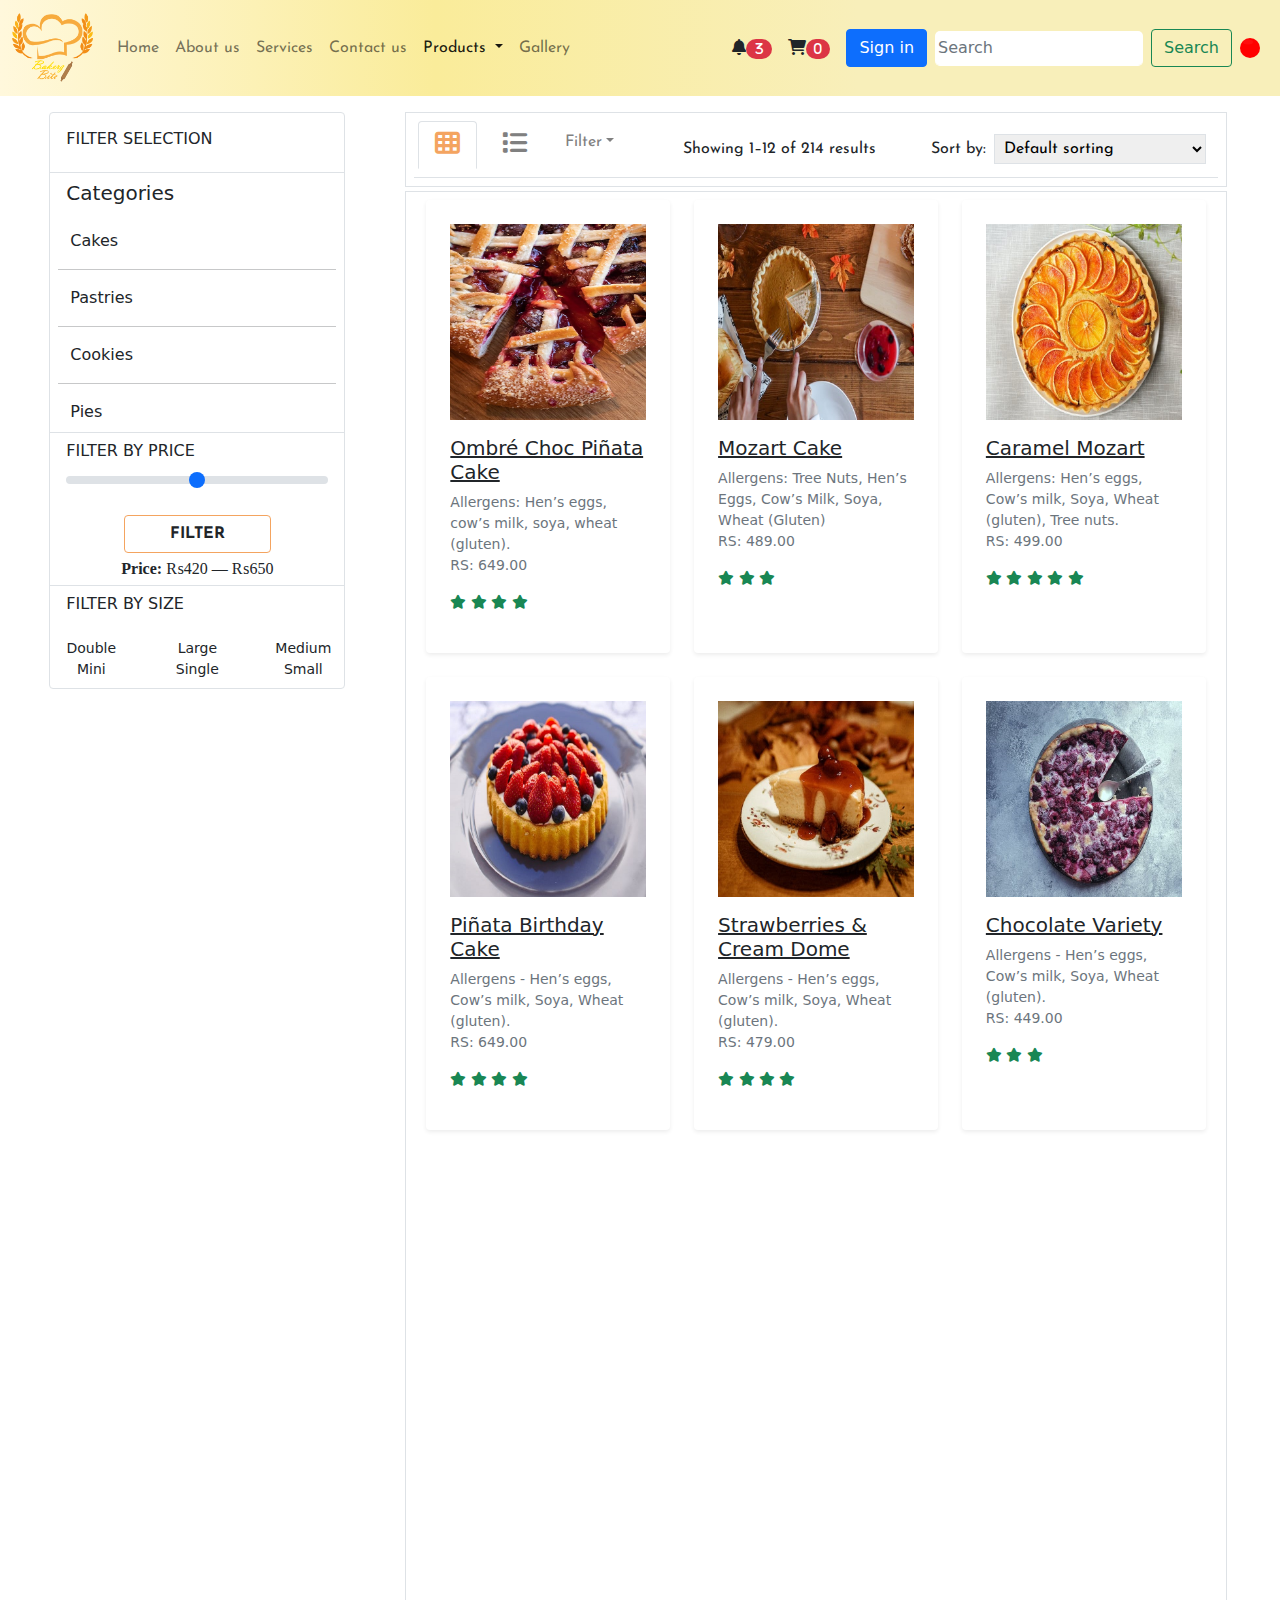
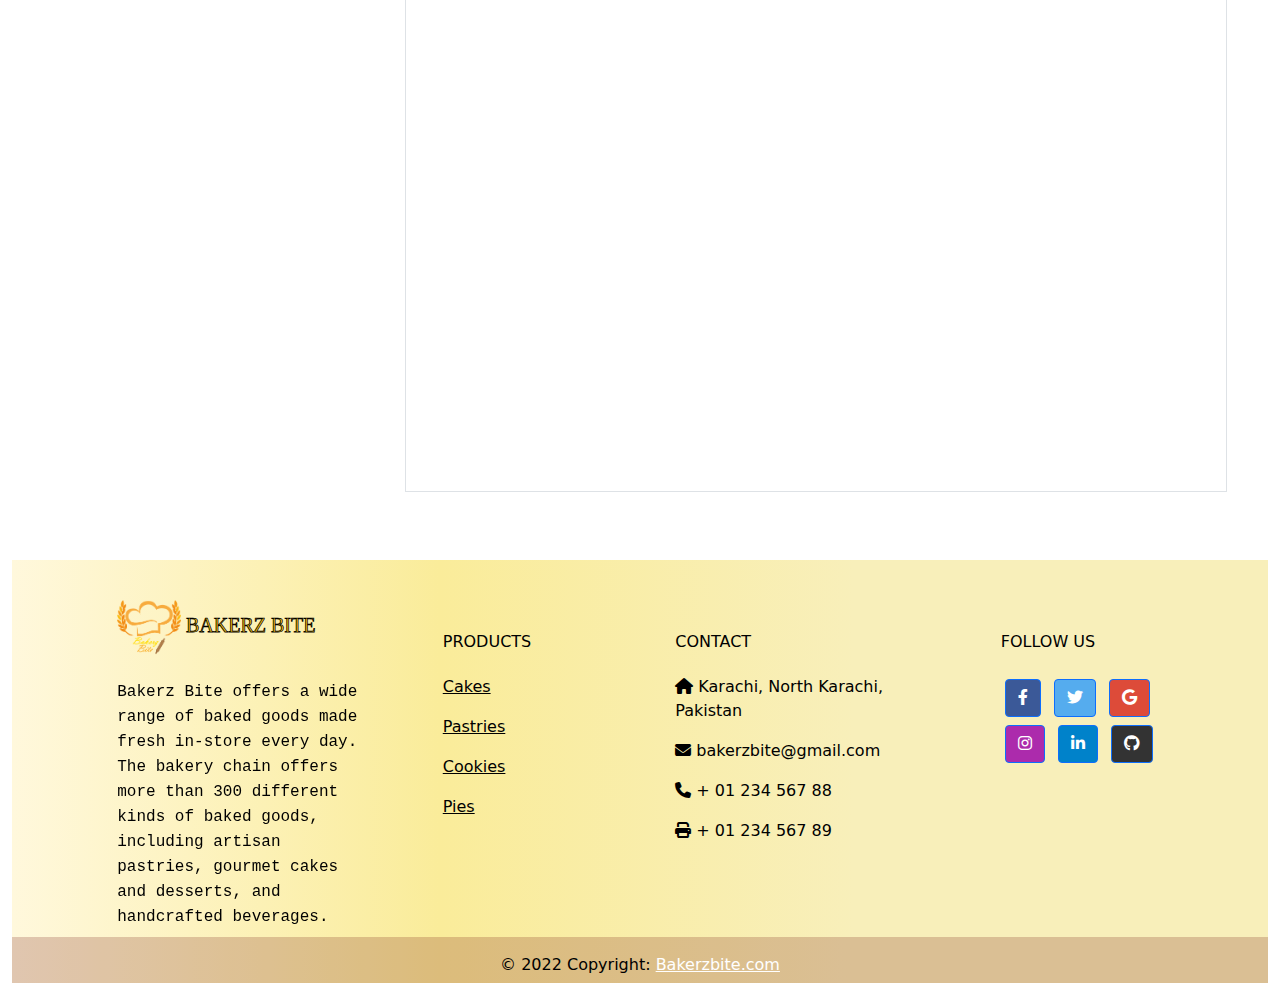
<file: pies.html>
<!doctype html>
<html>
<head>
<meta charset="utf-8">
<meta name="viewport" content="width=device-width, initial-scale=1.0">
<title>Bakerz Bite | Pies</title>
     <!--Website icon-->
    <link rel="shortcut icon" href="assets/Images/Bakery logo.png">
    
	<!--This is my Bootstrap CSS File-->
	<link href="assets/Bootstrap/css/bootstrap.min.css" rel="stylesheet">
	
	<!--This is my FontAwesome CSS File-->
	<link href="assets/Font Awesome/css/all.min.css" rel="stylesheet">
	
	<!--This is my Customized CSS File-->
	<link href="assets/styles.css" rel="stylesheet">
    
    <!--This is my WOW CSS File-->
    <link href="assets/WOW/animate.css" rel="stylesheet">
    
    <link rel="preconnect" href="https://fonts.googleapis.com">
<link rel="preconnect" href="https://fonts.gstatic.com" crossorigin>
<link href="https://fonts.googleapis.com/css2?family=Josefin+Sans&display=swap" rel="stylesheet">
</head>

<body>
           <!-- Navbar -->
<nav class="navbar navbar-expand-lg navbar-light sticky-top" id="nav">
  <div class="container-fluid">
    <a class="navbar-brand" href="index.html"><img src="assets/Images/Bakery logo.png" alt="" height="70px"></a>
    <button class="navbar-toggler" type="button" data-bs-toggle="collapse" data-bs-target="#navbarSupportedContent" aria-controls="navbarSupportedContent" aria-expanded="false" aria-label="Toggle navigation">
      <span class="navbar-toggler-icon"></span>
    </button>
    <div class="collapse navbar-collapse" id="navbarSupportedContent">
      <ul class="navbar-nav me-auto mb-2 mb-lg-0">
        <li class="nav-item">
          <a class="nav-link" href="index.html">Home</a>
        </li>
        <li class="nav-item">
          <a class="nav-link" href="about us.html">About us</a>
        </li>
        <li class="nav-item">
          <a class="nav-link" href="services.html">Services</a>
        </li>
        <li class="nav-item">
          <a class="nav-link" href="contact us.html">Contact us</a>
        </li>
        <li class="nav-item dropdown">
          <a class="nav-link dropdown-toggle active" href="#" id="navbarDropdown" role="button" data-bs-toggle="dropdown" aria-expanded="false">
            Products
          </a>
          <ul class="dropdown-menu" aria-labelledby="navbarDropdown">
            <li><a class="dropdown-item" href="cakes.html">Cakes</a></li>
            <li><a class="dropdown-item" href="pastries.html">Pastries</a></li>
			 <li><a class="dropdown-item" href="cookies.html">Cookies</a></li>
			 <li><a class="dropdown-item active" aria-current="page" href="pies.html">Pies</a></li>
          </ul>
        </li>
        <li class="nav-item">
          <a class="nav-link" href="gallery.html">Gallery</a>
        </li>
      </ul>
        <!-- Right elements -->
    <div class="d-flex align-items-end my-2">
        <!-- Notifications -->
      <div class="dropdown">
        <a class="text-reset me-3" href="#" id="navbarDropdownMenuLink" role="button" data-bs-toggle="dropdown" aria-expanded="false">
          <i class="fas fa-bell"><span class="badge rounded-pill badge-notification bg-danger">3</span></i>
        </a><ul class="dropdown-menu dropdown-menu-sm-start" aria-labelledby="navbarDropdownMenuLink"><li><a class="dropdown-item" href="#">Get discounts</a>
          </li>
          <li>
            <a class="dropdown-item" href="index.html#feature">Featured products</a>
          </li>
          <li>
            <a class="dropdown-item" href="contact us.html#help">Help</a>
          </li>
        </ul> 
        </div>
        <!-- Icon -->
      <a class="text-reset me-3" href="#" type="button" data-bs-toggle="offcanvas" data-bs-target="#offcanvasWithBothOptions" aria-controls="offcanvasWithBothOptions">
        <i class="fas fa-shopping-cart"><span class="badge rounded-pill badge-notification bg-danger">0</span></i>
      </a>
      </div>
        
        
      <form class="d-flex justify-content-center">
          
          <div class="modal fade" id="ModalForm" tabindex="-1" aria-labelledby="ModalFormLabel" aria-hidden="true">
    <div class="modal-dialog modal-dialog-centered">
      <div class="modal-content">
        <div class="modal-body">
            <button type="button" class="btn-close btn-close-white" data-bs-dismiss="modal" aria-label="Close"></button>
            <div class="myform bg-dark">
                <h1 class="text-center">Login Form</h1>
                <form>
                    <div class="mb-3 mt-4">
                        <label for="exampleInputEmail1" class="form-label">Email address</label>
                        <input type="email" class="form-control" id="exampleInputEmail1" aria-describedby="emailHelp">
                    </div>
                    <div class="mb-3">
                        <label for="exampleInputPassword1" class="form-label">Password</label>
                        <input type="password" class="form-control" id="exampleInputPassword1">
                    </div>
                    <button type="submit" class="btn btn-light mt-3">LOGIN</button>
                    <p class="p">Not a member? <a href="#">Signup now</a></p>
                </form>
            </div>
        </div>
      </div>
    </div>
</div>
          
          <button class="btn btn-primary me-2 my-2"  data-bs-toggle="modal" data-bs-target="#ModalForm">Sign in</button>
        <input class="form-control me-2 w-auto my-2" type="search" placeholder="Search" aria-label="Search" style="background-color: white;padding: 5px;border-radius: 5px;padding-left: 3px;">
        <button class="btn btn-outline-success my-2" type="submit">Search</button>
      </form>
       <section class="sphere m-2">
         <div class="sphere-box">
             <div class="shine"></div>
         </div>
    </section> 
    </div>
  </div>
</nav>
    <!--This is the 'add to cart' offcanvas-->
    <div class="offcanvas offcanvas-end w-50" data-bs-scroll="true" tabindex="-1" id="offcanvasWithBothOptions" aria-labelledby="offcanvasWithBothOptionsLabel" style="min-width: 100px;max-width: 300px;">
  <div class="offcanvas-header">
    <h5 class="offcanvas-title" id="offcanvasWithBothOptionsLabel"><i class="fa-solid fa-cart-shopping"></i></h5>
    <button type="button" class="btn-close text-reset m-3" data-bs-dismiss="offcanvas" aria-label="Close"></button>
  </div>
        <hr>
  <div class="offcanvas-body text-center">
    <p>No products in the cart.</p>
  </div>
</div>
    <!--This is the 'add to cart' offcanvas-->
<!-- Navbar -->
    
    <!--Card section starts here-->
    <div class="container-fluid">
    <div class="row justify-content-center">
    <div class="col-lg-3 col-md-8 col-sm-12 col-12 m-3 wow fadeInUpBig" data-wow-duration="2s">
    <ul class="list-group border py-2">
  <li class="list-group-item card-head pb-3 border-bottom" style="font-weight: 700;border-bottom: none;"><h4 class="fs-6">FILTER SELECTION</h4></li>
    <h5 class="px-3 py-2">Categories</h5>
  <a href="cakes.html" class="text-decoration-none"><li class="list-group-item hover" style="border:none;"><span class="p-1">Cakes</span></li></a><hr class="m-2">
<a href="pastries.html" class="text-decoration-none"><li class="list-group-item hover" style="border:none;"><span class="p-1">Pastries</span></li></a><hr class="m-2">
  <a href="cookies.html" class="text-decoration-none"><li class="list-group-item hover" style="border:none;"><span class="p-1">Cookies</span></li></a><hr class="m-2">
  <a href="pies.html" class="text-decoration-none"><li class="list-group-item hover" style="border:none;"><span class="p-1">Pies</span></li></a>
        <li class="list-group-item card-head pb-3 border-top" style="font-weight: 700;border-bottom: none;"><h4 class="fs-6">FILTER BY PRICE</h4><input type="range" class="form-range" id="customRange1"></li>
        <button class="btn w-50 m-auto btn-up" style="border: 1px solid sandybrown;box-shadow: none !important;font-weight: bold;font-family: 'Josefin Sans', sans-serif;">FILTER</button>
        <p class="text-center my-1" style="font-family: Lato;"><strong>Price:</strong> ₨420 — ₨650</p>
<li class="list-group-item card-head pb-3 border-top" style="font-weight: 700;border-bottom: none;"><h4 class="fs-6">FILTER BY SIZE</h4></li>
        <div class="row text-center" style="font-size: 14px;">
        <div class="col-4 hover-brown">Double</div>
        <div class="col-4 hover-brown">Large</div>
        <div class="col-4 hover-brown">Medium</div>
        <div class="col-4 hover-brown">Mini</div>
        <div class="col-4 hover-brown">Single</div>
        <div class="col-4 hover-brown">Small</div>
        </div>
        </ul>
    </div>
    <div class="col-12 col-lg-8 col-md-12 col-sm-12 m-3">
    <div class="row border mx-1 wow rotateInUpRight" data-wow-duration="2s">
        <div class="col justify-content-center p-2">
            <ul class="nav nav-tabs" style="font-family: 'Josefin Sans', sans-serif;">
  <li class="nav-item mx-1">
    <a class="nav-link active" aria-current="page" href="#" style="color: sandybrown;"><i class="fa-solid fa-table-cells icons active"></i></a>
  </li>
    <li class="nav-item mx-1">
    <a class="nav-link" href="#!"><i class="fa-solid fa-list icons" style="color: gray;"></i></a>
  </li>
  <li class="nav-item dropdown">
    <a class="nav-link dropdown-toggle" data-bs-toggle="dropdown" href="#" role="button" aria-expanded="false" style="color: gray;">Filter</a>
    <ul class="dropdown-menu">
      <li><a class="dropdown-item" href="#">Action</a></li>
      <li><a class="dropdown-item" href="#">Another action</a></li>
      <li><a class="dropdown-item" href="#">Something else here</a></li></ul>
  </li>
    <li class="nav-item mx-1 d-flex align-items-center justify-content-center mx-auto">
        <p class="pt-3">Showing 1–12 of 214 results</p>
  </li>
    <li class="nav-item mx-1 d-flex align-items-center">
    <p class="pt-3">Sort by: </p>
        <select name="" id="" class="mx-2 border select">
        <option value="">Default sorting</option>
        <option value="">Sort by popularity</option>
        <option value="">Sort by average rating</option>
        <option value="">Sort by latest</option>
        <option value="">Sort by price: low to high</option>
        <option value="">Sort by price: high to low</option>
        </select>
  </li>
</ul></div>
    </div>
        <div class="row row-cols-lg-3 row-cols-md-2 row-cols-sm-2 row-cols-1 p-2 m-1 border">
        <div class="col mb-4">
      <!-- Card-->
      <div class="card rounded shadow-sm border-0 wow rotateInUpRight card-hover" style="height: 100%;" data-wow-duration="2s" id="click1">
        <div class="card-body p-4"><img src="assets/Images/pies images/1.jpeg" alt="" class="img-fluid d-block mx-auto mb-3">
          <h5> <a href="#" class="text-dark">Ombré Choc Piñata Cake</a></h5>
          <p class="small text-muted font-italic">Allergens: Hen’s eggs, cow’s milk, soya, wheat (gluten). <br>  RS: 649.00</p>
          <ul class="list-inline small">
            <li class="list-inline-item m-0"><i class="fa fa-star text-success"></i></li>
            <li class="list-inline-item m-0"><i class="fa fa-star text-success"></i></li>
            <li class="list-inline-item m-0"><i class="fa fa-star text-success"></i></li>
            <li class="list-inline-item m-0"><i class="fa fa-star text-success"></i></li>
            <li class="list-inline-item m-0"><i class="fa fa-star-o text-success"></i></li>
          </ul>
        </div>
      </div>
    </div>
    
            
    <div class="col mb-4">
      <!-- Card-->
      <div class="card rounded shadow-sm border-0 wow rotateInUpRight card-hover" style="height: 100%;" data-wow-duration="2s" id="click2">
        <div class="card-body p-4"><img src="assets/Images/pies images/2.jpeg" alt="" class="img-fluid d-block mx-auto mb-3">
          <h5> <a href="#" class="text-dark">Mozart Cake</a></h5>
          <p class="small text-muted font-italic">Allergens: Tree Nuts, Hen’s Eggs, Cow’s Milk, Soya, Wheat (Gluten) <br> RS: 489.00</p>
          <ul class="list-inline small">
            <li class="list-inline-item m-0"><i class="fa fa-star text-success"></i></li>
            <li class="list-inline-item m-0"><i class="fa fa-star text-success"></i></li>
            <li class="list-inline-item m-0"><i class="fa fa-star text-success"></i></li>
            <li class="list-inline-item m-0"><i class="fa fa-star-o text-success"></i></li>
            <li class="list-inline-item m-0"><i class="fa fa-star-o text-success"></i></li>
          </ul>
        </div>
      </div>
    </div>

    <div class="col mb-4">
      <!-- Card-->
      <div class="card rounded shadow-sm border-0 wow rotateInUpRight card-hover" style="height: 100%;" data-wow-duration="2s" id="click3">
        <div class="card-body p-4"><img src="assets/Images/pies images/3.jpeg" alt="" class="img-fluid d-block mx-auto mb-3">
          <h5> <a href="#" class="text-dark">Caramel Mozart</a></h5>
          <p class="small text-muted font-italic">Allergens: Hen’s eggs, Cow’s milk, Soya, Wheat (gluten), Tree nuts. <br> RS: 499.00</p>
          <ul class="list-inline small">
            <li class="list-inline-item m-0"><i class="fa fa-star text-success"></i></li>
            <li class="list-inline-item m-0"><i class="fa fa-star text-success"></i></li>
            <li class="list-inline-item m-0"><i class="fa fa-star text-success"></i></li>
            <li class="list-inline-item m-0"><i class="fa fa-star text-success"></i></li>
            <li class="list-inline-item m-0"><i class="fa fa-star text-success"></i></li>
          </ul>
        </div>
      </div>
    </div>

    <div class="col mb-4">
      <!-- Card-->
      <div class="card rounded shadow-sm border-0 wow rotateInUpRight card-hover" style="height: 100%;" data-wow-duration="2s" id="click4">
        <div class="card-body p-4"><img src="assets/Images/pies images/4.jpeg" alt="" class="img-fluid d-block mx-auto mb-3">
          <h5> <a href="#" class="text-dark">Piñata Birthday Cake</a></h5>
          <p class="small text-muted font-italic">Allergens - Hen’s eggs, Cow’s milk, Soya, Wheat (gluten). <br> RS: 649.00</p>
          <ul class="list-inline small">
            <li class="list-inline-item m-0"><i class="fa fa-star text-success"></i></li>
            <li class="list-inline-item m-0"><i class="fa fa-star text-success"></i></li>
            <li class="list-inline-item m-0"><i class="fa fa-star text-success"></i></li>
            <li class="list-inline-item m-0"><i class="fa fa-star text-success"></i></li>
            <li class="list-inline-item m-0"><i class="fa fa-star-o text-success"></i></li>
          </ul>
        </div>
      </div>
    </div>
         <div class="col mb-4">
      <!-- Card-->
      <div class="card rounded shadow-sm border-0 wow rotateInUpRight card-hover" style="height: 100%;" data-wow-duration="2s" id="click5">
        <div class="card-body p-4"><img src="assets/Images/pies images/5.jpeg" alt="" class="img-fluid d-block mx-auto mb-3">
          <h5> <a href="#" class="text-dark">Strawberries &amp; Cream Dome</a></h5>
          <p class="small text-muted font-italic">Allergens - Hen’s eggs, Cow’s milk, Soya, Wheat (gluten). <br> RS: 479.00</p>
          <ul class="list-inline small">
            <li class="list-inline-item m-0"><i class="fa fa-star text-success"></i></li>
            <li class="list-inline-item m-0"><i class="fa fa-star text-success"></i></li>
            <li class="list-inline-item m-0"><i class="fa fa-star text-success"></i></li>
            <li class="list-inline-item m-0"><i class="fa fa-star text-success"></i></li>
            <li class="list-inline-item m-0"><i class="fa fa-star-o text-success"></i></li>
          </ul>
        </div>
      </div>
    </div>

    <div class="col mb-4">
      <!-- Card-->
      <div class="card rounded shadow-sm border-0 wow rotateInUpRight card-hover" style="height: 100%;" data-wow-duration="2s" id="click6">
        <div class="card-body p-4"><img src="assets/Images/pies images/6.jpeg" alt="" class="img-fluid d-block mx-auto mb-3">
          <h5> <a href="#" class="text-dark">Chocolate Variety</a></h5>
          <p class="small text-muted font-italic">Allergens - Hen’s eggs, Cow’s milk, Soya, Wheat (gluten). <br> RS: 449.00</p>
          <ul class="list-inline small">
            <li class="list-inline-item m-0"><i class="fa fa-star text-success"></i></li>
            <li class="list-inline-item m-0"><i class="fa fa-star text-success"></i></li>
            <li class="list-inline-item m-0"><i class="fa fa-star text-success"></i></li>
            <li class="list-inline-item m-0"><i class="fa fa-star-o text-success"></i></li>
            <li class="list-inline-item m-0"><i class="fa fa-star-o text-success"></i></li>
          </ul>
        </div>
      </div>
    </div>

    <div class="col mb-4">
      <!-- Card-->
      <div class="card rounded shadow-sm border-0 wow rotateInUpRight card-hover" style="height: 100%;" data-wow-duration="2s" id="click7">
        <div class="card-body p-4"><img src="assets/Images/pies images/7.jpeg" alt="" class="img-fluid d-block mx-auto mb-3">
          <h5> <a href="#" class="text-dark">Caramel Velvet</a></h5>
          <p class="small text-muted font-italic">Allergens: Tree Nuts, Hen’s Eggs, Cow’s Milk, Soya, Wheat (Gluten). <br>RS:499.00</p>
          <ul class="list-inline small">
            <li class="list-inline-item m-0"><i class="fa fa-star text-success"></i></li>
            <li class="list-inline-item m-0"><i class="fa fa-star text-success"></i></li>
            <li class="list-inline-item m-0"><i class="fa fa-star text-success"></i></li>
            <li class="list-inline-item m-0"><i class="fa fa-star text-success"></i></li>
            <li class="list-inline-item m-0"><i class="fa fa-star text-success"></i></li>
          </ul>
        </div>
      </div>
    </div>

    <div class="col mb-4">
      <!-- Card-->
      <div class="card rounded shadow-sm border-0 wow rotateInUpRight card-hover" style="height: 100%;" data-wow-duration="2s" id="click8">
        <div class="card-body p-4"><img src="assets/Images/pies images/8.jpeg" alt="" class="img-fluid d-block mx-auto mb-3">
          <h5> <a href="#" class="text-dark">Fudge Picasso</a></h5>
          <p class="small text-muted font-italic">Allergens: Hen’s Eggs, Cow’s Milk, Soya, Wheat (Gluten). <br> RS: 449.00</p>
          <ul class="list-inline small">
            <li class="list-inline-item m-0"><i class="fa fa-star text-success"></i></li>
            <li class="list-inline-item m-0"><i class="fa fa-star text-success"></i></li>
            <li class="list-inline-item m-0"><i class="fa fa-star text-success"></i></li>
            <li class="list-inline-item m-0"><i class="fa fa-star text-success"></i></li>
            <li class="list-inline-item m-0"><i class="fa fa-star-o text-success"></i></li>
          </ul>
        </div>
      </div>
    </div>
        <div class="col mb-4">
      <!-- Card-->
      <div class="card rounded shadow-sm border-0 wow rotateInUpRight card-hover" style="height: 100%;" data-wow-duration="2s" id="click9">
        <div class="card-body p-4"><img src="assets/Images/pies images/9.jpeg" alt="" class="img-fluid d-block mx-auto mb-3">
          <h5> <a href="#" class="text-dark">Walnut Truffle</a></h5>
          <p class="small text-muted font-italic">Allergens: Tree Nuts, Hen’s Eggs, Cow’s Milk, Soya, Wheat (Gluten) <br> RS: 489.00</p>
          <ul class="list-inline small">
            <li class="list-inline-item m-0"><i class="fa fa-star text-success"></i></li>
            <li class="list-inline-item m-0"><i class="fa fa-star text-success"></i></li>
            <li class="list-inline-item m-0"><i class="fa fa-star text-success"></i></li>
            <li class="list-inline-item m-0"><i class="fa fa-star text-success"></i></li>
            <li class="list-inline-item m-0"><i class="fa fa-star text-success"></i></li>
          </ul>
        </div>
      </div>
    </div>

    <div class="col mb-4">
      <!-- Card-->
      <div class="card rounded shadow-sm border-0 wow rotateInUpRight card-hover" style="height: 100%;" data-wow-duration="2s" id="click10">
        <div class="card-body p-4"><img src="assets/Images/pies images/10.jpeg" alt="" class="img-fluid d-block mx-auto mb-3">
          <h5> <a href="#" class="text-dark">Swiss Carrot Cake</a></h5>
          <p class="small text-muted font-italic">Allergens: Tree Nuts, Hen’s Eggs, Cow’s Milk, Soya, Wheat (Gluten). <br> RS: 419.00</p>
          <ul class="list-inline small">
            <li class="list-inline-item m-0"><i class="fa fa-star text-success"></i></li>
            <li class="list-inline-item m-0"><i class="fa fa-star text-success"></i></li>
            <li class="list-inline-item m-0"><i class="fa fa-star text-success"></i></li>
            <li class="list-inline-item m-0"><i class="fa fa-star text-success"></i></li>
            <li class="list-inline-item m-0"><i class="fa fa-star-o text-success"></i></li>
          </ul>
        </div>
      </div>
    </div>
            <div class="col mb-4">
      <!-- Card-->
      <div class="card rounded shadow-sm border-0 wow rotateInUpRight card-hover" style="height: 100%;" data-wow-duration="2s" id="click11">
        <div class="card-body p-4"><img src="assets/Images/pies images/11.jpeg" alt="" class="img-fluid d-block mx-auto mb-3">
          <h5> <a href="#" class="text-dark">Choc Chip Cherry Dome</a></h5>
          <p class="small text-muted font-italic">Allergens: Hen’s Eggs, Cow’s Milk, Soya, Wheat (Gluten) <br> RS: 479.00</p>
          <ul class="list-inline small">
            <li class="list-inline-item m-0"><i class="fa fa-star text-success"></i></li>
            <li class="list-inline-item m-0"><i class="fa fa-star text-success"></i></li>
            <li class="list-inline-item m-0"><i class="fa fa-star text-success"></i></li>
            <li class="list-inline-item m-0"><i class="fa fa-star text-success"></i></li>
            <li class="list-inline-item m-0"><i class="fa fa-star-o text-success"></i></li>
          </ul>
        </div>
      </div>
    </div>
            <div class="col mb-4">
      <!-- Card-->
      <div class="card rounded shadow-sm border-0 wow rotateInUpRight card-hover" style="height: 100%;" data-wow-duration="2s" id="click12">
        <div class="card-body p-4"><img src="assets/Images/pies images/12.jpeg" alt="" class="img-fluid d-block mx-auto mb-3">
          <h5> <a href="#" class="text-dark">Southern Red Velvet</a></h5>
          <p class="small text-muted font-italic">Allergens: Tree Nuts, Hen’s Eggs, Cow’s Milk, Soya, Wheat (Gluten).
<br> RS: 489.00</p>
          <ul class="list-inline small">
            <li class="list-inline-item m-0"><i class="fa fa-star text-success"></i></li>
            <li class="list-inline-item m-0"><i class="fa fa-star text-success"></i></li>
            <li class="list-inline-item m-0"><i class="fa fa-star text-success"></i></li>
            <li class="list-inline-item m-0"><i class="fa fa-star text-success"></i></li>
            <li class="list-inline-item m-0"><i class="fa fa-star-o text-success"></i></li>
          </ul>
        </div>
      </div>
    </div>
        </div>
    </div>
    </div>
    </div>
    <!--Card section ends here-->
      
	<!--Popup section starts here-->
   <div id="main1" class="w-100 h-100 position-fixed top-0 left-0 overflow-auto" style="background-color: rgba(0,0,0,0.4);">
    <div id="content1" class="w-75 h-auto bg-light position-relative justify-content-center" style="left: 15%;top: 25%;bottom: 10%;">
       <button type="button" class="btn-close close" id="close1"></button>
        <div class="row p-5 justify-content-center">
        <div class="col-12 col-lg-6 col-md-6 col-sm-12 my-auto"><img src="assets/Images/products cookies images/FALL CHOCOLATE CHUNK2.png" class="float-start w-100 h-75 main-img-1" alt="...">
        </div>
        <div class="col-12 col-lg-6 col-md-6 col-sm-12 text-center h-auto" style="font-family: 'Josefin Sans', sans-serif;"><strong>Fall Chocolate Chunk Cookie</strong><br>When it comes to fall spices, we’re here for timely, deep flavors of ginger, nutmeg, clove, cinnamon and molasses — because pumpkin isn't the only fall flavor to love. This rich, seasonal cookie is sure to delight thanks to nuanced flavors freckled with melty Valrhona chocolate. It’s crispy, it’s ooey-gooey, and it’s only here for the season, so don’t sleep on this one.<br>Allergens: dairy, eggs, soy, wheat, peanuts, tree nuts.<br> Rs: 500.00<i class="fa-solid fa-heart ms-3 fs-4" id="heart1"></i><br>
        <button class="btn btn-success my-1">Add to Cart &nbsp;<i class="fa-solid fa-cart-shopping"></i></button>  
        <button class="btn btn-danger my-1" id="wish1" type="button1">Add to wishlist</button>
        <button class="btn btn-danger my-1" id="notwish1" type="button1">Remove from wishlist</button><br>
            <div class="row d-flex justify-content-center align-items-center">
            <div class="col-lg-3 col-md-4 col-sm-4 col-5 my-3"><img src="assets/Images/products cookies images/FALL CHOCOLATE CHUNK.png" class="float-start w-100 h-100 img-1" alt="..."></div>
       <div class="col-lg-3 col-md-4 col-sm-4 col-5 my-3"> <img src="assets/Images/products cookies images/FALL CHOCOLATE CHUNK2.png" class="float-start w-100 h-100 img-2" alt="...">  </div>  </div>
        
        </div>
        </div>
       </div>
    </div>
    
    <div id="main2" class="w-100 h-100 position-fixed top-0 left-0 overflow-auto" style="background-color: rgba(0,0,0,0.4);">
    <div id="content2" class="w-75 h-auto bg-light position-relative justify-content-center" style="left: 15%;top: 25%;bottom: 10%;">
       <button type="button" class="btn-close close" id="close2"></button>
        <div class="row p-5 justify-content-center">
        <div class="col-12 col-lg-6 col-md-6 col-sm-12 my-auto"><img src="assets/Images/products cookies images/Coffee Cake Cookie2.png" class="float-start w-100 h-75 main-img-2" alt="...">
        </div>
        <div class="col-12 col-lg-6 col-md-6 col-sm-12 text-center h-auto" style="font-family: 'Josefin Sans', sans-serif;"><strong>Coffee Cake Cookie</strong><br>They’re buttery, gooey, rich, soft, cinnamony with a crusty topping (which let’s be honest is the best part of a coffee cake).<br>
Allergens: Dairy, eggs, chocolate contains soya<br> Rs: 320.00
 <i class="fa-solid fa-heart ms-3 fs-4" id="heart2"></i><br>
        <button class="btn btn-success my-1">Add to Cart &nbsp;<i class="fa-solid fa-cart-shopping"></i></button>  
        <button class="btn btn-danger my-1" id="wish2" type="button">Add to wishlist</button>
        <button class="btn btn-danger my-1" id="notwish2" type="button">Remove from wishlist</button><br>
            <div class="row d-flex justify-content-center align-items-center">
            <div class="col-lg-3 col-md-4 col-sm-4 col-5 my-3"><img src="assets/Images/products cookies images/Coffee Cake Cookie.jpg" class="float-start w-100 h-100 img-3" alt="..."></div>
       <div class="col-lg-3 col-md-4 col-sm-4 col-5 my-3"> <img src="assets/Images/products cookies images/Coffee Cake Cookie2.png" class="float-start w-100 h-100 img-4" alt="...">  </div>  </div>
        
        </div>
        </div>
       </div>
    </div>
	
	<div id="main3" class="w-100 h-100 position-fixed top-0 left-0 overflow-auto" style="background-color: rgba(0,0,0,0.4);">
    <div id="content3" class="w-75 h-auto bg-light position-relative justify-content-center" style="left: 15%;top: 25%;bottom: 10%;">
       <button type="button" class="btn-close close" id="close3"></button>
        <div class="row p-5 justify-content-center">
        <div class="col-12 col-lg-6 col-md-6 col-sm-12 my-auto"><img src="assets/Images/products cookies images/Dark Red Velvet Cookie2.jpg" class="float-start w-100 h-75 main-img-3" alt="...">
        </div>
        <div class="col-12 col-lg-6 col-md-6 col-sm-12 text-center h-auto" style="font-family: 'Josefin Sans', sans-serif;"><strong>Dark Red Velvet Cookie</strong><br>Rich Red Velvet Cookies stuffed with Cream Cheese Frosting! Red velvet cookies are chewy with a slight hint of cocoa and pools of melty white chocolate chunks. They're perfect for Valentine's Day, or really any day!<br>
Allergens: Gluten, eggs, dairy, nuts<br> Rs: 280.00
 <i class="fa-solid fa-heart ms-3 fs-4" id="heart3"></i><br>
        <button class="btn btn-success my-1">Add to Cart &nbsp;<i class="fa-solid fa-cart-shopping"></i></button>  
        <button class="btn btn-danger my-1" id="wish3" type="button">Add to wishlist</button>
        <button class="btn btn-danger my-1" id="notwish3" type="button">Remove from wishlist</button><br>
            <div class="row d-flex justify-content-center align-items-center">
            <div class="col-lg-3 col-md-4 col-sm-4 col-5 my-3"><img src="assets/Images/products cookies images/Dark Red Velvet Cookie.jpg" class="float-start w-100 h-100 img-5" alt="..."></div>
       <div class="col-lg-3 col-md-4 col-sm-4 col-5 my-3"> <img src="assets/Images/products cookies images/Dark Red Velvet Cookie2.jpg" class="float-start w-100 h-100 img-6" alt="...">  </div>  </div>
        
        </div>
        </div>
       </div>
    </div>
    
    <div id="main4" class="w-100 h-100 position-fixed top-0 left-0 overflow-auto" style="background-color: rgba(0,0,0,0.4);">
    <div id="content4" class="w-75 h-auto bg-light position-relative justify-content-center" style="left: 15%;top: 25%;bottom: 10%;">
       <button type="button" class="btn-close close" id="close4"></button>
        <div class="row p-5 justify-content-center">
        <div class="col-12 col-lg-6 col-md-6 col-sm-12 my-auto"><img src="assets/Images/products cookies images/Nutella Chocolate Chunk Cookie.jpg" class="float-start w-100 h-75 main-img-4" alt="...">
        </div>
        <div class="col-12 col-lg-6 col-md-6 col-sm-12 text-center h-auto" style="font-family: 'Josefin Sans', sans-serif;"><strong>Nutella Chocolate Chunk Cookie</strong><br>Our twist on a traditional Nutella Stuffed Cookie, made with premium dutch cocoa and of course, stuffed with Nutella :-&#41;. Authentic soft &amp; gooey cookie with 100% imported chocolate chunks!<br>
Allergens: Dairy, gluten<br> Rs: 155.00
 <i class="fa-solid fa-heart ms-3 fs-4" id="heart4"></i><br>
        <button class="btn btn-success my-1">Add to Cart &nbsp;<i class="fa-solid fa-cart-shopping"></i></button>  
        <button class="btn btn-danger my-1" id="wish4" type="button">Add to wishlist</button>
        <button class="btn btn-danger my-1" id="notwish4" type="button">Remove from wishlist</button><br>
            <div class="row d-flex justify-content-center align-items-center">
            <div class="col-lg-3 col-md-4 col-sm-4 col-5 my-3"><img src="assets/Images/products cookies images/Nutella Chocolate Chunk Cookie2.jpg" class="float-start w-100 h-100 img-7" alt="..."></div>
       <div class="col-lg-3 col-md-4 col-sm-4 col-5 my-3"> <img src="assets/Images/products cookies images/Nutella Chocolate Chunk Cookie.jpg" class="float-start w-100 h-100 img-8" alt="...">  </div>  </div>
        
        </div>
        </div>
       </div>
    </div>
    
    <div id="main5" class="w-100 h-100 position-fixed top-0 left-0 overflow-auto" style="background-color: rgba(0,0,0,0.4);">
    <div id="content5" class="w-75 h-auto bg-light position-relative justify-content-center" style="top: 25%;left: 15%;">
       <button type="button" class="btn-close close" id="close5"></button>
        <div class="row p-5 justify-content-center">
        <div class="col-12 col-lg-6 col-md-6 col-sm-12 my-auto"><img src="assets/Images/products cookies images/Chocolate Chip Walnut2.png" class="float-start w-100 h-75 main-img-5" alt="...">
        </div>
        <div class="col-12 col-lg-6 col-md-6 col-sm-12 text-center h-auto" style="font-family: 'Josefin Sans', sans-serif;"><strong>Chocolate Chip Walnut Cookie</strong><br>The cookie that started it all! Our signature Chocolate Chip Walnut Cookie is crispy on the outside with a satisfyingly thick and gooey center. Every bite is packed with semi-sweet chocolate chips and chunks of walnuts. Each gift box contains either four, eight or twelve 6-ounce cookies, packed in beautiful cellophane bags with hand-tied blue ribbons.<br>
Allergens: dairy, eggs, soy, wheat, peanuts, tree nuts<br> Rs: 300.00
 <i class="fa-solid fa-heart ms-3 fs-4" id="heart5"></i><br>
        <button class="btn btn-success my-1">Add to Cart &nbsp;<i class="fa-solid fa-cart-shopping"></i></button>  
        <button class="btn btn-danger my-1" id="wish5" type="button">Add to wishlist</button>
        <button class="btn btn-danger my-1" id="notwish5" type="button">Remove from wishlist</button><br>
            <div class="row d-flex justify-content-center align-items-center">
            <div class="col-lg-3 col-md-4 col-sm-4 col-5 my-3"><img src="assets/Images/products cookies images/Chocolate Chip Walnut.png" class="float-start w-100 h-100 img-9" alt="..."></div>
       <div class="col-lg-3 col-md-4 col-sm-4 col-5 my-3"> <img src="assets/Images/products cookies images/Chocolate Chip Walnut2.png" class="float-start w-100 h-100 img-10" alt="...">  </div>  </div>
        
        </div>
        </div>
       </div>
    </div>
    
    <div id="main6" class="w-100 h-100 position-fixed top-0 left-0 overflow-auto" style="background-color: rgba(0,0,0,0.4);">
    <div id="content6" class="w-75 h-auto bg-light position-relative justify-content-center" style="top: 25%;left: 15%;">
       <button type="button" class="btn-close close" id="close6"></button>
        <div class="row p-5 justify-content-center">
        <div class="col-12 col-lg-6 col-md-6 col-sm-12 my-auto"><img src="assets/Images/products cookies images/Two Chip Chocolate Chip2.png" class="float-start w-100 h-75 main-img-6" alt="...">
        </div>
        <div class="col-12 col-lg-6 col-md-6 col-sm-12 text-center h-auto" style="font-family: 'Josefin Sans', sans-serif;"><strong>Two Chip Chocolate Chip Cookie</strong><br>Introducing Two Chip Chocolate Chip – our decadent take on a classic chocolate chip cookie made without nuts. Perfectly crispy on the outside and satisfyingly thick and gooey in the center, this cookie is brimming with semi-sweet and dark chocolate chips for a rich depth of flavor. Each gift box contains either four, eight or twelve 6-ounce cookies, packed in beautiful cellophane bags with hand-tied blue ribbons.<br>
Allergens: dairy, eggs, soy, wheat, peanuts, tree nuts<br> Rs: 320.00
 <i class="fa-solid fa-heart ms-3 fs-4" id="heart6"></i><br>
        <button class="btn btn-success my-1">Add to Cart &nbsp;<i class="fa-solid fa-cart-shopping"></i></button>  
        <button class="btn btn-danger my-1" id="wish6" type="button">Add to wishlist</button>
        <button class="btn btn-danger my-1" id="notwish6" type="button">Remove from wishlist</button><br>
            <div class="row d-flex justify-content-center align-items-center">
            <div class="col-lg-3 col-md-4 col-sm-4 col-5 my-3"><img src="assets/Images/products cookies images/Two Chip Chocolate Chip.png" class="float-start w-100 h-100 img-11" alt="..."></div>
       <div class="col-lg-3 col-md-4 col-sm-4 col-5 my-3"> <img src="assets/Images/products cookies images/Two Chip Chocolate Chip2.png" class="float-start w-100 h-100 img-12" alt="...">  </div>  </div>
        
        </div>
        </div>
       </div>
    </div>
    
    <div id="main7" class="w-100 h-100 position-fixed top-0 left-0 overflow-auto" style="background-color: rgba(0,0,0,0.4);">
    <div id="content7" class="w-75 h-auto bg-light position-relative justify-content-center" style="top: 25%;left: 15%;">
       <button type="button" class="btn-close close" id="close7"></button>
        <div class="row p-5 justify-content-center">
        <div class="col-12 col-lg-6 col-md-6 col-sm-12 my-auto"><img src="assets/Images/products cookies images/Dark Chocolate Peppermint.png" class="float-start w-100 h-75 main-img-7" alt="...">
        </div>
        <div class="col-12 col-lg-6 col-md-6 col-sm-12 text-center h-auto" style="font-family: 'Josefin Sans', sans-serif;"><strong>Dark Chocolate Peppermint Cookie</strong><br>Tis the season, and we’re not holding back. This luxe cookie has a dark and rich chocolate dough peppered with soft red and white peppermint chips that is sure to satisfy. Crispy on the outside and gooey on the inside, every bite packs a warming, holiday tingle. Bring it to the ice rink, indulge on the couch in your holiday jammies and share as a sweet gift — wherever you enjoy it, you’ll be transported to a winter wonderland.<br>
Allergens: dairy, eggs, soy, wheat, peanuts, tree nuts<br> Rs: 280.00
 <i class="fa-solid fa-heart ms-3 fs-4" id="heart7"></i><br>
        <button class="btn btn-success my-1">Add to Cart &nbsp;<i class="fa-solid fa-cart-shopping"></i></button>  
        <button class="btn btn-danger my-1" id="wish7" type="button">Add to wishlist</button>
        <button class="btn btn-danger my-1" id="notwish7" type="button">Remove from wishlist</button><br>
            <div class="row d-flex justify-content-center align-items-center">
            <div class="col-lg-3 col-md-4 col-sm-4 col-5 my-3"><img src="assets/Images/products cookies images/Dark Chocolate Peppermint2.png" class="float-start w-100 h-100 img-13" alt="..."></div>
       <div class="col-lg-3 col-md-4 col-sm-4 col-5 my-3"> <img src="assets/Images/products cookies images/Dark Chocolate Peppermint.png" class="float-start w-100 h-100 img-14" alt="...">  </div>  </div>
        
        </div>
        </div>
       </div>
    </div>
    
    <div id="main8" class="w-100 h-100 position-fixed top-0 left-0 overflow-auto" style="background-color: rgba(0,0,0,0.4);">
    <div id="content8" class="w-75 h-auto bg-light position-relative justify-content-center" style="top: 25%;left: 15%;">
       <button type="button" class="btn-close close" id="close8"></button>
        <div class="row p-5 justify-content-center">
        <div class="col-12 col-lg-6 col-md-6 col-sm-12 my-auto"><img src="assets/Images/products cookies images/Dark Chocolate Chip Cookie.png" class="float-start w-100 h-75 main-img-8" alt="...">
        </div>
        <div class="col-12 col-lg-6 col-md-6 col-sm-12 text-center h-auto" style="font-family: 'Josefin Sans', sans-serif;"><strong>Dark Chocolate Chip Cookie</strong><br>The ultimate chocolate cookie: dense, chewy and dangerously rich. Crafted with extra dark French cocoa and semisweet chocolate chips, these cookies are sure to satisfy even the biggest chocoholic. Each gift box contains either four, eight or twelve 6-ounce cookies, packed in beautiful cellophane bags with hand-tied blue ribbons.<br>
Allergens: dairy, eggs, soy, wheat, peanuts, tree nuts<br> Rs: 355.00
 <i class="fa-solid fa-heart ms-3 fs-4" id="heart8"></i><br>
        <button class="btn btn-success my-1">Add to Cart &nbsp;<i class="fa-solid fa-cart-shopping"></i></button>  
        <button class="btn btn-danger my-1" id="wish8" type="button">Add to wishlist</button>
        <button class="btn btn-danger my-1" id="notwish8" type="button">Remove from wishlist</button><br>
            <div class="row d-flex justify-content-center align-items-center">
            <div class="col-lg-3 col-md-4 col-sm-4 col-5 my-3"><img src="assets/Images/products cookies images/Dark Chocolate Chip Cookie2.png" class="float-start w-100 h-100 img-15" alt="..."></div>
            <div class="col-lg-3 col-md-4 col-sm-4 col-5 my-3"><img src="assets/Images/products cookies images/Dark Chocolate Chip Cookie.png" class="float-start w-100 h-100 img-16" alt="..."></div></div>
        
        </div>
        </div>
       </div>
    </div>
    
    <div id="main9" class="w-100 h-100 position-fixed top-0 left-0 overflow-auto" style="background-color: rgba(0,0,0,0.4);">
    <div id="content9" class="w-75 h-auto bg-light position-relative justify-content-center" style="top: 25%;left: 15%;">
       <button type="button" class="btn-close close" id="close9"></button>
        <div class="row p-5 justify-content-center">
        <div class="col-12 col-lg-6 col-md-6 col-sm-12 my-auto"><img src="assets/Images/products cookies images/Dark Chocolate Peanut Butter Chip Cookie2.png" class="float-start w-100 h-75 main-img-9" alt="...">
        </div>
        <div class="col-12 col-lg-6 col-md-6 col-sm-12 text-center h-auto" style="font-family: 'Josefin Sans', sans-serif;"><strong>Dark Chocolate Peanut Butter Chip Cookie</strong><br>Sweet, savory and perfectly balanced, these cookies satisfy cravings for peanut butter and chocolate lovers. Dark chocolate cookie dough is packed with soft, smooth peanut butter chips to create the perfect cookie confection. Each gift box contains either four, eight or twelve 6-ounce cookies, packed in beautiful cellophane bags with hand-tied blue ribbons.<br>
Allergens: dairy, eggs, soy, wheat, peanuts, tree nuts<br> Rs: 520.00
 <i class="fa-solid fa-heart ms-3 fs-4" id="heart9"></i><br>
        <button class="btn btn-success my-1">Add to Cart &nbsp;<i class="fa-solid fa-cart-shopping"></i></button>  
        <button class="btn btn-danger my-1" id="wish9" type="button">Add to wishlist</button>
        <button class="btn btn-danger my-1" id="notwish9" type="button">Remove from wishlist</button><br>
            <div class="row d-flex justify-content-center align-items-center">
            <div class="col-lg-3 col-md-4 col-sm-4 col-5 my-3"><img src="assets/Images/products cookies images/Dark Chocolate Peanut Butter Chip Cookie.png" class="float-start w-100 h-100 img-17" alt="..."></div>
            <div class="col-lg-3 col-md-4 col-sm-4 col-5 my-3"><img src="assets/Images/products cookies images/Dark Chocolate Peanut Butter Chip Cookie2.png" class="float-start w-100 h-100 img-18" alt="..."></div></div>
        
        </div>
        </div>
       </div>
    </div>
    
    <div id="main10" class="w-100 h-100 position-fixed top-0 left-0 overflow-auto" style="background-color: rgba(0,0,0,0.4);">
    <div id="content10" class="w-75 h-auto bg-light position-relative justify-content-center" style="top: 25%;left: 15%;">
       <button type="button" class="btn-close close" id="close10"></button>
        <div class="row p-5 justify-content-center">
        <div class="col-12 col-lg-6 col-md-6 col-sm-12 my-auto"><img src="assets/Images/products cookies images/Oreo Chocolate Chunk Cookie2.jpg" class="float-start w-100 h-100 main-img-10" alt="...">
        </div>
        <div class="col-12 col-lg-6 col-md-6 col-sm-12 text-center h-auto" style="font-family: 'Josefin Sans', sans-serif;"><strong>Oreo Chocolate Chunk Cookie</strong><br>Crunchy Oreo bits with our vanilla batter cookie and Belgian chocolate chunks! <br>Allergens: Gluten, dairy <br> Rs: 280.00
 <i class="fa-solid fa-heart ms-3 fs-4" id="heart10"></i><br>
        <button class="btn btn-success my-1">Add to Cart &nbsp;<i class="fa-solid fa-cart-shopping"></i></button>  
        <button class="btn btn-danger my-1" id="wish10" type="button">Add to wishlist</button>
        <button class="btn btn-danger my-1" id="notwish10" type="button">Remove from wishlist</button><br>
            <div class="row d-flex justify-content-center align-items-center">
            <div class="col-lg-3 col-md-4 col-sm-4 col-5 my-3"><img src="assets/Images/products cookies images/Oreo Chocolate Chunk Cookie.jpg" class="float-start w-100 h-100 img-19" alt="..."></div>
       <div class="col-lg-3 col-md-4 col-sm-4 col-5 my-3"> <img src="assets/Images/products cookies images/Oreo Chocolate Chunk Cookie2.jpg" class="float-start w-100 h-100 img-20" alt="...">  </div>  </div>
        
        </div>
        </div>
       </div>
    </div>
    
    <div id="main11" class="w-100 h-100 position-fixed top-0 left-0 overflow-auto" style="background-color: rgba(0,0,0,0.4);">
    <div id="content11" class="w-75 h-auto bg-light position-relative justify-content-center" style="top: 25%;left: 15%;">
       <button type="button" class="btn-close close" id="close11"></button>
        <div class="row p-5 justify-content-center">
        <div class="col-12 col-lg-6 col-md-6 col-sm-12 my-auto"><img src="assets/Images/products cookies images/Signature Chocolate Chunk Cookie2.jpg" class="float-start w-100 h-75 main-img-11" alt="...">
        </div>
        <div class="col-12 col-lg-6 col-md-6 col-sm-12 text-center h-auto" style="font-family: 'Josefin Sans', sans-serif;"><strong>Signature Chocolate Chunk Cookie</strong><br>The cookie that started it all for us! 3 kinds of Chocolate and pure butter in a vanilla batter. A Classic Choc Chunk Cookie.<br>
Allergens: Gluten, dairy, eggs, chocolate contains soya<br> Rs: 520.00
 <i class="fa-solid fa-heart ms-3 fs-4" id="heart11"></i><br>
        <button class="btn btn-success my-1">Add to Cart &nbsp;<i class="fa-solid fa-cart-shopping"></i></button>  
        <button class="btn btn-danger my-1" id="wish11" type="button">Add to wishlist</button>
        <button class="btn btn-danger my-1" id="notwish11" type="button">Remove from wishlist</button><br>
            <div class="row d-flex justify-content-center align-items-center">
            <div class="col-lg-3 col-md-4 col-sm-4 col-5 my-3"><img src="assets/Images/products cookies images/Signature Chocolate Chunk Cookie.jpg" class="float-start w-100 h-100 img-21" alt="..."></div>
       <div class="col-lg-3 col-md-4 col-sm-4 col-5 my-3"> <img src="assets/Images/products cookies images/Signature Chocolate Chunk Cookie2.jpg" class="float-start w-100 h-100 img-22" alt="...">  </div>  </div>
        
        </div>
        </div>
       </div>
    </div>
    
    <div id="main12" class="w-100 h-100 position-fixed top-0 left-0 overflow-auto" style="background-color: rgba(0,0,0,0.4);">
    <div id="content12" class="w-75 h-auto bg-light position-relative justify-content-center" style="top: 25%;left: 15%;">
       <button type="button" class="btn-close close" id="close12"></button>
        <div class="row p-5 justify-content-center">
        <div class="col-12 col-lg-6 col-md-6 col-sm-12 my-auto"><img src="assets/Images/products cookies images/Chewy Confetti Cookie2.jpg" class="float-start w-100 h-75 main-img-12" alt="...">
        </div>
        <div class="col-12 col-lg-6 col-md-6 col-sm-12 text-center h-auto" style="font-family: 'Josefin Sans', sans-serif;"><strong>Chewy Confetti Cookie</strong><br>Vanilla batter with confetti (sprinkles) and white chocolate.<br>
Allergens: Gluten, dairy, eggs, chocolate contains soya<br> RS: 180.00
 <i class="fa-solid fa-heart ms-3 fs-4" id="heart12"></i><br>
        <button class="btn btn-success my-1">Add to Cart &nbsp;<i class="fa-solid fa-cart-shopping"></i></button>  
        <button class="btn btn-danger my-1" id="wish12" type="button">Add to wishlist</button>
        <button class="btn btn-danger my-1" id="notwish12" type="button">Remove from wishlist</button><br>
            <div class="row d-flex justify-content-center align-items-center">
            <div class="col-lg-3 col-md-4 col-sm-4 col-5 my-3"><img src="assets/Images/products cookies images/Chewy Confetti Cookie.jpg" class="float-start w-100 h-100 img-23" alt="..."></div>
       <div class="col-lg-3 col-md-4 col-sm-4 col-5 my-3"> <img src="assets/Images/products cookies images/Chewy Confetti Cookie2.jpg" class="float-start w-100 h-100 img-24" alt="...">  </div>  </div>
        
        </div>
        </div>
       </div>
    </div>
    <!--Popup section starts here-->
     <!--Footer section starts here-->
        <!-- Remove the container if you want to extend the Footer to full width. -->
<div class="container-fluid mt-5">
  <!-- Footer -->
  <footer
          class="text-center text-lg-start text-black"
          style="background-image: linear-gradient(to left,#F8EFBA 33%,#FAEC9A 66%,cornsilk 100%);"
          >
    <!-- Grid container -->
    <div class="container p-4 pb-0">
      <!-- Section: Links -->
      <section class=" mb-2">
        <!--Grid row-->
        <div class="row">
          <!-- Grid column -->
          <div class="col-md-3 col-lg-3 col-xl-3 mx-auto mt-3">
              
            <h6 class="text-uppercase mb-4 font-weight-bold text-warning fs-5 logo" style="font-family: cursive;">
             <img src="assets/Images/Bakery logo.png" alt="" class="w-25"> Bakerz Bite
            </h6>
           <span class="type" style="--n:53">Bakerz Bite offers a wide range of baked goods made fresh in-store every day. The bakery chain offers more than 300 different kinds of baked goods, including artisan pastries, gourmet cakes and desserts, and handcrafted beverages.</span>
          </div>
          <!-- Grid column -->

          <hr class="w-100 clearfix d-md-none" />

          <!-- Grid column -->
          <div class="col-md-2 col-lg-2 col-xl-2 mx-auto mt-5">
            <h6 class="text-uppercase mb-4 font-weight-bold">Products</h6>
            <p>
              <a class="text-black" href="cakes.html" style="text-decoration: underline;">Cakes</a>
            </p>
            <p>
              <a class="text-black" href="pastries.html" style="text-decoration: underline;">Pastries</a>
            </p>
            <p>
              <a class="text-black" href="cookies.html" style="text-decoration: underline;">Cookies</a>
            </p>
            <p>
              <a class="text-black" href="pies.html" style="text-decoration: underline;">Pies</a>
            </p>
          </div>
          <!-- Grid column -->

          <hr class="w-100 clearfix d-md-none" />

          <!-- Grid column -->
          <div class="col-md-4 col-lg-3 col-xl-3 mx-auto">
            <h6 class="text-uppercase mb-4 mt-5 font-weight-bold">Contact</h6>
            <p><i class="fas fa-home mr-3"></i> Karachi, North Karachi, Pakistan</p>
            <p><i class="fas fa-envelope mr-3"></i> bakerzbite@gmail.com</p>
            <p><i class="fas fa-phone mr-3"></i> + 01 234 567 88</p>
            <p><i class="fas fa-print mr-3"></i> + 01 234 567 89</p>
          </div>
          <!-- Grid column -->

          <!-- Grid column -->
          <div class="col-md-3 col-lg-2 col-xl-2 mx-auto mt-5">
            <h6 class="text-uppercase mb-4 font-weight-bold">Follow us</h6>

            <!-- Facebook -->
            <a
               class="btn btn-primary btn-floating m-1"
               style="background-color: #3b5998"
               href="https://facebook.com/"
               target="_blank"
               role="button"
               ><i class="fab fa-facebook-f"></i
              ></a>

            <!-- Twitter -->
            <a
               class="btn btn-primary btn-floating m-1"
               style="background-color: #55acee"
               href="https://twitter.com/"
               target="_blank"
               role="button"
               ><i class="fab fa-twitter"></i
              ></a>

            <!-- Google -->
            <a
               class="btn btn-primary btn-floating m-1"
               style="background-color: #dd4b39"
               href="https://google.com/"
               target="_blank"
               role="button"
               ><i class="fab fa-google"></i
              ></a>

            <!-- Instagram -->
            <a
               class="btn btn-primary btn-floating m-1"
               style="background-color: #ac2bac"
               href="https://instagram.com/"
               target="_blank"
               role="button"
               ><i class="fab fa-instagram"></i
              ></a>

            <!-- Linkedin -->
            <a
               class="btn btn-primary btn-floating m-1"
               style="background-color: #0082ca"
               href="https://linkedin.com/"
               target="_blank"
               role="button"
               ><i class="fab fa-linkedin-in"></i
              ></a>
            <!-- Github -->
            <a
               class="btn btn-primary btn-floating m-1"
               style="background-color: #333333"
               href="https://github.com/"
               target="_blank"
               role="button"
               ><i class="fab fa-github"></i
              ></a>
          </div>
        </div>
        <!--Grid row-->
      </section>
      <!-- Section: Links -->
    </div>
    <!-- Grid container -->

    <!-- Copyright -->
    <div
         class="text-center p-3"
         style="background-color: rgba(100, 0, 0, 0.2)"
         >
      © 2022 Copyright:
      <a class="text-white" href="index.html"
         >Bakerzbite.com</a
        >
    </div>
    <!-- Copyright -->
  </footer>
  <!-- Footer -->
</div>
<!-- End of .container -->
    <!--Footer section ends here-->

</body>
    <!--This is my Bootstrap Javascript File-->
    <script src="assets/Bootstrap/js/bootstrap.min.js"></script>
    
    <!--This is my jQuery File-->
    <script src="assets/jquery/jquery.js"></script>
    <script>
		$('#main1,#main2,#main3,#main4,#main5,#main6,#main7,#main8,#main9,#main10,#main11,#main12').hide();
        
        $(document).ready(function(){
           $('#wish1').click(function(){
              $('#heart1').css({
                 color:'red' 
              });
           });
        });
        $(document).ready(function(){
           $('#close1').click(function(){
              $('#main1').hide(); 
           }); 
        });
    $(document).ready(function(){
       $('#click1').click(function(){
           $('#main1').show();
       });
    });
		
	$(document).ready(function(){
           $('#wish2').click(function(){
              $('#heart2').css({
                 color:'red' 
              });
           });
        });
        $(document).ready(function(){
           $('#close2').click(function(){
              $('#main2').hide(); 
           }); 
        });
    $(document).ready(function(){
       $('#click2').click(function(){
           $('#main2').show();
       });
    });
		
	$(document).ready(function(){
           $('#wish3').click(function(){
              $('#heart3').css({
                 color:'red' 
              });
           });
        });
        $(document).ready(function(){
           $('#close3').click(function(){
              $('#main3').hide(); 
           }); 
        });
    $(document).ready(function(){
       $('#click3').click(function(){
           $('#main3').show();
       });
    });
        
    $(document).ready(function(){
           $('#wish4').click(function(){
              $('#heart4').css({
                 color:'red' 
              });
           });
        });
        
        $(document).ready(function(){
           $('#close4').click(function(){
              $('#main4').hide(); 
           }); 
        });
        
    $(document).ready(function(){
       $('#click4').click(function(){
           $('#main4').show();
       });
    });
        
    $(document).ready(function(){
           $('#wish5').click(function(){
              $('#heart5').css({
                 color:'red' 
              });
           });
        });
        
        $(document).ready(function(){
           $('#close5').click(function(){
              $('#main5').hide(); 
           }); 
        });
        
    $(document).ready(function(){
       $('#click5').click(function(){
           $('#main5').show();
       });
    });
        
    $(document).ready(function(){
           $('#wish6').click(function(){
              $('#heart6').css({
                 color:'red' 
              });
           });
        });
        
        $(document).ready(function(){
           $('#close6').click(function(){
              $('#main6').hide(); 
           }); 
        });
        
    $(document).ready(function(){
       $('#click6').click(function(){
           $('#main6').show();
       });
    });
        
    $(document).ready(function(){
           $('#wish7').click(function(){
              $('#heart7').css({
                 color:'red' 
              });
           });
        });
        
        $(document).ready(function(){
           $('#close7').click(function(){
              $('#main7').hide(); 
           }); 
        });
        
    $(document).ready(function(){
       $('#click7').click(function(){
           $('#main7').show();
       });
    });
        
    $(document).ready(function(){
           $('#wish8').click(function(){
              $('#heart8').css({
                 color:'red' 
              });
           });
        });
        
        $(document).ready(function(){
           $('#close8').click(function(){
              $('#main8').hide(); 
           }); 
        });
        
    $(document).ready(function(){
       $('#click8').click(function(){
           $('#main8').show();
       });
    });
        
    $(document).ready(function(){
           $('#wish9').click(function(){
              $('#heart9').css({
                 color:'red' 
              });
           });
        });
        
        $(document).ready(function(){
           $('#close9').click(function(){
              $('#main9').hide(); 
           }); 
        });
        
    $(document).ready(function(){
       $('#click9').click(function(){
           $('#main9').show();
       });
    });
        
    $(document).ready(function(){
           $('#wish10').click(function(){
              $('#heart10').css({
                 color:'red' 
              });
           });
        });
        
        $(document).ready(function(){
           $('#close10').click(function(){
              $('#main10').hide(); 
           }); 
        });
        
    $(document).ready(function(){
       $('#click10').click(function(){
           $('#main10').show();
       });
    });
    
    $(document).ready(function(){
           $('#wish11').click(function(){
              $('#heart11').css({
                 color:'red' 
              });
           });
        });
        
        $(document).ready(function(){
           $('#close11').click(function(){
              $('#main11').hide(); 
           }); 
        });
        
    $(document).ready(function(){
       $('#click11').click(function(){
           $('#main11').show();
       });
    });
        
    $(document).ready(function(){
           $('#wish12').click(function(){
              $('#heart12').css({
                 color:'red' 
              });
           });
        });
        
        $(document).ready(function(){
           $('#close12').click(function(){
              $('#main12').hide(); 
           }); 
        });
        
    $(document).ready(function(){
       $('#click12').click(function(){
           $('#main12').show();
       });
    });
    
    $(document).ready(function(){
       $('#notwish1').click(function(){
          $('#heart1').css({
             color:'black' 
          }); 
       }); 
    });
    $(document).ready(function(){
       $('#notwish2').click(function(){
          $('#heart2').css({
             color:'black' 
          }); 
       }); 
    });
    $(document).ready(function(){
       $('#notwish3').click(function(){
          $('#heart3').css({
             color:'black' 
          }); 
       }); 
    });
    $(document).ready(function(){
       $('#notwish4').click(function(){
          $('#heart4').css({
             color:'black' 
          }); 
       }); 
    });
    $(document).ready(function(){
       $('#notwish5').click(function(){
          $('#heart5').css({
             color:'black' 
          }); 
       }); 
    });
    $(document).ready(function(){
       $('#notwish6').click(function(){
          $('#heart6').css({
             color:'black' 
          }); 
       }); 
    });
    $(document).ready(function(){
       $('#notwish7').click(function(){
          $('#heart7').css({
             color:'black' 
          }); 
       }); 
    });
    $(document).ready(function(){
       $('#notwish8').click(function(){
          $('#heart8').css({
             color:'black' 
          }); 
       }); 
    });
    $(document).ready(function(){
       $('#notwish9').click(function(){
          $('#heart9').css({
             color:'black' 
          }); 
       }); 
    });
    $(document).ready(function(){
       $('#notwish10').click(function(){
          $('#heart10').css({
             color:'black' 
          }); 
       }); 
    });
    $(document).ready(function(){
       $('#notwish11').click(function(){
          $('#heart11').css({
             color:'black' 
          }); 
       }); 
    });
    $(document).ready(function(){
       $('#notwish12').click(function(){
          $('#heart12').css({
             color:'black' 
          }); 
       }); 
    });
        
      $(document).ready(function(){
    $(".img-1").click(function(){
        $('.main-img-1').attr("src", "assets/Images/products cakes images/Ombré Choc Piñata Cake.png");
    });    
});
    $(document).ready(function(){
    $(".img-2").click(function(){
        $('.main-img-1').attr("src", "assets/Images/products cakes images/Ombré Choc Piñata Cake2.png");
    });    
});
        
    $(document).ready(function(){
    $(".img-3").click(function(){
        $('.main-img-2').attr("src", "assets/Images/products cakes images/Mozart Cake.png");
    });    
});
    $(document).ready(function(){
    $(".img-4").click(function(){
        $('.main-img-2').attr("src", "assets/Images/products cakes images/Mozart Cake2.png");
    });    
});
        
    $(document).ready(function(){
    $(".img-5").click(function(){
        $('.main-img-3').attr("src", "assets/Images/products cakes images/Caramel Mozart.png");
    });    
});
    $(document).ready(function(){
    $(".img-6").click(function(){
        $('.main-img-3').attr("src", "assets/Images/products cakes images/Caramel Mozart2.png");
    });    
});
        
    $(document).ready(function(){
    $(".img-7").click(function(){
        $('.main-img-4').attr("src", "assets/Images/products cakes images/Piñata Birthday Cake2.png");
    });    
});
    $(document).ready(function(){
    $(".img-8").click(function(){
        $('.main-img-4').attr("src", "assets/Images/products cakes images/Piñata Birthday Cake.png");
    });    
});
        
    $(document).ready(function(){
    $(".img-9").click(function(){
        $('.main-img-5').attr("src", "assets/Images/products cakes images/Strawberries & Cream Dome.png");
    });    
});
    $(document).ready(function(){
    $(".img-10").click(function(){
        $('.main-img-5').attr("src", "assets/Images/products cakes images/Strawberries & Cream Dome2.png");
    });    
});
        
    $(document).ready(function(){
    $(".img-11").click(function(){
        $('.main-img-6').attr("src", "assets/Images/products cakes images/Chocolate Variety.png");
    });    
});
    $(document).ready(function(){
    $(".img-12").click(function(){
        $('.main-img-6').attr("src", "assets/Images/products cakes images/Chocolate Variety2.png");
    });    
});
        
    $(document).ready(function(){
    $(".img-13").click(function(){
        $('.main-img-7').attr("src", "assets/Images/products cakes images/Caramel Velvet.png");
    });    
});
    $(document).ready(function(){
    $(".img-14").click(function(){
        $('.main-img-7').attr("src", "assets/Images/products cakes images/Caramel Velvet2.png");
    });    
});
        
    $(document).ready(function(){
    $(".img-15").click(function(){
        $('.main-img-8').attr("src", "assets/Images/products cakes images/Fudge Picasso.png");
    });    
});
    $(document).ready(function(){
    $(".img-16").click(function(){
        $('.main-img-8').attr("src", "assets/Images/products cakes images/Fudge Picasso2.png");
    });    
});
        
    $(document).ready(function(){
    $(".img-17").click(function(){
        $('.main-img-9').attr("src", "assets/Images/products cakes images/Walnut Truffle2.png");
    });    
});
    $(document).ready(function(){
    $(".img-18").click(function(){
        $('.main-img-9').attr("src", "assets/Images/products cakes images/Walnut Truffle.png");
    });    
});
        
    $(document).ready(function(){
    $(".img-19").click(function(){
        $('.main-img-10').attr("src", "assets/Images/products cakes images/Swiss Carrot Cake.png");
    });    
});
    $(document).ready(function(){
    $(".img-20").click(function(){
        $('.main-img-10').attr("src", "assets/Images/products cakes images/Swiss Carrot Cake2.png");
    });    
});
        
    $(document).ready(function(){
    $(".img-21").click(function(){
        $('.main-img-11').attr("src", "assets/Images/products cakes images/Choc Chip Cherry Dome.png");
    });    
});
    $(document).ready(function(){
    $(".img-22").click(function(){
        $('.main-img-11').attr("src", "assets/Images/products cakes images/Choc Chip Cherry Dome2.png");
    });    
});
        
    $(document).ready(function(){
    $(".img-23").click(function(){
        $('.main-img-12').attr("src", "assets/Images/products cakes images/Southern Red Velvet2.png");
    });    
});
    $(document).ready(function(){
    $(".img-24").click(function(){
        $('.main-img-12').attr("src", "assets/Images/products cakes images/Southern Red Velvet.png");
    });    
});
    </script>
    
    <!--This is my WOW Javascript File-->
    <script src="assets/WOW/wow.min.js"></script>
    <script>
        new WOW().init();
    </script>
</html>
</file>
<file: assets/styles.css>
@charset "utf-8";
/* CSS Document */
*{margin: 0;padding: 0;}

body::-webkit-scrollbar {
  width: 1em;
}
 
body::-webkit-scrollbar-track {
  box-shadow: inset 0 0 6px rgba(0, 0, 0, 0.3);
}
 
body::-webkit-scrollbar-thumb {
  background-color: darkgrey;
  outline: 1px solid slategrey;
}

#nav ul li{font-family: 'Josefin Sans', sans-serif;
    font-weight: 400;}

#nav{background-image: linear-gradient(to left,#F8EFBA 33%,#FAEC9A 66%,cornsilk 100%);}

.slider{height: 650px;}

.snippet1{background-color: darkgray;
background-image: url("Images/snippet1.jpg");
background-blend-mode: multiply;
background-size: 100% 100%;
height: 280px;
border: none !important;
transition: 2s;}

.snippet1 .card-text{font-family:Copperplate, Papyrus, fantasy;font-size: 25px;font-weight: bolder;color: white;}

.snippet1:hover{transform: scale(1.2);}

.snippet2{background-color: darkgray;
background-image: url("Images/snippet2.jpg");
background-blend-mode: multiply;
background-size: 100% 100%;
height: 280px;
border: none !important;
transition: 2s;}

.snippet2 .card-text{font-family:Copperplate, Papyrus, fantasy;font-size: 25px;font-weight: bolder;color: white;}

.snippet2:hover{transform: scale(1.2);}

.snippet3{background-color: darkgray;
background-image: url("Images/snippet3.jpg");
background-blend-mode: multiply;
background-size: 100% 100%;
height: 280px;
border: none !important;
transition: 2s;}

.snippet3 .card-text{font-family:Copperplate, Papyrus, fantasy;font-size: 25px;font-weight: bolder;color: white;}

.snippet3:hover{transform: scale(1.2);}

.overflow{overflow: hidden;}

#heading{font-family: "Avant Garde",Avantgarde,"Century Gothic",CenturyGothic,"AppleGothic",sans-serif;font-size: 28px;font-weight: 800;font-style: italic;}

.card{border: none !important;}

.card-text{font-family: "Calisto MT","Bookman Old Style",Bookman,"Goudy Old Style",Garamond,"Hoefler Text","Bitstream Charter",Georgia,serif;font-weight: bold;text-align: center;}

.price{color: #772f22;font-size: 22px;display: flex;justify-content:center;align-items: center;}

.price del{font-size: 12px;color: grey;}

.price .discount{
    font-size: 12px;
    background-color: #fde6c6;
    padding: 2px;
}
.title{font-family: "Calisto MT","Bookman Old Style",Bookman,"Goudy Old Style",Garamond,"Hoefler Text","Bitstream Charter",Georgia,serif;}

.text{font-family: "Avant Garde",Avantgarde,"Century Gothic",CenturyGothic,"AppleGothic",sans-serif;color: #F26743;font-weight: 200;}

 
.type {
font-family: monospace;
  color:#0000;
  background:
    linear-gradient(-90deg,black 2px,#0000 0) 10px 0,
    linear-gradient(black 0 0) 0 0;
  background-size:calc(var(--n)*4.5ch) 200%;
  -webkit-background-clip:padding-box,text;
  background-clip:padding-box,text;
  background-repeat:no-repeat;
  animation: 
   b .7s infinite steps(1),   
   t calc(var(--n)*.3s) steps(var(--n)) forwards;
}

@keyframes t{
  from {background-size:0 200%}
}
@keyframes b{
  50% {background-position:0 -200%,0 0}
}

.modal-backdrop{
  z-index: 2;
}

.modal-content {
  width: 80%;
  margin: 0 auto;
}
.modal-body {
  padding: 0;
}
.btn-close {
  position: absolute;
  right: 0;
  padding: 1em;
}
h1 {
  font-size: 2.3em;
  font-weight: bold;
}
.myform {
  padding: 2em;
  max-width: 100%;
  color: #fff;
  box-shadow: 0 4px 6px 0 rgba(22, 22, 26, 0.18);
}
@media (max-width: 576px) {
  .myform {
    max-width: 90%;
    margin: 0 auto;
  }
}
.form-control:focus {
  box-shadow: inset 0 -1px 0 #7e7e7e;
}
.form-control {
  background-color: inherit;
  color: #fff;
  padding-left: 0;
  border: 0;
  border-radius: 0;
  border-bottom: 1px solid #fff;
}
.myform .btn {
  width: 100%;
  font-weight: 800;
  background-color: #fff;
  border-radius: 0;
  padding: 0.5em 0;
}
.myform .btn:hover {
  background-color: inherit;
  color: #fff;
  border-color: #fff;
}
.p {
  text-align: center;
  padding-top: 2em;
  color: grey;
}
.p a {
  color: #e1e1e1;
  text-decoration: none;
}
.p a:hover {
  color: #fff;
}
.logo{color: #E3AE12;
    -webkit-text-stroke:.75px black;}
.body{background-image: url("Images/background.jpg");
background-size: cover;
background-attachment: fixed;}

.form{border: 4px solid white;border-radius: 4px;padding: 9px;}
.form::placeholder{color: white;font-size: 22px;opacity: 0.8;}
.form:focus{background-color: transparent !important;border: 4px solid white;color: white;box-shadow: none;}
.form:focus::placeholder{opacity: 1;}
.form{resize: none;}
#btn{border-radius: 0 !important;}

.first_h1{
        color: transparent;
        -webkit-text-stroke: 2px ghostwhite;}
.second_h1{
            color: white;
            animation: water ease-in-out 2s infinite;
        }
        @keyframes water{
            0%,100%{clip-path: polygon(0 34%, 18% 44%, 42% 50%, 65% 58%, 79% 59%, 89% 55%, 100% 51%, 99% 100%, 0% 100%);}
            50%{clip-path: polygon(0 69%, 22% 61%, 45% 59%, 60% 43%, 78% 40%, 93% 28%, 100% 28%, 99% 100%, 0% 100%);}
        }
.hover{transition: 1s;}
.hover:hover{background-color: skyblue;}
.card-head{border: none;border-bottom: 2px solid #dee2e6;}

.icons{font-size: 25px;}
.select{font-family: 'Josefin Sans', sans-serif;
font-weight: 400;padding: 5px;}

.hover-brown{transition: .5s;font-weight: 500;cursor: pointer;}
.hover-brown:hover{color: saddlebrown;}

.btn-up{transition: 1s;}
.btn-up:hover{background-color: sandybrown;color: white;}

.card-hover{transition: .5s;}
.card-hover:hover{box-shadow: 0 0 10px 0 gainsboro !important;}

.portfolio-menu{
	text-align:center;
}
.portfolio-menu ul li{
	display:inline-block;
	margin:0;
	list-style:none;
	padding:10px 15px;
	cursor:pointer;
	-webkit-transition:all 05s ease;
	-moz-transition:all 05s ease;
	-ms-transition:all 05s ease;
	-o-transition:all 05s ease;
	transition:all .5s ease;
}

.portfolio-item .item{
	float:left;
	margin-bottom:10px;
}



.sphere-box{
    position: relative;
    width: 20px;
    height: 20px;
    border-radius: 50%;
    transform-origin: bottom center;
}
.sphere-box::before{
    content: '';
    position: absolute;
    top: 20%;
    left: 40%;
    background: rgba(255, 255, 255, 0.05);
    width: 10px;
    height: 5px;
    transform: translate(-50%, -50%);
    border-radius: 50%;
    z-index: 1000;
    
}
.shine{
    position: absolute;
    top: 0px;
    left: 0px;
    right: 0px;
    bottom: 0px;
    background: red;
    border-radius: 50%;
    transform-origin: top center;
    animation: wavey 10s linear infinite;
}
@keyframes wavey{
    100%,0%{
			background-color: rgb(255,0,0);
		}
		8%{
			background-color: rgb(255,127,0);
		}
		16%{
			background-color: rgb(255,255,0);
		}
		25%{
			background-color: rgb(127,255,0);
		}
		33%{
			background-color: rgb(0,255,0);
		}
		41%{
			background-color: rgb(0,255,127);
		}
		50%{
			background-color: rgb(0,255,255);
		}
		58%{
			background-color: rgb(0,127,255);
		}
		66%{
			background-color: rgb(0,0,255);
		}
		75%{
			background-color: rgb(127,0,255);
		}
		83%{
			background-color: rgb(255,0,255);
		}
		91%{
			background-color: rgb(255,0,127);
		}
}

/*Not my work*/

.cover-img{
	height: 400px;
	background-image: url("Images/decoration.jpg");
	background-size: 100% 100%;
	background-attachment: fixed;
}


.our-cake-heading p{
	font-size: 40px;
	font-family: Baskerville, "Palatino Linotype", Palatino, "Century Schoolbook L", "Times New Roman", "serif";
	font-weight: 600;
	color: chocolate;
}

.store-discription h6{
	margin-top: 110px;
	font-family: Segoe, "Segoe UI", "DejaVu Sans", "Trebuchet MS", Verdana, "sans-serif";
	color: #313131;
}

.store-discription h1{
	font-weight: inherit;
	font-size: 55px;
	font-family: Constantia, "Lucida Bright", "DejaVu Serif", Georgia, "serif";
	color: chocolate;
}

.store-discription p{
	font-family: Cambria, "Hoefler Text", "Liberation Serif", Times, "Times New Roman", "serif";
	font-size: 16px;
	color: #313131;
}

.imge2{
	background-color: blue;
	position: relative;
	top: 150px;
	left: 67px;
}

.store-discription button{
	position: relative;
	width: 150px;
	height: 40px;
	border: 1px solid chocolate;
	font-family: sans-serif;
	font-size: 14px;
	background-color: white;
	color: chocolate;
	transition: 0.5s;
}

#heading-about{
	margin-top: 100px!important;
	font-weight: lighter;
	font-size: 20px;
	font-family: Constantia, "Lucida Bright", "DejaVu Serif", Georgia, "serif";
	color: chocolate;
	text-shadow: 10px 10px 8px sandybrown;
}

#team-img{
	border-radius: 50%;
	height: 180px;
	width: 180px;
	margin: 0 auto;
	transition: 0.5s;
}

#team-img:hover{
	box-shadow: 0px 0px 20px 1px grey;
	transform: scale(1.1);
}
.about-us{
	font-size: 25px;
	color: antiquewhite;
}

.h230{
	font-size: 90px;
	font-family: Constantia, "Lucida Bright", "DejaVu Serif", Georgia, "serif";
	color: chocolate;
}

.SHOPES{
	font-family: Cambria, "Hoefler Text", "Liberation Serif", Times, "Times New Roman", "serif";
	color:currentColor;
}

.number-container{
	height: 200px;
	background-color: beige;
}

#shop-btn:hover{
	background-color: chocolate;
	color: white;
	border: none;
}

#h5 {
  text-align: center;
  font-size: 25px;
}

#cardss {
  transition: 0.8s ease;
  background-color: #f8efba;
}

#cardss:hover {
  -webkit-transform: scale(1.05);
  -ms-transform: scale(1.05);
  transform: scale(1.05);
  transition: 0.8s ease;
}

.productname {
  font-size: 50px;
  color: black;
  text-align: center;
}

#para {
  font-size: 30px;
}

#para5 {
  text-align: center;
  color: black;
  font-family: "Franklin Gothic Medium", "Arial Narrow", Arial, sans-serif;
}

#para4 {
  text-align: center;
  color: black;
  font-size: 30px;
  font-family: Verdana, Geneva, Tahoma, sans-serif;
}

#card100 {
  border: 2px solid sandybrown;
  border-radius: 20px;
  background-color: sandybrown;
  transition: 0.8s ease;
}

#card100:hover {
  -webkit-transform: scale(1.05);
  -ms-transform: scale(1.05);
  transform: scale(1.05);
  transition: 0.8s ease;
}

.para100 {
  font-size: 50px;
  font-family: system-ui, -apple-system, BlinkMacSystemFont, "Segoe UI", Roboto,
    Oxygen, Ubuntu, Cantarell, "Open Sans", "Helvetica Neue", sans-serif;
  text-align: center;
}

.span {
  color: rgb(229, 140, 63);
}

#circle {
  border-radius: 70px;
  background-color: #7e7e7e;
}

.card-about {
  cursor: pointer;
  background-color: sandybrown;
}
.hd {
  font-size: 25px;
  font-weight: 550;
}
./*card.hover,*/
.card-about:hover {
  box-shadow: 0 20px 40px rgba(0, 0, 0, 0.2);
}
.img {
  margin-bottom: 35px;
  -webkit-filter: drop-shadow(5px 5px 5px #222);
  filter: drop-shadow(5px 5px 5px #222);
}
.card-about .card-title {
  font-weight: 600;
}
button.focus,
button:focus {
  outline: 0;
  box-shadow: none !important;
}
.ft {
  margin-top: 25px;
}
.chk {
  margin-bottom: 5px;
}
.rck {
  margin-top: 20px;
  padding-bottom: 15px;
}

.parabg {
  background-color: rgb(187, 187, 187);
  border: solid 2px rgb(187, 187, 187);
  border-radius: 30px;
}

.para101 {
  color: black;
}

#tile100 {
  font-size: 30px;
  color: black;
}

#carousel00 { 
  width: 100%;
  height: 500px;
}

#service {
  font-size: 90px;
}

/* extra */
/* Importing fonts from Google */
@import url('https://fonts.googleapis.com/css2?family=Poppins:wght@300;400;500;600;700;800;900&display=swap');

/* Reseting */



.typing::before {
    content: '';
    position: absolute;
    top: 0;
    right: 0;
    width: 2px;
    height: 100%;
    background: #4FC3F7;
    animation: cursorBlink 0.8s steps(3) infinite;
}

@keyframes cursorBlink {

    0%,
    75% {
        opacity: 1;
    }

    76%,
    100% {
        opacity: 0;
    }
}

.typing {
    position: relative;
    -webkit-box-reflect: below 1px linear-gradient(transparent, #3333);
    font-family: system-ui, -apple-system, BlinkMacSystemFont, 'Segoe UI', Roboto, Oxygen, Ubuntu, Cantarell, 'Open Sans', 'Helvetica Neue', sans-serif;
}

.typing h2 {
    position: relative;
    color: #ffffff;
    letter-spacing: 5px;
    font-size: 4rem;
    overflow: hidden;
    margin-bottom: 0;
    animation: type 5s steps(11) infinite;
    font-family: system-ui, -apple-system, BlinkMacSystemFont, 'Segoe UI', Roboto, Oxygen, Ubuntu, Cantarell, 'Open Sans', 'Helvetica Neue', sans-serif;
}

@keyframes type {

    0%,
    100% {
        width: 0px;
    }

    30%,
    60% {
        width: 394.09px;
    }
}

@media(max-width: 330px) {
    .typing h2 {
        font-size: 3rem;
        animation: type 5s steps(10) infinite;
    }

    @keyframes type {

        0%,
        100% {
            width: 0px;
        }

        30%,
        60% {
            width: 305px;
        }
    }
}
</file>
